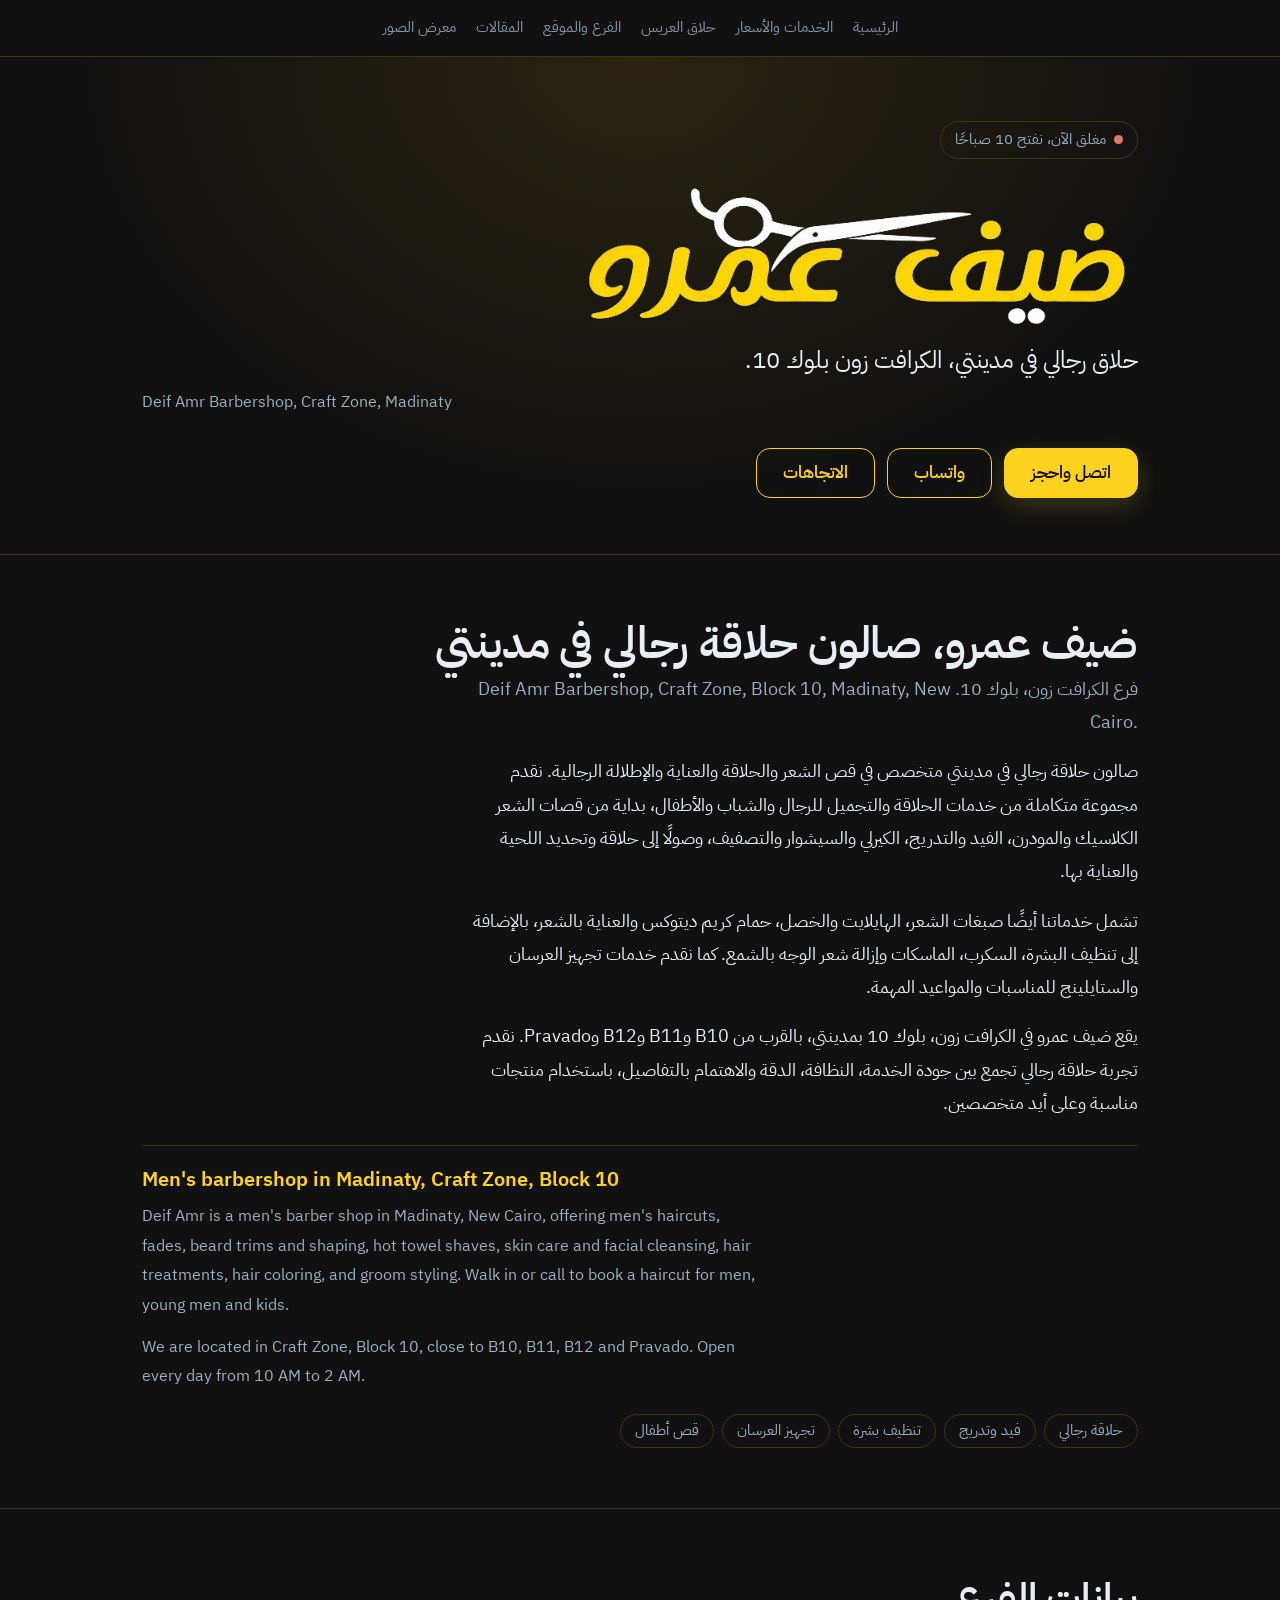
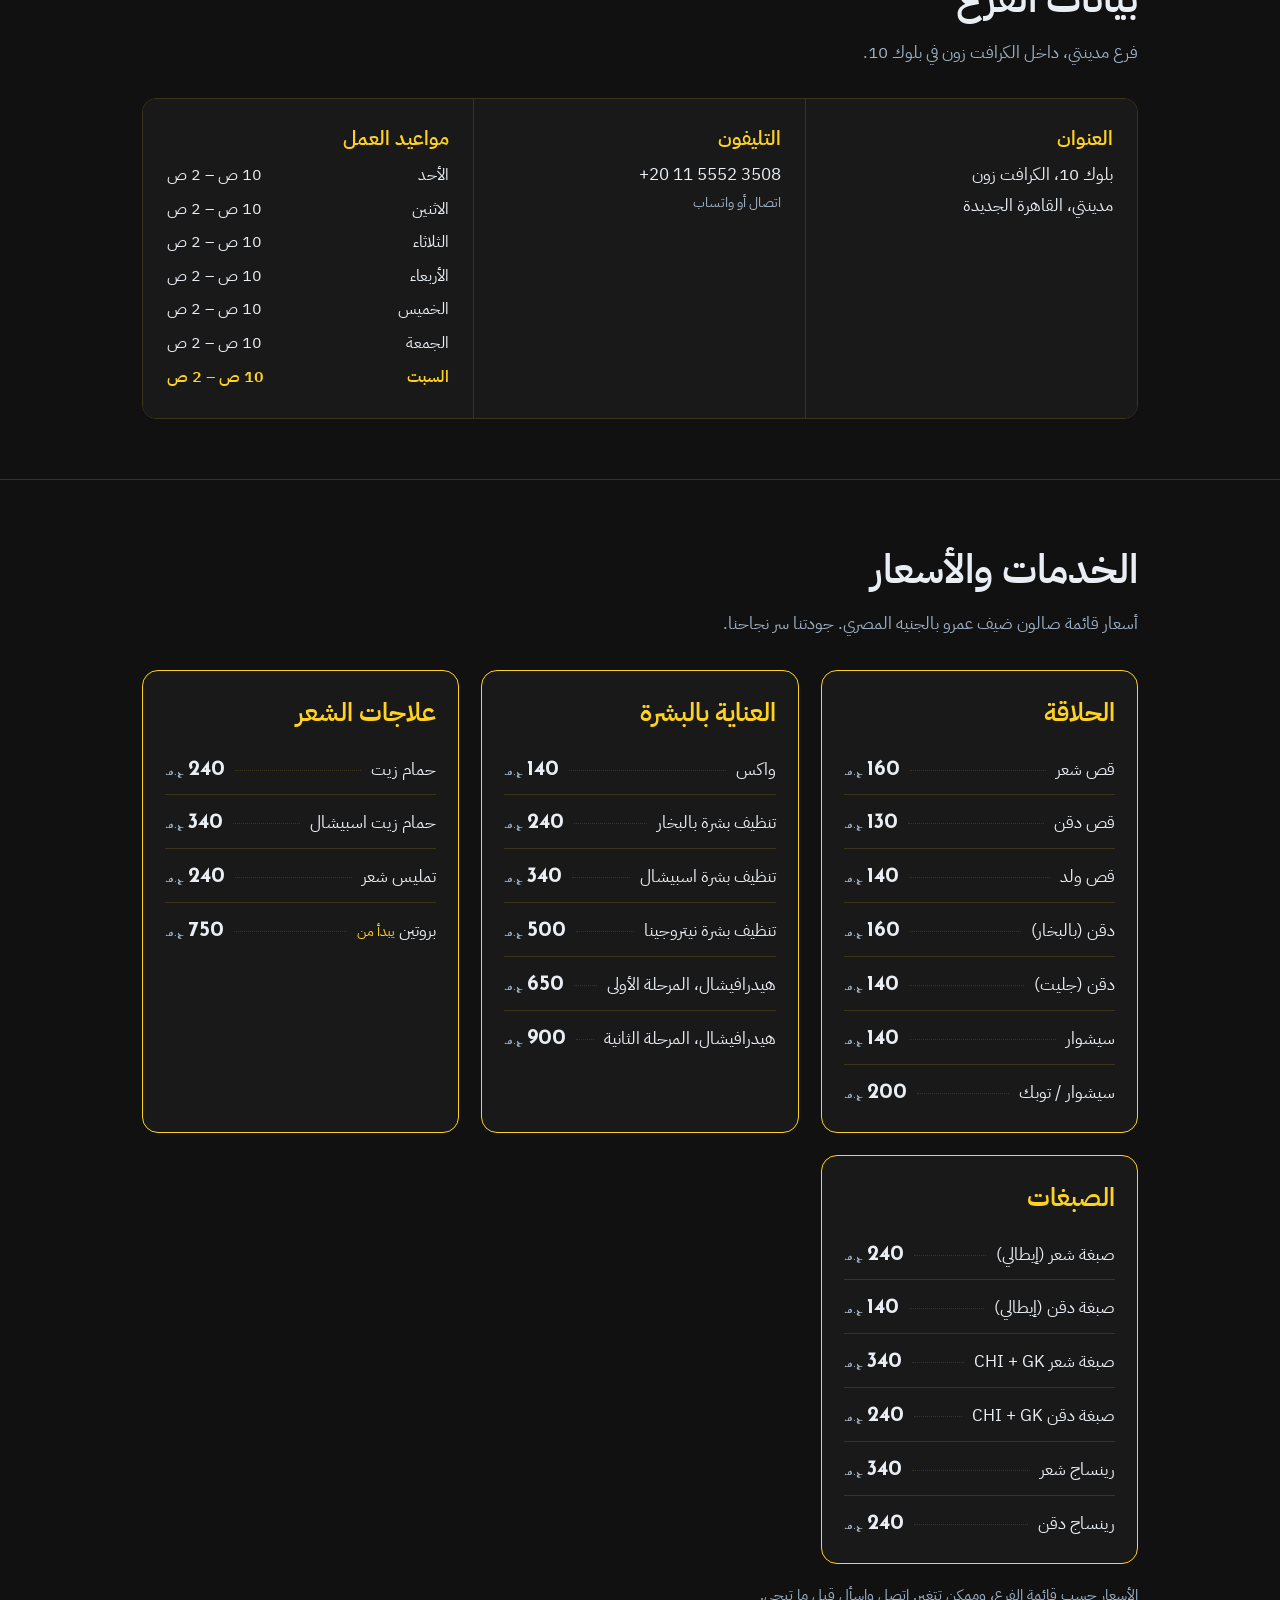
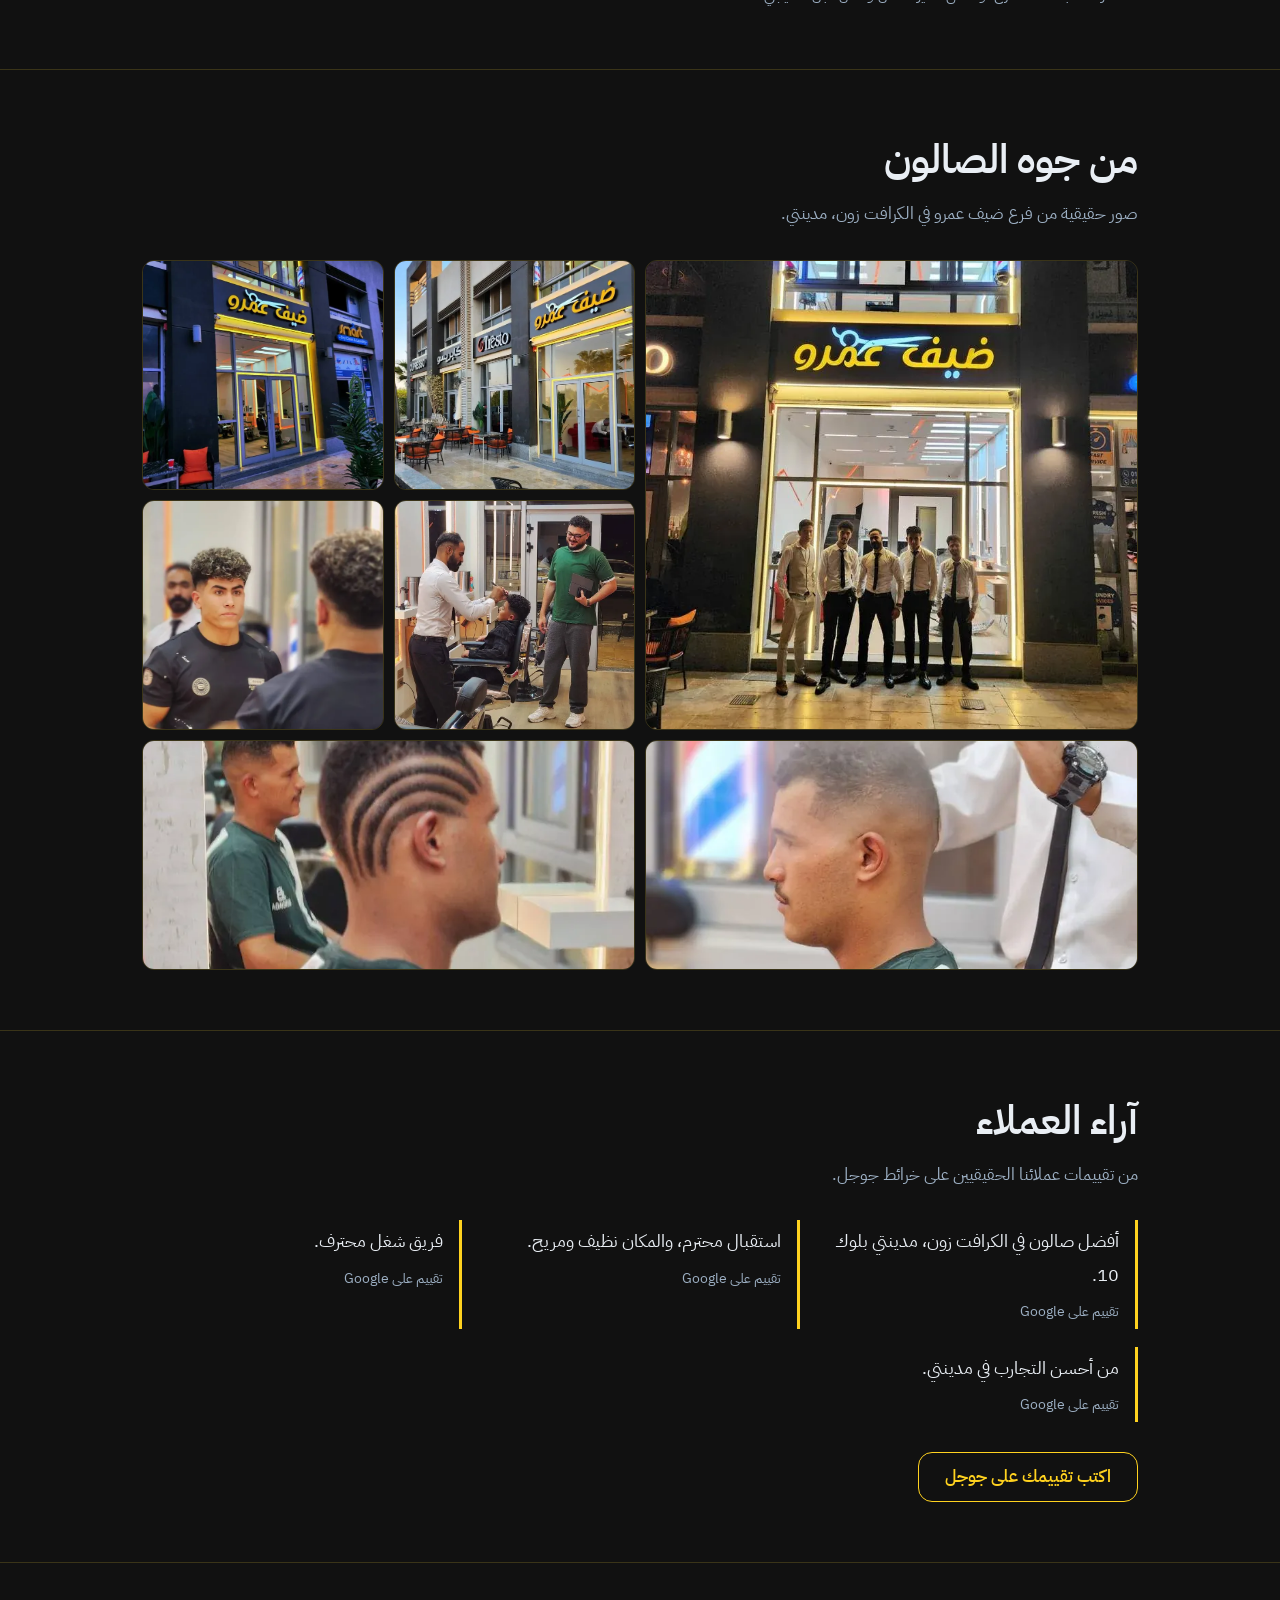
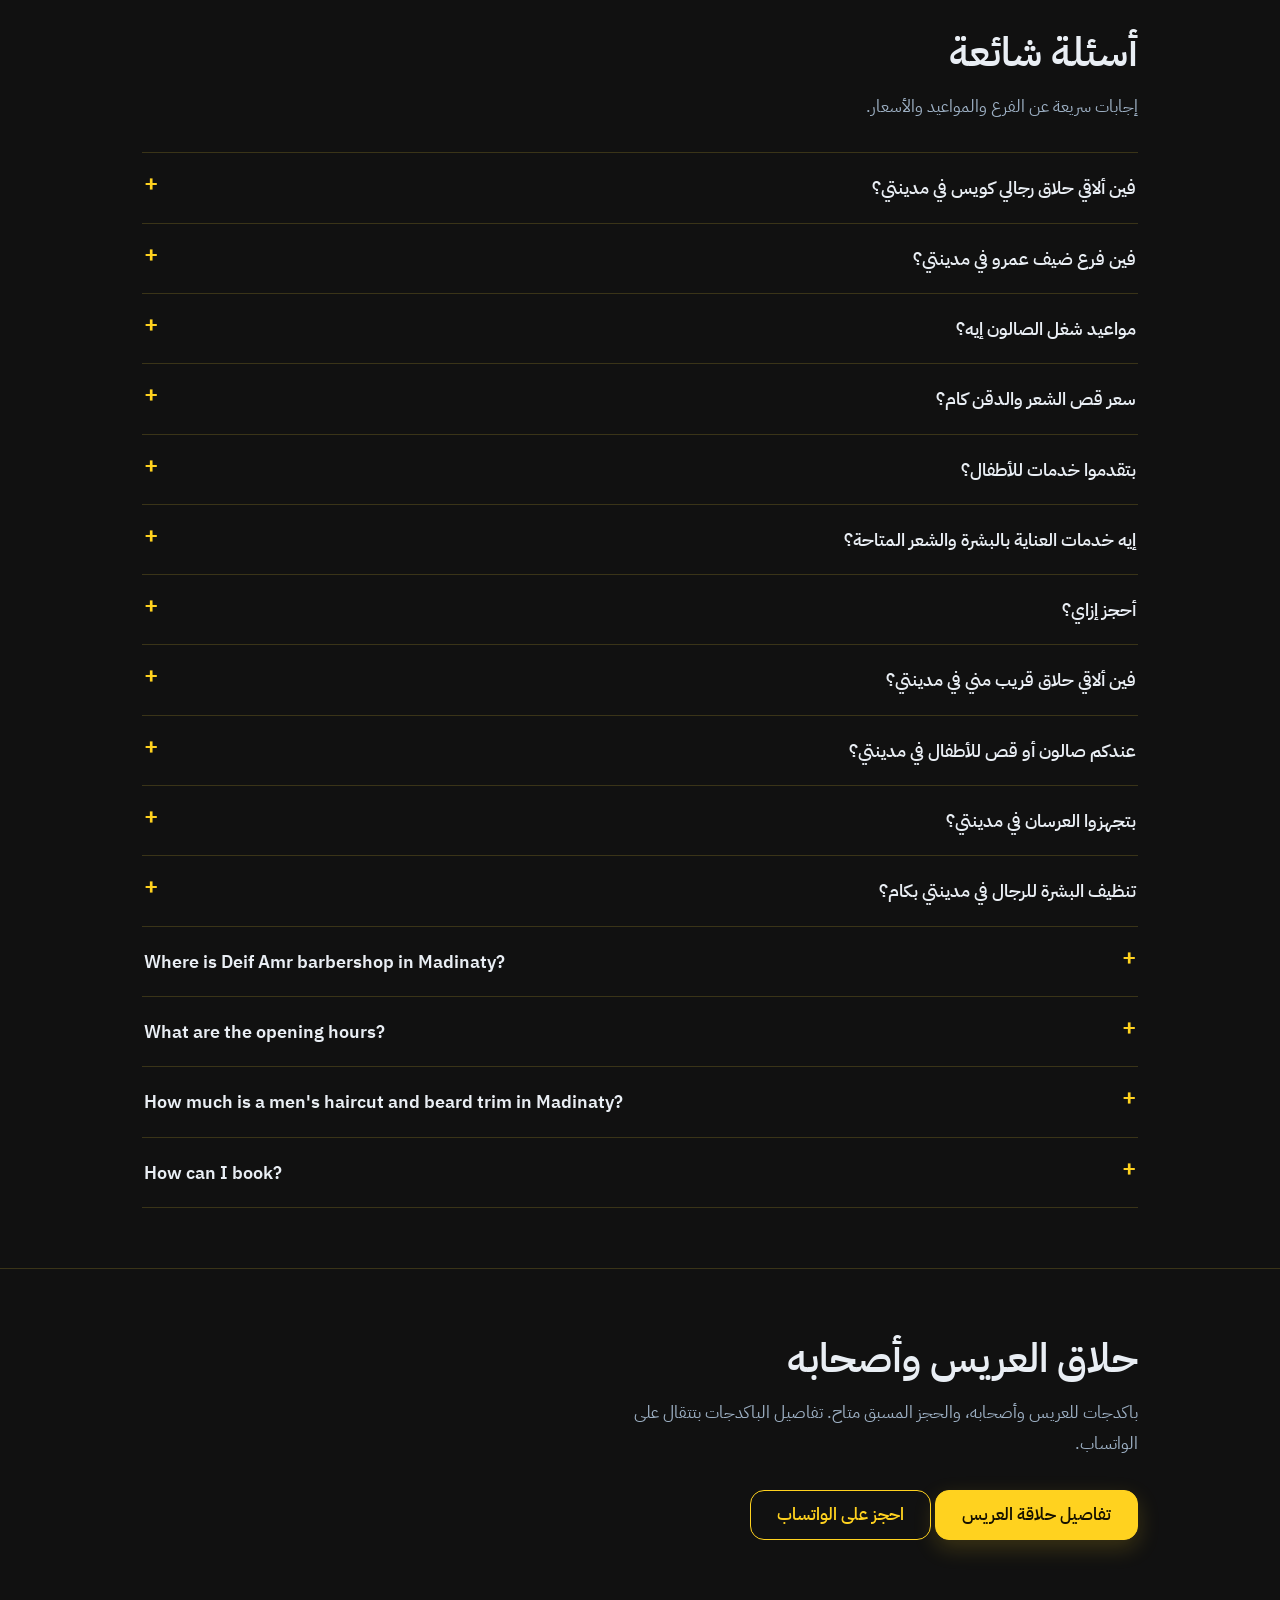
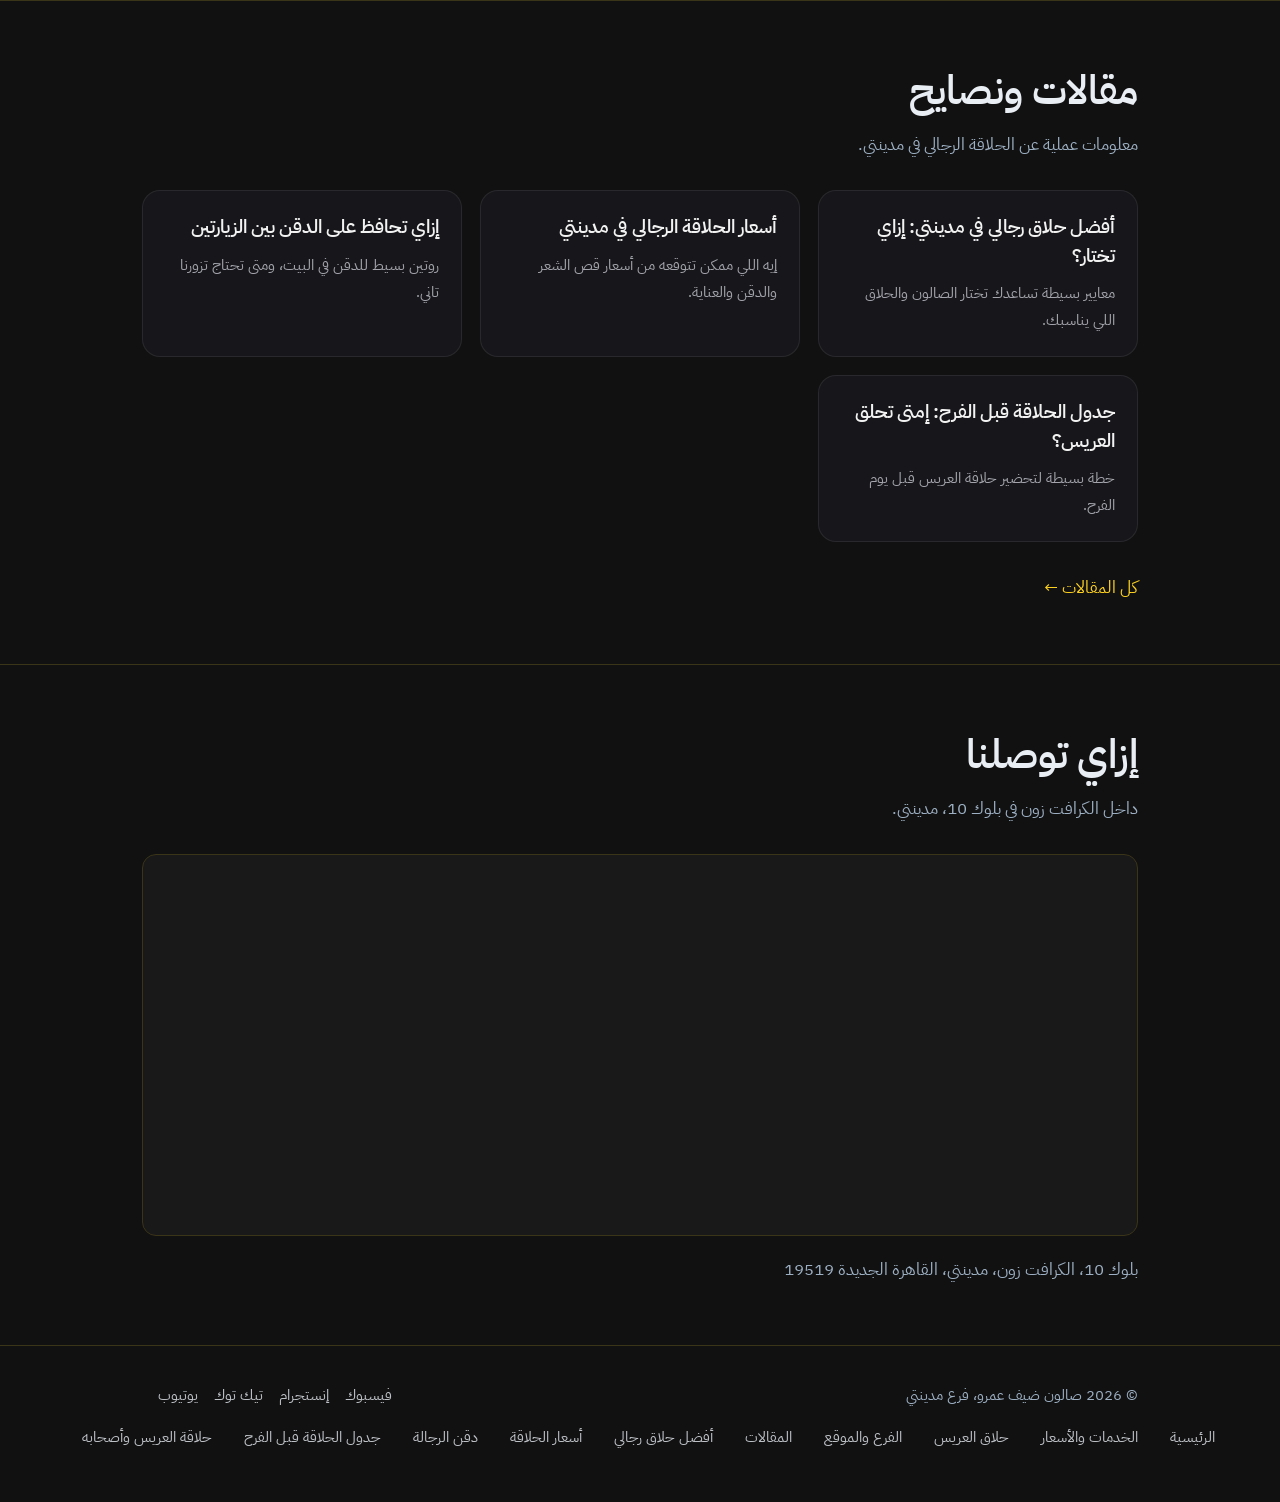
<file: index.html>
<!DOCTYPE html>
<html lang="ar" dir="rtl">
<head>
<meta charset="utf-8">
<meta name="viewport" content="width=device-width, initial-scale=1, viewport-fit=cover">
<title>صالون ضيف عمرو | أفضل حلاق رجالي في مدينتي الكرافت زون</title>
<meta name="description" content="صالون ضيف عمرو حلاق رجالي في الكرافت زون بلوك 10 مدينتي. قص شعر وفيد ودقن وتنظيف بشرة، وباكدجات للعريس. مفتوح يومياً من 10 ص لحد 2 ص.">
<meta name="google-site-verification" content="iJb2Oazhjse13c5V6jwD9vAgNi7UqIL4i8FDpC48cYg" />
<meta name="google-site-verification" content="p2BvHKPL-eeVJD3A9-b64MeWA4FvJCtRLkesO1QlZS8" />
<link rel="canonical" href="https://deifamrsalon.vercel.app/">
<link rel="icon" href="data:image/svg+xml,%3Csvg xmlns='http://www.w3.org/2000/svg' viewBox='0 0 64 64'%3E%3Crect width='64' height='64' rx='14' fill='%23111'/%3E%3Ctext x='32' y='47' font-size='40' text-anchor='middle' fill='%23ffd21f' font-family='sans-serif'%3E%D8%B6%3C/text%3E%3C/svg%3E">
<meta property="og:type" content="website">
<meta property="og:locale" content="ar_EG">
<meta property="og:site_name" content="صالون ضيف عمرو">
<meta property="og:title" content="صالون ضيف عمرو | أفضل حلاق رجالي في مدينتي الكرافت زون">
<meta property="og:description" content="صالون ضيف عمرو، حلاق رجالي في مدينتي (الكرافت زون، بلوك 10): قص شعر وفيد وتدريج ودقن وتنظيف بشرة. مفتوح يوميًا 10 ص حتى 2 ص. Deif Amr men's barbershop in Madinaty, Craft Zone, Block 10.">
<meta property="og:url" content="https://deifamrsalon.vercel.app/">
<meta property="og:image" content="https://deifamrsalon.vercel.app/og-deif-amr-madinaty.jpg">
<meta property="og:image:width" content="1200">
<meta property="og:image:height" content="630">
<meta name="twitter:card" content="summary_large_image">
<link rel="preconnect" href="https://fonts.googleapis.com">
<link rel="preconnect" href="https://fonts.gstatic.com" crossorigin>
<link href="https://fonts.googleapis.com/css2?family=Reem+Kufi:wght@500;700&family=IBM+Plex+Sans+Arabic:wght@400;500;600&display=swap" rel="stylesheet">
<script type="application/ld+json">{"@context": "https://schema.org", "@type": "BarberShop", "url": "https://deifamrsalon.vercel.app/", "image": "https://deifamrsalon.vercel.app/og-deif-amr-madinaty.jpg", "name": "صالون ضيف عمرو", "alternateName": ["Deif Amr", "Deif Amr Barbershop Madinaty"], "description": "صالون حلاقة رجالي في الكرافت زون بلوك 10، مدينتي.", "telephone": "+201155523508", "address": {"@type": "PostalAddress", "streetAddress": "بلوك 10، الكرافت زون، مدينتي", "addressLocality": "القاهرة الجديدة", "addressRegion": "القاهرة", "postalCode": "19519", "addressCountry": "EG"}, "geo": {"@type": "GeoCoordinates", "latitude": 30.077357, "longitude": 31.6751165}, "openingHoursSpecification": [{"@type": "OpeningHoursSpecification", "dayOfWeek": ["Monday", "Tuesday", "Wednesday", "Thursday", "Friday", "Saturday", "Sunday"], "opens": "10:00", "closes": "02:00"}], "hasMap": "https://www.google.com/maps/search/?api=1&query=30.077357,31.6751165&query_place_id=ChIJwVqhSTP1VxQRR6OQVAXI5ig", "priceRange": "130 - 900 EGP", "sameAs": ["https://www.facebook.com/share/1DM6DU79tr/", "https://www.instagram.com/deif_amr_salon1", "https://www.tiktok.com/@deifamrsalon", "https://youtube.com/@deif-amr"]}</script>
<script type="application/ld+json">
{"@context": "https://schema.org", "@type": "FAQPage", "mainEntity": [{"@type": "Question", "name": "فين ألاقي حلاق قريب مني في مدينتي؟", "acceptedAnswer": {"@type": "Answer", "text": "فرع ضيف عمرو في الكرافت زون، بلوك 10، قريب من B10 وB11 وB12 وPravado. افتح الاتجاهات من الزر اللي في أول الصفحة."}},{"@type": "Question", "name": "عندكم صالون أو قص للأطفال في مدينتي؟", "acceptedAnswer": {"@type": "Answer", "text": "أيوه، فيه قص ولد بـ140 جنيه في فرع مدينتي."}},{"@type": "Question", "name": "بتجهزوا العرسان في مدينتي؟", "acceptedAnswer": {"@type": "Answer", "text": "أيوه، بنقدم تجهيز العرسان والستايلينج للمناسبات. اتصل أو ابعت واتساب واسأل عن التفاصيل."}},{"@type": "Question", "name": "تنظيف البشرة للرجال في مدينتي بكام؟", "acceptedAnswer": {"@type": "Answer", "text": "تنظيف بشرة بالبخار 240 جنيه، واسبيشال 340، ونيتروجينا 500، وهيدرافيشال من 650 لـ900 جنيه."}}, {"@type": "Question", "name": "فين ألاقي حلاق رجالي كويس في مدينتي؟", "acceptedAnswer": {"@type": "Answer", "text": "صالون ضيف عمرو في الكرافت زون، بلوك 10، ومفتوح كل يوم من 10 الصبح لـ2 بعد منتصف الليل."}}, {"@type": "Question", "name": "فين فرع ضيف عمرو في مدينتي؟", "acceptedAnswer": {"@type": "Answer", "text": "الفرع في الكرافت زون، بلوك 10، مدينتي، القاهرة الجديدة، وقريب من B10 وB11 وB12 وPravado."}}, {"@type": "Question", "name": "مواعيد شغل الصالون إيه؟", "acceptedAnswer": {"@type": "Answer", "text": "مفتوحين كل يوم من 10 الصبح لحد 2 بعد منتصف الليل."}}, {"@type": "Question", "name": "سعر قص الشعر والدقن كام؟", "acceptedAnswer": {"@type": "Answer", "text": "قص الشعر 160 جنيه، وقص الدقن 130 جنيه، وقص الولد 140 جنيه. الأسعار حسب قائمة الفرع وممكن تتغير."}}, {"@type": "Question", "name": "بتقدموا خدمات للأطفال؟", "acceptedAnswer": {"@type": "Answer", "text": "أيوه، فيه قص ولد بـ140 جنيه."}}, {"@type": "Question", "name": "إيه خدمات العناية بالبشرة والشعر المتاحة؟", "acceptedAnswer": {"@type": "Answer", "text": "تنظيف بشرة بالبخار واسبيشال ونيتروجينا وهيدرافيشال، وحمام زيت وتمليس وبروتين، وصبغات شعر ودقن."}}, {"@type": "Question", "name": "أحجز إزاي؟", "acceptedAnswer": {"@type": "Answer", "text": "اتصل على 01155523508 أو ابعت واتساب على نفس الرقم."}}, {"@type": "Question", "name": "Where is Deif Amr barbershop in Madinaty?", "acceptedAnswer": {"@type": "Answer", "text": "Craft Zone, Block 10, Madinaty, New Cairo, close to B10, B11, B12 and Pravado."}},{"@type": "Question", "name": "What are the opening hours?", "acceptedAnswer": {"@type": "Answer", "text": "Open every day from 10 AM to 2 AM."}},{"@type": "Question", "name": "How much is a men's haircut and beard trim in Madinaty?", "acceptedAnswer": {"@type": "Answer", "text": "A haircut is 160 EGP, a beard trim is 130 EGP and a kids haircut is 140 EGP. Prices follow the branch menu and may change."}},{"@type": "Question", "name": "How can I book?", "acceptedAnswer": {"@type": "Answer", "text": "Call +20 11 5552 3508 or message us on WhatsApp."}}]}
</script>
<style>
:root{
  --bg:#111111; --bg2:#191919; --line:#3a3418; --text:#e9eef4; --mute:#9db0c4;
  --neon:#ffd21f; --neon-soft:rgba(255,210,31,.35); --ok:#5ad19a; --off:#e07a6a;
  --safe-t:env(safe-area-inset-top,0px); --safe-b:env(safe-area-inset-bottom,0px);
}
*{box-sizing:border-box;margin:0;padding:0}
html{scroll-behavior:smooth;scroll-padding-top:70px}
body{background:var(--bg);color:var(--text);font-family:"IBM Plex Sans Arabic",Tahoma,sans-serif;line-height:1.8;font-size:17px;padding-top:var(--safe-t);padding-bottom:calc(76px + var(--safe-b))}
a{color:inherit;text-decoration:none}
:focus-visible{outline:2px solid var(--neon);outline-offset:3px}
.wrap{max-width:1040px;margin:0 auto;padding:0 22px}
h1,h2,h3{font-family:"Reem Kufi","IBM Plex Sans Arabic",Tahoma,sans-serif;font-weight:700;line-height:1.35}

/* hero */
.hero{position:relative;padding:64px 0 56px;border-bottom:1px solid var(--line);overflow:hidden;
  background:radial-gradient(ellipse at 50% 0%,#2a2410 0%,var(--bg) 62%)}
.status{display:inline-flex;align-items:center;gap:8px;border:1px solid var(--line);border-radius:99px;padding:4px 14px;font-size:15px;color:var(--mute)}
.dot{width:9px;height:9px;border-radius:50%;background:var(--mute)}
.status.open .dot{background:var(--ok);box-shadow:0 0 8px var(--ok)}
.status.closed .dot{background:var(--off)}
.logo{margin:22px 0 8px;line-height:0}
.logo img{display:block;width:min(560px,88%);height:auto}
.sr{position:absolute;width:1px;height:1px;overflow:hidden;clip:rect(0 0 0 0);white-space:nowrap}
.sub{font-size:clamp(18px,3.4vw,24px);color:var(--text);max-width:34ch}
.rate{margin-top:18px;display:flex;align-items:center;gap:12px;color:var(--mute);font-size:16px}
.rate b{font-family:"Reem Kufi",sans-serif;font-size:30px;color:var(--neon);font-weight:700}
.stars{color:var(--neon);letter-spacing:3px}
.cta{margin-top:30px;display:flex;flex-wrap:wrap;gap:12px}
.btn{display:inline-flex;align-items:center;justify-content:center;min-height:50px;padding:0 26px;border-radius:10px;font-weight:600;border:1px solid var(--neon);transition:background .2s,color .2s}
.btn.main{background:var(--neon);color:#161100}
.btn.main:hover{background:#ffe066}
.btn.ghost{color:var(--neon)}
.btn.ghost:hover{background:rgba(255,210,31,.12)}

/* sections */
section{padding:60px 0;border-bottom:1px solid var(--line)}
h2{font-size:clamp(28px,5vw,40px);margin-bottom:8px}
.lead{color:var(--mute);margin-bottom:30px;max-width:52ch}

/* info */
.info{display:grid;grid-template-columns:repeat(auto-fit,minmax(250px,1fr));gap:0;border:1px solid var(--line);border-radius:14px;overflow:hidden}
.info>div{padding:24px;background:var(--bg2);border-inline-start:1px solid var(--line)}
.info>div:first-child{border-inline-start:0}
.info h3{font-size:20px;color:var(--neon);margin-bottom:6px}
.info p,.info a{color:var(--text)}
.info small{color:var(--mute);display:block}
.hours{list-style:none;margin-top:6px}
.hours li{display:flex;justify-content:space-between;gap:12px;font-size:16px;padding:2px 0}
.hours li.today{color:var(--neon);font-weight:600}

/* services */
.menu{display:grid;grid-template-columns:repeat(auto-fit,minmax(300px,1fr));gap:22px}
.grp{border:1px solid var(--neon);border-radius:16px;padding:22px 22px 14px;background:var(--bg2)}
.grp h3{font-size:26px;color:var(--neon);margin-bottom:10px}
.grp ul{list-style:none}
.grp li{display:flex;align-items:baseline;gap:10px;padding:7px 0;border-top:1px solid var(--line)}
.grp li:first-child{border-top:0}
.grp li span{flex:0 1 auto}
.grp li i{flex:1;border-bottom:1px dotted var(--line);transform:translateY(-4px);min-width:12px}
.grp li b{font-family:"Reem Kufi",sans-serif;font-size:21px;color:var(--text);font-weight:700;white-space:nowrap}
.grp li b small{font-size:13px;color:var(--mute);font-weight:400;margin-inline-start:4px}
.grp .sub2{color:var(--neon);font-size:14px}
.note{margin-top:18px;font-size:15px;color:var(--mute)}

/* reviews */
.rev{display:grid;grid-template-columns:repeat(auto-fit,minmax(240px,1fr));gap:18px}
.rev blockquote{padding:4px 18px 4px 0;border-inline-start:3px solid var(--neon);border-inline-start-width:3px}
.rev blockquote{padding-inline-start:16px;padding-inline-end:0}
.rev p{font-size:18px}
.rev cite{display:block;margin-top:8px;font-style:normal;font-size:14px;color:var(--mute)}
.rev-actions{margin-top:30px}
#reviews-widget{margin-top:30px}


/* about */
.about p{max-width:62ch;margin-bottom:16px;font-size:18px}
.en{margin-top:26px;padding-top:18px;border-top:1px solid var(--line);text-align:left;font-family:"IBM Plex Sans Arabic",system-ui,sans-serif}
.en h3{font-size:20px;color:var(--neon);margin-bottom:8px}
.en p{margin-bottom:12px;color:var(--mute);font-size:16px;max-width:62ch}
.chips{display:flex;flex-wrap:wrap;gap:8px;margin-top:22px}
.chips span{border:1px solid var(--line);border-radius:99px;padding:2px 14px;font-size:15px;color:var(--mute)}
/* gallery */
.gal{display:grid;grid-template-columns:repeat(4,1fr);grid-auto-rows:230px;gap:10px}
.gal figure{margin:0;overflow:hidden;border-radius:12px;border:1px solid var(--line);background:var(--bg2)}
.gal img{width:100%;height:100%;object-fit:cover;display:block}
.gal .big{grid-column:span 2;grid-row:span 2}
.gal .wide{grid-column:span 2}
@media(max-width:640px){.gal{grid-template-columns:repeat(2,1fr);grid-auto-rows:190px}}
/* faq */
.faq details{border-top:1px solid var(--line);padding:4px 2px}
.faq details:last-child{border-bottom:1px solid var(--line)}
.faq summary{cursor:pointer;list-style:none;padding:14px 0;font-weight:600;font-size:18px;display:flex;justify-content:space-between;gap:12px}
.faq summary::-webkit-details-marker{display:none}
.faq summary::after{content:"+";color:var(--neon);font-size:24px;line-height:1}
.faq details[open] summary::after{content:"\2212"}
.faq details p{color:var(--mute);padding:0 0 16px;max-width:62ch}
.social{display:flex;flex-wrap:wrap;gap:6px 0}
/* map */
.map{border:1px solid var(--line);border-radius:14px;overflow:hidden;background:var(--bg2)}
.map iframe{display:block;width:100%;height:380px;border:0;filter:saturate(.85)}
.addr{margin:18px 0 0;color:var(--mute)}

footer{padding:36px 0;color:var(--mute);font-size:15px}
footer .wrap{display:flex;flex-wrap:wrap;justify-content:space-between;gap:14px}
footer a{color:var(--text);margin-inline-end:16px}
footer a:hover{color:var(--neon)}

/* sticky bar (mobile) */
.bar{position:fixed;inset:auto 0 0 0;z-index:20;display:flex;gap:10px;padding:10px 14px calc(10px + var(--safe-b));background:rgba(17,17,17,.94);backdrop-filter:blur(8px);border-top:1px solid var(--line)}
.bar .btn{flex:1;min-height:48px;padding:0 10px}
@media(min-width:820px){.bar{display:none}body{padding-bottom:0}}
@media(max-width:640px){
  .menu{grid-template-columns:1fr}
  .info>div{border-inline-start:0;border-top:1px solid var(--line)}
  .info>div:first-child{border-top:0}
  .hero{padding-top:44px}
}

/* shared nav + pages */
.nav{display:flex;flex-wrap:wrap;gap:8px 20px;justify-content:center;padding:14px 22px;border-bottom:1px solid var(--line);background:var(--bg);position:sticky;top:0;z-index:15}
.nav a{color:var(--mute);font-size:15px}
.nav a:hover,.nav a.on{color:var(--neon)}
.pagehead{padding:56px 0 30px;border-bottom:1px solid var(--line)}
.pagehead p{color:var(--mute);max-width:60ch;margin-top:6px}
.crumbs{font-size:14px;color:var(--mute);margin-bottom:10px}
.crumbs a:hover{color:var(--neon)}
.article{max-width:70ch;margin:0 auto}
.article p{margin-bottom:16px;font-size:18px}
.article h2{font-size:28px;margin:36px 0 12px}
.article ul{margin:0 0 16px;padding-inline-start:22px}
.article li{margin-bottom:8px;font-size:18px}
.article .meta{color:var(--mute);font-size:15px;margin-bottom:24px}
.cards{display:grid;grid-template-columns:repeat(auto-fit,minmax(260px,1fr));gap:18px}
.card{border:1px solid var(--line);border-radius:14px;padding:22px;background:var(--bg2);display:block}
.card:hover{border-color:var(--neon)}
.card h3{color:var(--neon);font-size:22px;margin-bottom:8px}
.card p{color:var(--mute)}
.backlink{display:inline-block;margin-top:30px;color:var(--neon)}
</style>
<script type="application/ld+json">{"@context": "https://schema.org", "@type": "WebSite", "name": "صالون ضيف عمرو", "alternateName": ["Deif Amr Salon", "Deif Amr Barbershop Madinaty", "ضيف عمرو"], "url": "https://deifamrsalon.vercel.app/", "inLanguage": "ar-EG"}</script>
<style>.en-title{font-size:20px;color:var(--neon);margin-bottom:8px}</style>
<link rel="stylesheet" href="/polish.css">
</head>
<body>

<nav class="nav" aria-label="التنقل">
  <a href="/index.html">الرئيسية</a>
  <a href="/services.html">الخدمات والأسعار</a>
  <a href="/grooms.html">حلاق العريس</a>
  <a href="/location.html">الفرع والموقع</a>
  <a href="/blog.html">المقالات</a><a href="/gallery.html">معرض الصور</a>
</nav>
<header class="hero">
  <div class="wrap">
    <span class="status" id="status" aria-live="polite"><span class="dot"></span><span id="statusText">مفتوح الآن، من 10 ص لحد 2 ص</span></span>
    <div class="logo"><img src="[data-uri]" width="695" height="185" alt="ضيف عمرو"><span class="sr">ضيف عمرو، حلاق رجالي وصالون حلاقة في مدينتي، الكرافت زون بلوك 10 | Deif Amr men's barbershop in Madinaty</span></div>
    <p class="sub">حلاق رجالي في مدينتي، الكرافت زون بلوك 10.</p>
    <p class="rate" lang="en" dir="ltr" style="margin-top:6px">Deif Amr Barbershop, Craft Zone, Madinaty</p>
    <div class="cta">
      <a class="btn main" href="tel:+201155523508">اتصل واحجز</a>
      <a class="btn ghost" href="https://wa.me/201155523508" rel="noopener">واتساب</a>
      <a class="btn ghost" href="https://www.google.com/maps/dir/?api=1&destination=30.077357,31.6751165&destination_place_id=ChIJwVqhSTP1VxQRR6OQVAXI5ig" rel="noopener">الاتجاهات</a>
    </div>
  </div>
</header>

<main>
<section id="about" class="about">
  <div class="wrap">
    <h1>ضيف عمرو، صالون حلاقة رجالي في مدينتي</h1>
    <p class="lead">فرع الكرافت زون، بلوك 10. <span lang="en" dir="ltr">Deif Amr Barbershop, Craft Zone, Block 10, Madinaty, New Cairo.</span></p>
    <p>صالون حلاقة رجالي في مدينتي متخصص في قص الشعر والحلاقة والعناية والإطلالة الرجالية. نقدم مجموعة متكاملة من خدمات الحلاقة والتجميل للرجال والشباب والأطفال، بداية من قصات الشعر الكلاسيك والمودرن، الفيد والتدريج، الكيرلي والسيشوار والتصفيف، وصولًا إلى حلاقة وتحديد اللحية والعناية بها.</p>
    <p>تشمل خدماتنا أيضًا صبغات الشعر، الهايلايت والخصل، حمام كريم ديتوكس والعناية بالشعر، بالإضافة إلى تنظيف البشرة، السكرب، الماسكات وإزالة شعر الوجه بالشمع. كما نقدم خدمات تجهيز العرسان والستايلينج للمناسبات والمواعيد المهمة.</p>
    <p>يقع ضيف عمرو في الكرافت زون، بلوك 10 بمدينتي، بالقرب من B10 وB11 وB12 وPravado. نقدم تجربة حلاقة رجالي تجمع بين جودة الخدمة، النظافة، الدقة والاهتمام بالتفاصيل، باستخدام منتجات مناسبة وعلى أيد متخصصين.</p>
    <div class="en" lang="en" dir="ltr">
      <h2 class="en-title">Men's barbershop in Madinaty, Craft Zone, Block 10</h2>
      <p>Deif Amr is a men's barber shop in Madinaty, New Cairo, offering men's haircuts, fades, beard trims and shaping, hot towel shaves, skin care and facial cleansing, hair treatments, hair coloring, and groom styling. Walk in or call to book a haircut for men, young men and kids.</p>
      <p>We are located in Craft Zone, Block 10, close to B10, B11, B12 and Pravado. Open every day from 10 AM to 2 AM.</p>
    </div>
    <div class="chips"><span>حلاقة رجالي</span><span>فيد وتدريج</span><span>تنظيف بشرة</span><span>تجهيز العرسان</span><span>قص أطفال</span></div>
  </div>
</section>

<section id="info">
  <div class="wrap">
    <h2>بيانات الفرع</h2>
    <p class="lead">فرع مدينتي، داخل الكرافت زون في بلوك 10.</p>
    <div class="info">
      <div>
        <h3>العنوان</h3>
        <p>بلوك 10، الكرافت زون<br>مدينتي، القاهرة الجديدة</p>
      </div>
      <div>
        <h3>التليفون</h3>
        <p><a href="tel:+201155523508" dir="ltr">+20 11 5552 3508</a></p>
        <small>اتصال أو واتساب</small>
      </div>
      <div>
        <h3>مواعيد العمل</h3>
        <ul class="hours" id="hours"></ul>
      </div>
    </div>
  </div>
</section>

<section id="services">
  <div class="wrap">
    <h2>الخدمات والأسعار</h2>
    <p class="lead">أسعار قائمة صالون ضيف عمرو بالجنيه المصري. جودتنا سر نجاحنا.</p>
    <div class="menu">
      <div class="grp"><h3>الحلاقة</h3><ul>
        <li><span>قص شعر</span><i></i><b>160<small>ج.م</small></b></li>
        <li><span>قص دقن</span><i></i><b>130<small>ج.م</small></b></li>
        <li><span>قص ولد</span><i></i><b>140<small>ج.م</small></b></li>
        <li><span>دقن (بالبخار)</span><i></i><b>160<small>ج.م</small></b></li>
        <li><span>دقن (جليت)</span><i></i><b>140<small>ج.م</small></b></li>
        <li><span>سيشوار</span><i></i><b>140<small>ج.م</small></b></li>
        <li><span>سيشوار / توبك</span><i></i><b>200<small>ج.م</small></b></li>
      </ul></div>
      <div class="grp"><h3>العناية بالبشرة</h3><ul>
        <li><span>واكس</span><i></i><b>140<small>ج.م</small></b></li>
        <li><span>تنظيف بشرة بالبخار</span><i></i><b>240<small>ج.م</small></b></li>
        <li><span>تنظيف بشرة اسبيشال</span><i></i><b>340<small>ج.م</small></b></li>
        <li><span>تنظيف بشرة نيتروجينا</span><i></i><b>500<small>ج.م</small></b></li>
        <li><span>هيدرافيشال، المرحلة الأولى</span><i></i><b>650<small>ج.م</small></b></li>
        <li><span>هيدرافيشال، المرحلة الثانية</span><i></i><b>900<small>ج.م</small></b></li>
      </ul></div>
      <div class="grp"><h3>علاجات الشعر</h3><ul>
        <li><span>حمام زيت</span><i></i><b>240<small>ج.م</small></b></li>
        <li><span>حمام زيت اسبيشال</span><i></i><b>340<small>ج.م</small></b></li>
        <li><span>تمليس شعر</span><i></i><b>240<small>ج.م</small></b></li>
        <li><span>بروتين <span class="sub2">يبدأ من</span></span><i></i><b>750<small>ج.م</small></b></li>
      </ul></div>
      <div class="grp"><h3>الصبغات</h3><ul>
        <li><span>صبغة شعر (إيطالي)</span><i></i><b>240<small>ج.م</small></b></li>
        <li><span>صبغة دقن (إيطالي)</span><i></i><b>140<small>ج.م</small></b></li>
        <li><span>صبغة شعر CHI + GK</span><i></i><b>340<small>ج.م</small></b></li>
        <li><span>صبغة دقن CHI + GK</span><i></i><b>240<small>ج.م</small></b></li>
        <li><span>رينساج شعر</span><i></i><b>340<small>ج.م</small></b></li>
        <li><span>رينساج دقن</span><i></i><b>240<small>ج.م</small></b></li>
      </ul></div>
    </div>
    <p class="note">الأسعار حسب قائمة الفرع، وممكن تتغير. اتصل واسأل قبل ما تيجي.</p>
  </div>
</section>

<section id="gallery">
  <div class="wrap">
    <h2>من جوه الصالون</h2>
    <p class="lead">صور حقيقية من فرع ضيف عمرو في الكرافت زون، مدينتي.</p>
    <div class="gal">
      <figure class="big"><img src="deif-amr-madinaty-barbers-team-night.webp" alt="فريق الحلاقين أمام صالون ضيف عمرو في الكرافت زون مدينتي ليلًا" loading="lazy" decoding="async" style="object-position:50% 60%"></figure>
      <figure class=""><img src="deif-amr-madinaty-craft-zone-storefront.webp" alt="واجهة صالون ضيف عمرو للحلاقة الرجالي في الكرافت زون بلوك 10 مدينتي" loading="lazy" decoding="async" style="object-position:70% 40%"></figure>
      <figure class=""><img src="deif-amr-madinaty-entrance-evening.webp" alt="مدخل صالون ضيف عمرو في مدينتي وقت الغروب" loading="lazy" decoding="async" style="object-position:50% 50%"></figure>
      <figure class=""><img src="deif-amr-madinaty-salon-interior.webp" alt="قص شعر طفل داخل صالون ضيف عمرو بمدينتي" loading="lazy" decoding="async" style="object-position:35% 45%"></figure>
      <figure class=""><img src="deif-amr-madinaty-curly-hair-highlights.webp" alt="قصة شعر كيرلي مع هايلايت في ضيف عمرو مدينتي" loading="lazy" decoding="async" style="object-position:40% 38%"></figure>
      <figure class="wide"><img src="deif-amr-madinaty-fade-haircut.webp" alt="قصة فيد وتدريج مع تصفيف بالسبراي في صالون ضيف عمرو" loading="lazy" decoding="async" style="object-position:50% 35%"></figure>
      <figure class="wide"><img src="deif-amr-madinaty-braids-haircut.webp" alt="تصميم ضفائر مع فيد في صالون حلاقة رجالي بمدينتي" loading="lazy" decoding="async" style="object-position:50% 30%"></figure>
    </div>
  </div>
</section>

<section id="reviews">
  <div class="wrap">
    <h2>آراء العملاء</h2>
    <p class="lead">من تقييمات عملائنا الحقيقيين على خرائط جوجل.</p>
    <div class="rev">
      <blockquote><p>أفضل صالون في الكرافت زون، مدينتي بلوك 10.</p><cite>تقييم على Google</cite></blockquote>
      <blockquote><p>استقبال محترم، والمكان نظيف ومريح.</p><cite>تقييم على Google</cite></blockquote>
      <blockquote><p>فريق شغل محترف.</p><cite>تقييم على Google</cite></blockquote>
      <blockquote><p>من أحسن التجارب في مدينتي.</p><cite>تقييم على Google</cite></blockquote>
    </div>
    <div id="reviews-widget"><!-- ودجت التقييمات (Elfsight / Trustindex) يتحط هنا لو حبيت --></div>
    <div class="rev-actions">
      <a class="btn ghost" href="https://search.google.com/local/writereview?placeid=ChIJwVqhSTP1VxQRR6OQVAXI5ig" rel="noopener">اكتب تقييمك على جوجل</a>
    </div>
  </div>
</section>

<section id="faq" class="faq">
  <div class="wrap">
    <h2>أسئلة شائعة</h2>
    <p class="lead">إجابات سريعة عن الفرع والمواعيد والأسعار.</p>
    <details><summary>فين ألاقي حلاق رجالي كويس في مدينتي؟</summary><p>صالون ضيف عمرو في الكرافت زون، بلوك 10، ومفتوح كل يوم من 10 الصبح لـ2 بعد منتصف الليل.</p></details>
    <details><summary>فين فرع ضيف عمرو في مدينتي؟</summary><p>الفرع في الكرافت زون، بلوك 10، مدينتي، القاهرة الجديدة، وقريب من B10 وB11 وB12 وPravado.</p></details>
    <details><summary>مواعيد شغل الصالون إيه؟</summary><p>مفتوحين كل يوم من 10 الصبح لحد 2 بعد منتصف الليل.</p></details>
    <details><summary>سعر قص الشعر والدقن كام؟</summary><p>قص الشعر 160 جنيه، وقص الدقن 130 جنيه، وقص الولد 140 جنيه. الأسعار حسب قائمة الفرع وممكن تتغير.</p></details>
    <details><summary>بتقدموا خدمات للأطفال؟</summary><p>أيوه، فيه قص ولد بـ140 جنيه.</p></details>
    <details><summary>إيه خدمات العناية بالبشرة والشعر المتاحة؟</summary><p>تنظيف بشرة بالبخار واسبيشال ونيتروجينا وهيدرافيشال، وحمام زيت وتمليس وبروتين، وصبغات شعر ودقن.</p></details>
    <details><summary>أحجز إزاي؟</summary><p>اتصل على 01155523508 أو ابعت واتساب على نفس الرقم.</p></details>
    <details><summary>فين ألاقي حلاق قريب مني في مدينتي؟</summary><p>فرع ضيف عمرو في الكرافت زون، بلوك 10، قريب من B10 وB11 وB12 وPravado. افتح الاتجاهات من الزر اللي في أول الصفحة.</p></details>
    <details><summary>عندكم صالون أو قص للأطفال في مدينتي؟</summary><p>أيوه، فيه قص ولد بـ140 جنيه في فرع مدينتي.</p></details>
    <details><summary>بتجهزوا العرسان في مدينتي؟</summary><p>أيوه، بنقدم تجهيز العرسان والستايلينج للمناسبات. اتصل أو ابعت واتساب واسأل عن التفاصيل.</p></details>
    <details><summary>تنظيف البشرة للرجال في مدينتي بكام؟</summary><p>تنظيف بشرة بالبخار 240 جنيه، واسبيشال 340، ونيتروجينا 500، وهيدرافيشال من 650 لـ900 جنيه.</p></details>
    <details lang="en" dir="ltr"><summary>Where is Deif Amr barbershop in Madinaty?</summary><p>Craft Zone, Block 10, Madinaty, New Cairo, close to B10, B11, B12 and Pravado.</p></details>
    <details lang="en" dir="ltr"><summary>What are the opening hours?</summary><p>Open every day from 10 AM to 2 AM.</p></details>
    <details lang="en" dir="ltr"><summary>How much is a men's haircut and beard trim in Madinaty?</summary><p>A haircut is 160 EGP, a beard trim is 130 EGP and a kids haircut is 140 EGP. Prices follow the branch menu and may change.</p></details>
    <details lang="en" dir="ltr"><summary>How can I book?</summary><p>Call +20 11 5552 3508 or message us on WhatsApp.</p></details>
  </div>
</section>

<section id="grooms">
  <div class="wrap">
    <h2>حلاق العريس وأصحابه</h2>
    <p class="lead">باكدجات للعريس وأصحابه، والحجز المسبق متاح. تفاصيل الباكدجات بتتقال على الواتساب.</p>
    <p><a class="btn main" href="/grooms.html">تفاصيل حلاقة العريس</a> <a class="btn ghost" href="https://wa.me/201155523508" rel="noopener">احجز على الواتساب</a></p>
  </div>
</section>
<section id="blog">
  <div class="wrap">
    <h2>مقالات ونصايح</h2>
    <p class="lead">معلومات عملية عن الحلاقة الرجالي في مدينتي.</p>
    <div class="cards">
      <a class="card" href="/afdal-hallaq-madinaty.html"><h3>أفضل حلاق رجالي في مدينتي: إزاي تختار؟</h3><p>معايير بسيطة تساعدك تختار الصالون والحلاق اللي يناسبك.</p></a>
      <a class="card" href="/prices-madinaty.html"><h3>أسعار الحلاقة الرجالي في مدينتي</h3><p>إيه اللي ممكن تتوقعه من أسعار قص الشعر والدقن والعناية.</p></a>
      <a class="card" href="/beard-care.html"><h3>إزاي تحافظ على الدقن بين الزيارتين</h3><p>روتين بسيط للدقن في البيت، ومتى تحتاج تزورنا تاني.</p></a>
      <a class="card" href="/hallaq-groom-before-wedding.html"><h3>جدول الحلاقة قبل الفرح: إمتى تحلق العريس؟</h3><p>خطة بسيطة لتحضير حلاقة العريس قبل يوم الفرح.</p></a>
    </div>
    <a class="backlink" href="/blog.html">كل المقالات ←</a>
  </div>
</section>
<section id="location">
  <div class="wrap">
    <h2>إزاي توصلنا</h2>
    <p class="lead">داخل الكرافت زون في بلوك 10، مدينتي.</p>
    <div class="map">
      <iframe title="موقع صالون ضيف عمرو على الخريطة" loading="lazy" referrerpolicy="no-referrer-when-downgrade"
        src="https://maps.google.com/maps?q=30.077357,31.6751165&z=17&hl=ar&output=embed"></iframe>
    </div>
    <p class="addr">بلوك 10، الكرافت زون، مدينتي، القاهرة الجديدة 19519</p>
  </div>
</section>
</main>

<footer>
  <div class="wrap">
    <div>© <span id="yr"></span> صالون ضيف عمرو، فرع مدينتي</div>
    <div>
      <div class="social"><a href="https://www.facebook.com/share/1DM6DU79tr/" rel="noopener">فيسبوك</a><a href="https://www.instagram.com/deif_amr_salon1" rel="noopener">إنستجرام</a><a href="https://www.tiktok.com/@deifamrsalon" rel="noopener">تيك توك</a><a href="https://youtube.com/@deif-amr" rel="noopener">يوتيوب</a></div>
    </div>
  </div>
<nav class="fnav" aria-label="روابط سريعة" style="display:flex;flex-wrap:wrap;gap:8px 16px;justify-content:center;margin:14px 0"><a href="/">الرئيسية</a><a href="/services.html">الخدمات والأسعار</a><a href="/grooms.html">حلاق العريس</a><a href="/location.html">الفرع والموقع</a><a href="/blog.html">المقالات</a><a href="/afdal-hallaq-madinaty.html">أفضل حلاق رجالي</a><a href="/prices-madinaty.html">أسعار الحلاقة</a><a href="/beard-care.html">دقن الرجالة</a><a href="/hallaq-groom-before-wedding.html">جدول الحلاقة قبل الفرح</a><a href="/groom-friends-haircut.html">حلاقة العريس وأصحابه</a></nav>
</footer>

<div class="bar">
  <a class="btn main" href="tel:+201155523508">اتصل</a>
  <a class="btn ghost" href="https://wa.me/201155523508" rel="noopener">واتساب</a>
  <a class="btn ghost" href="https://www.google.com/maps/dir/?api=1&destination=30.077357,31.6751165&destination_place_id=ChIJwVqhSTP1VxQRR6OQVAXI5ig" rel="noopener">الاتجاهات</a>
</div>

<script>
(function(){
  var days=["الأحد","الاثنين","الثلاثاء","الأربعاء","الخميس","الجمعة","السبت"];
  function cairoNow(){
    try{
      var p=new Intl.DateTimeFormat("en-US",{timeZone:"Africa/Cairo",weekday:"short",hour:"numeric",minute:"numeric",hour12:false}).formatToParts(new Date());
      var o={};p.forEach(function(x){o[x.type]=x.value});
      var idx=["Sun","Mon","Tue","Wed","Thu","Fri","Sat"].indexOf(o.weekday);
      return {d:idx,m:(parseInt(o.hour,10)%24)*60+parseInt(o.minute,10)};
    }catch(e){var n=new Date();return {d:n.getDay(),m:n.getHours()*60+n.getMinutes()}}
  }
  var n=cairoNow();
  // مفتوح من 10:00 لحد 02:00 تاني يوم
  var open=(n.m>=600)||(n.m<120);
  var s=document.getElementById("status");
  s.className="status "+(open?"open":"closed");
  document.getElementById("statusText").textContent=open?"مفتوح الآن حتى 2 بعد منتصف الليل":"مغلق الآن، نفتح 10 صباحًا";
  var ul=document.getElementById("hours"),h="";
  var today=(n.m<120)?(n.d+6)%7:n.d;
  days.forEach(function(d,i){h+='<li'+(i===today?' class="today"':'')+'><span>'+d+'</span><span>10 ص – 2 ص</span></li>'});
  ul.innerHTML=h;
  document.getElementById("yr").textContent=new Date().getFullYear();
})();
</script>
</body>
</html>
</file>
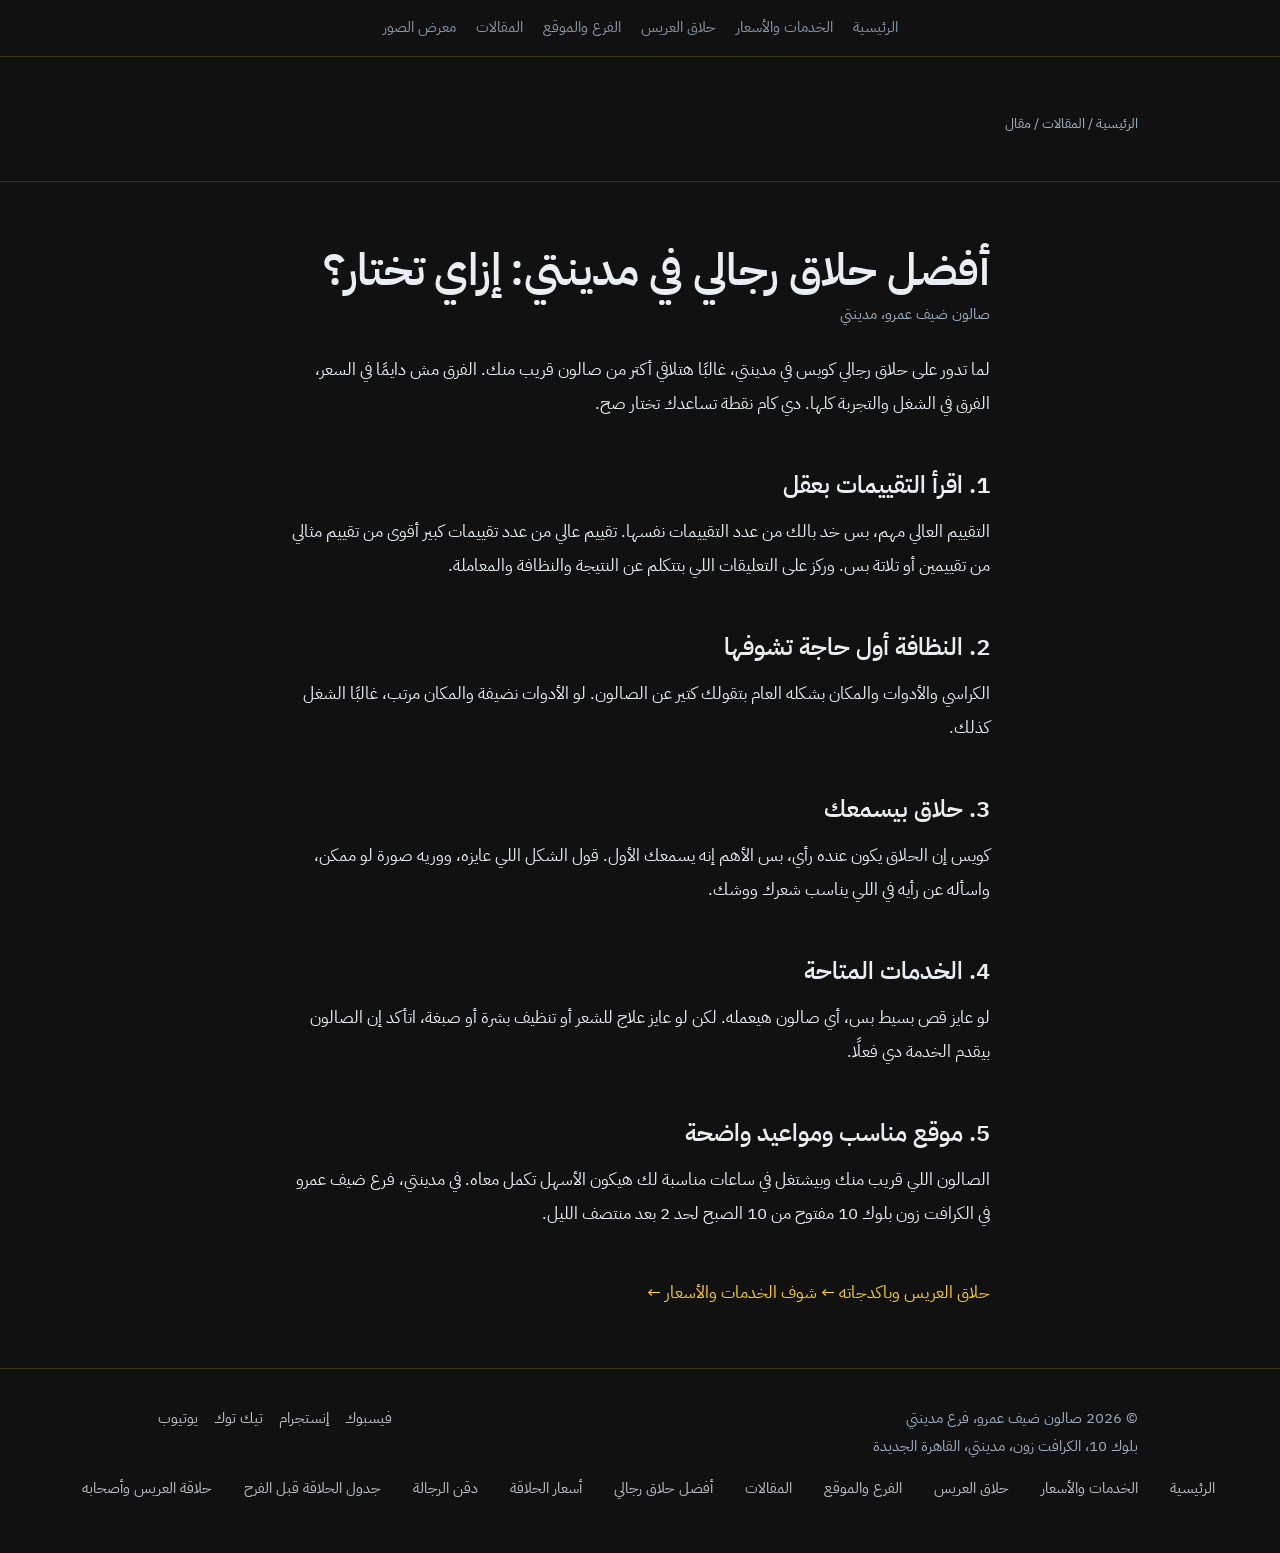
<file: afdal-hallaq-madinaty.html>
<!DOCTYPE html>
<html lang="ar" dir="rtl">
<head>
<meta charset="utf-8">
<meta name="viewport" content="width=device-width, initial-scale=1, viewport-fit=cover">
<title>أفضل حلاق رجالي في مدينتي: إزاي تختار؟ | صالون ضيف عمرو</title>
<meta name="description" content="معايير عملية تساعدك تختار حلاق رجالي في مدينتي: التقييمات، النظافة، الاستماع للزبون، وطريقة الشغل.">
<meta name="google-site-verification" content="p2BvHKPL-eeVJD3A9-b64MeWA4FvJCtRLkesO1QlZS8" />
<link rel="canonical" href="https://deifamrsalon.vercel.app/afdal-hallaq-madinaty.html">
<link rel="icon" href="data:image/svg+xml,%3Csvg xmlns='http://www.w3.org/2000/svg' viewBox='0 0 64 64'%3E%3Crect width='64' height='64' rx='14' fill='%23111'/%3E%3Ctext x='32' y='47' font-size='40' text-anchor='middle' fill='%23ffd21f' font-family='sans-serif'%3E%D8%B6%3C/text%3E%3C/svg%3E">
<meta property="og:type" content="website">
<meta property="og:locale" content="ar_EG">
<meta property="og:site_name" content="صالون ضيف عمرو">
<meta property="og:title" content="أفضل حلاق رجالي في مدينتي: إزاي تختار؟ | صالون ضيف عمرو">
<meta property="og:description" content="معايير عملية تساعدك تختار حلاق رجالي في مدينتي: التقييمات، النظافة، الاستماع للزبون، وطريقة الشغل.">
<meta property="og:url" content="https://deifamrsalon.vercel.app/afdal-hallaq-madinaty.html">
<meta property="og:image" content="https://deifamrsalon.vercel.app/og-deif-amr-madinaty.jpg">
<meta name="twitter:card" content="summary_large_image">
<link rel="preconnect" href="https://fonts.googleapis.com">
<link rel="preconnect" href="https://fonts.gstatic.com" crossorigin>
<link href="https://fonts.googleapis.com/css2?family=Reem+Kufi:wght@500;700&family=IBM+Plex+Sans+Arabic:wght@400;500;600&display=swap" rel="stylesheet">
<script type="application/ld+json">{"@context":"https://schema.org","@type":"Article","headline":"أفضل حلاق رجالي في مدينتي: إزاي تختار؟","inLanguage":"ar-EG","author":{"@type":"Organization","name":"صالون ضيف عمرو"},"publisher":{"@type":"Organization","name":"صالون ضيف عمرو"},"mainEntityOfPage":"https://deifamrsalon.vercel.app/afdal-hallaq-madinaty.html"}</script>
<style>
:root{
  --bg:#111111; --bg2:#191919; --line:#3a3418; --text:#e9eef4; --mute:#9db0c4;
  --neon:#ffd21f; --neon-soft:rgba(255,210,31,.35); --ok:#5ad19a; --off:#e07a6a;
  --safe-t:env(safe-area-inset-top,0px); --safe-b:env(safe-area-inset-bottom,0px);
}
*{box-sizing:border-box;margin:0;padding:0}
html{scroll-behavior:smooth;scroll-padding-top:70px}
body{background:var(--bg);color:var(--text);font-family:"IBM Plex Sans Arabic",Tahoma,sans-serif;line-height:1.8;font-size:17px;padding-top:var(--safe-t);padding-bottom:calc(76px + var(--safe-b))}
a{color:inherit;text-decoration:none}
:focus-visible{outline:2px solid var(--neon);outline-offset:3px}
.wrap{max-width:1040px;margin:0 auto;padding:0 22px}
h1,h2,h3{font-family:"Reem Kufi","IBM Plex Sans Arabic",Tahoma,sans-serif;font-weight:700;line-height:1.35}

/* hero */
.hero{position:relative;padding:64px 0 56px;border-bottom:1px solid var(--line);overflow:hidden;
  background:radial-gradient(ellipse at 50% 0%,#2a2410 0%,var(--bg) 62%)}
.status{display:inline-flex;align-items:center;gap:8px;border:1px solid var(--line);border-radius:99px;padding:4px 14px;font-size:15px;color:var(--mute)}
.dot{width:9px;height:9px;border-radius:50%;background:var(--mute)}
.status.open .dot{background:var(--ok);box-shadow:0 0 8px var(--ok)}
.status.closed .dot{background:var(--off)}
.logo{margin:22px 0 8px;line-height:0}
.logo img{display:block;width:min(560px,88%);height:auto}
.sr{position:absolute;width:1px;height:1px;overflow:hidden;clip:rect(0 0 0 0);white-space:nowrap}
.sub{font-size:clamp(18px,3.4vw,24px);color:var(--text);max-width:34ch}
.rate{margin-top:18px;display:flex;align-items:center;gap:12px;color:var(--mute);font-size:16px}
.rate b{font-family:"Reem Kufi",sans-serif;font-size:30px;color:var(--neon);font-weight:700}
.stars{color:var(--neon);letter-spacing:3px}
.cta{margin-top:30px;display:flex;flex-wrap:wrap;gap:12px}
.btn{display:inline-flex;align-items:center;justify-content:center;min-height:50px;padding:0 26px;border-radius:10px;font-weight:600;border:1px solid var(--neon);transition:background .2s,color .2s}
.btn.main{background:var(--neon);color:#161100}
.btn.main:hover{background:#ffe066}
.btn.ghost{color:var(--neon)}
.btn.ghost:hover{background:rgba(255,210,31,.12)}

/* sections */
section{padding:60px 0;border-bottom:1px solid var(--line)}
h2{font-size:clamp(28px,5vw,40px);margin-bottom:8px}
.lead{color:var(--mute);margin-bottom:30px;max-width:52ch}

/* info */
.info{display:grid;grid-template-columns:repeat(auto-fit,minmax(250px,1fr));gap:0;border:1px solid var(--line);border-radius:14px;overflow:hidden}
.info>div{padding:24px;background:var(--bg2);border-inline-start:1px solid var(--line)}
.info>div:first-child{border-inline-start:0}
.info h3{font-size:20px;color:var(--neon);margin-bottom:6px}
.info p,.info a{color:var(--text)}
.info small{color:var(--mute);display:block}
.hours{list-style:none;margin-top:6px}
.hours li{display:flex;justify-content:space-between;gap:12px;font-size:16px;padding:2px 0}
.hours li.today{color:var(--neon);font-weight:600}

/* services */
.menu{display:grid;grid-template-columns:repeat(auto-fit,minmax(300px,1fr));gap:22px}
.grp{border:1px solid var(--neon);border-radius:16px;padding:22px 22px 14px;background:var(--bg2)}
.grp h3{font-size:26px;color:var(--neon);margin-bottom:10px}
.grp ul{list-style:none}
.grp li{display:flex;align-items:baseline;gap:10px;padding:7px 0;border-top:1px solid var(--line)}
.grp li:first-child{border-top:0}
.grp li span{flex:0 1 auto}
.grp li i{flex:1;border-bottom:1px dotted var(--line);transform:translateY(-4px);min-width:12px}
.grp li b{font-family:"Reem Kufi",sans-serif;font-size:21px;color:var(--text);font-weight:700;white-space:nowrap}
.grp li b small{font-size:13px;color:var(--mute);font-weight:400;margin-inline-start:4px}
.grp .sub2{color:var(--neon);font-size:14px}
.note{margin-top:18px;font-size:15px;color:var(--mute)}

/* reviews */
.rev{display:grid;grid-template-columns:repeat(auto-fit,minmax(240px,1fr));gap:18px}
.rev blockquote{padding:4px 18px 4px 0;border-inline-start:3px solid var(--neon);border-inline-start-width:3px}
.rev blockquote{padding-inline-start:16px;padding-inline-end:0}
.rev p{font-size:18px}
.rev cite{display:block;margin-top:8px;font-style:normal;font-size:14px;color:var(--mute)}
.rev-actions{margin-top:30px}
#reviews-widget{margin-top:30px}


/* about */
.about p{max-width:62ch;margin-bottom:16px;font-size:18px}
.en{margin-top:26px;padding-top:18px;border-top:1px solid var(--line);text-align:left;font-family:"IBM Plex Sans Arabic",system-ui,sans-serif}
.en h3{font-size:20px;color:var(--neon);margin-bottom:8px}
.en p{margin-bottom:12px;color:var(--mute);font-size:16px;max-width:62ch}
.chips{display:flex;flex-wrap:wrap;gap:8px;margin-top:22px}
.chips span{border:1px solid var(--line);border-radius:99px;padding:2px 14px;font-size:15px;color:var(--mute)}
/* gallery */
.gal{display:grid;grid-template-columns:repeat(4,1fr);grid-auto-rows:230px;gap:10px}
.gal figure{margin:0;overflow:hidden;border-radius:12px;border:1px solid var(--line);background:var(--bg2)}
.gal img{width:100%;height:100%;object-fit:cover;display:block}
.gal .big{grid-column:span 2;grid-row:span 2}
.gal .wide{grid-column:span 2}
@media(max-width:640px){.gal{grid-template-columns:repeat(2,1fr);grid-auto-rows:190px}}
/* faq */
.faq details{border-top:1px solid var(--line);padding:4px 2px}
.faq details:last-child{border-bottom:1px solid var(--line)}
.faq summary{cursor:pointer;list-style:none;padding:14px 0;font-weight:600;font-size:18px;display:flex;justify-content:space-between;gap:12px}
.faq summary::-webkit-details-marker{display:none}
.faq summary::after{content:"+";color:var(--neon);font-size:24px;line-height:1}
.faq details[open] summary::after{content:"\2212"}
.faq details p{color:var(--mute);padding:0 0 16px;max-width:62ch}
.social{display:flex;flex-wrap:wrap;gap:6px 0}
/* map */
.map{border:1px solid var(--line);border-radius:14px;overflow:hidden;background:var(--bg2)}
.map iframe{display:block;width:100%;height:380px;border:0;filter:saturate(.85)}
.addr{margin:18px 0 0;color:var(--mute)}

footer{padding:36px 0;color:var(--mute);font-size:15px}
footer .wrap{display:flex;flex-wrap:wrap;justify-content:space-between;gap:14px}
footer a{color:var(--text);margin-inline-end:16px}
footer a:hover{color:var(--neon)}

/* sticky bar (mobile) */
.bar{position:fixed;inset:auto 0 0 0;z-index:20;display:flex;gap:10px;padding:10px 14px calc(10px + var(--safe-b));background:rgba(17,17,17,.94);backdrop-filter:blur(8px);border-top:1px solid var(--line)}
.bar .btn{flex:1;min-height:48px;padding:0 10px}
@media(min-width:820px){.bar{display:none}body{padding-bottom:0}}
@media(max-width:640px){
  .menu{grid-template-columns:1fr}
  .info>div{border-inline-start:0;border-top:1px solid var(--line)}
  .info>div:first-child{border-top:0}
  .hero{padding-top:44px}
}

/* shared nav + pages */
.nav{display:flex;flex-wrap:wrap;gap:8px 20px;justify-content:center;padding:14px 22px;border-bottom:1px solid var(--line);background:var(--bg);position:sticky;top:0;z-index:15}
.nav a{color:var(--mute);font-size:15px}
.nav a:hover,.nav a.on{color:var(--neon)}
.pagehead{padding:56px 0 30px;border-bottom:1px solid var(--line)}
.pagehead p{color:var(--mute);max-width:60ch;margin-top:6px}
.crumbs{font-size:14px;color:var(--mute);margin-bottom:10px}
.crumbs a:hover{color:var(--neon)}
.article{max-width:70ch;margin:0 auto}
.article p{margin-bottom:16px;font-size:18px}
.article h2{font-size:28px;margin:36px 0 12px}
.article ul{margin:0 0 16px;padding-inline-start:22px}
.article li{margin-bottom:8px;font-size:18px}
.article .meta{color:var(--mute);font-size:15px;margin-bottom:24px}
.cards{display:grid;grid-template-columns:repeat(auto-fit,minmax(260px,1fr));gap:18px}
.card{border:1px solid var(--line);border-radius:14px;padding:22px;background:var(--bg2);display:block}
.card:hover{border-color:var(--neon)}
.card h3{color:var(--neon);font-size:22px;margin-bottom:8px}
.card p{color:var(--mute)}
.backlink{display:inline-block;margin-top:30px;color:var(--neon)}
</style>
<link rel="stylesheet" href="/polish.css">
</head>
<body>
<nav class="nav" aria-label="التنقل">
  <a href="/index.html">الرئيسية</a>
  <a href="/services.html">الخدمات والأسعار</a>
  <a href="/grooms.html">حلاق العريس</a>
  <a href="/location.html">الفرع والموقع</a>
  <a href="/blog.html">المقالات</a><a href="/gallery.html">معرض الصور</a>
</nav>
<main>
<div class="pagehead"><div class="wrap">
  <div class="crumbs"><a href="/index.html">الرئيسية</a> / <a href="/blog.html">المقالات</a> / مقال</div>
</div></div>
<section><div class="wrap"><article class="article">
<h1>أفضل حلاق رجالي في مدينتي: إزاي تختار؟</h1>
<p class="meta">صالون ضيف عمرو، مدينتي</p>

<p>لما تدور على حلاق رجالي كويس في مدينتي، غالبًا هتلاقي أكتر من صالون قريب منك. الفرق مش دايمًا في السعر، الفرق في الشغل والتجربة كلها. دي كام نقطة تساعدك تختار صح.</p>
<h2>1. اقرأ التقييمات بعقل</h2>
<p>التقييم العالي مهم، بس خد بالك من عدد التقييمات نفسها. تقييم عالي من عدد تقييمات كبير أقوى من تقييم مثالي من تقييمين أو تلاتة بس. وركز على التعليقات اللي بتتكلم عن النتيجة والنظافة والمعاملة.</p>
<h2>2. النظافة أول حاجة تشوفها</h2>
<p>الكراسي والأدوات والمكان بشكله العام بتقولك كتير عن الصالون. لو الأدوات نضيفة والمكان مرتب، غالبًا الشغل كذلك.</p>
<h2>3. حلاق بيسمعك</h2>
<p>كويس إن الحلاق يكون عنده رأي، بس الأهم إنه يسمعك الأول. قول الشكل اللي عايزه، ووريه صورة لو ممكن، واسأله عن رأيه في اللي يناسب شعرك ووشك.</p>
<h2>4. الخدمات المتاحة</h2>
<p>لو عايز قص بسيط بس، أي صالون هيعمله. لكن لو عايز علاج للشعر أو تنظيف بشرة أو صبغة، اتأكد إن الصالون بيقدم الخدمة دي فعلًا.</p>
<h2>5. موقع مناسب ومواعيد واضحة</h2>
<p>الصالون اللي قريب منك وبيشتغل في ساعات مناسبة لك هيكون الأسهل تكمل معاه. في مدينتي، فرع ضيف عمرو في الكرافت زون بلوك 10 مفتوح من 10 الصبح لحد 2 بعد منتصف الليل.</p>

<a class="backlink" href="/grooms.html">حلاق العريس وباكدجاته ←</a>
<a class="backlink" href="/services.html">شوف الخدمات والأسعار ←</a>
</article></div></section>
</main>
<footer>
  <div class="wrap">
    <div>© <span id="yr"></span> صالون ضيف عمرو، فرع مدينتي<br>بلوك 10، الكرافت زون، مدينتي، القاهرة الجديدة</div>
    <div>
      <div class="social"><a href="https://www.facebook.com/share/1DM6DU79tr/" rel="noopener">فيسبوك</a><a href="https://www.instagram.com/deif_amr_salon1" rel="noopener">إنستجرام</a><a href="https://www.tiktok.com/@deifamrsalon" rel="noopener">تيك توك</a><a href="https://youtube.com/@deif-amr" rel="noopener">يوتيوب</a></div>
    </div>
  </div>
<nav class="fnav" aria-label="روابط سريعة" style="display:flex;flex-wrap:wrap;gap:8px 16px;justify-content:center;margin:14px 0"><a href="/">الرئيسية</a><a href="/services.html">الخدمات والأسعار</a><a href="/grooms.html">حلاق العريس</a><a href="/location.html">الفرع والموقع</a><a href="/blog.html">المقالات</a><a href="/afdal-hallaq-madinaty.html">أفضل حلاق رجالي</a><a href="/prices-madinaty.html">أسعار الحلاقة</a><a href="/beard-care.html">دقن الرجالة</a><a href="/hallaq-groom-before-wedding.html">جدول الحلاقة قبل الفرح</a><a href="/groom-friends-haircut.html">حلاقة العريس وأصحابه</a></nav>
</footer>

<div class="bar">
  <a class="btn main" href="tel:+201155523508">اتصل</a>
  <a class="btn ghost" href="https://wa.me/201155523508" rel="noopener">واتساب</a>
  <a class="btn ghost" href="https://www.google.com/maps/dir/?api=1&destination=30.077357,31.6751165&destination_place_id=ChIJwVqhSTP1VxQRR6OQVAXI5ig" rel="noopener">الاتجاهات</a>
</div>
<script>document.getElementById("yr").textContent=new Date().getFullYear();</script>
</body>
</html>
</file>
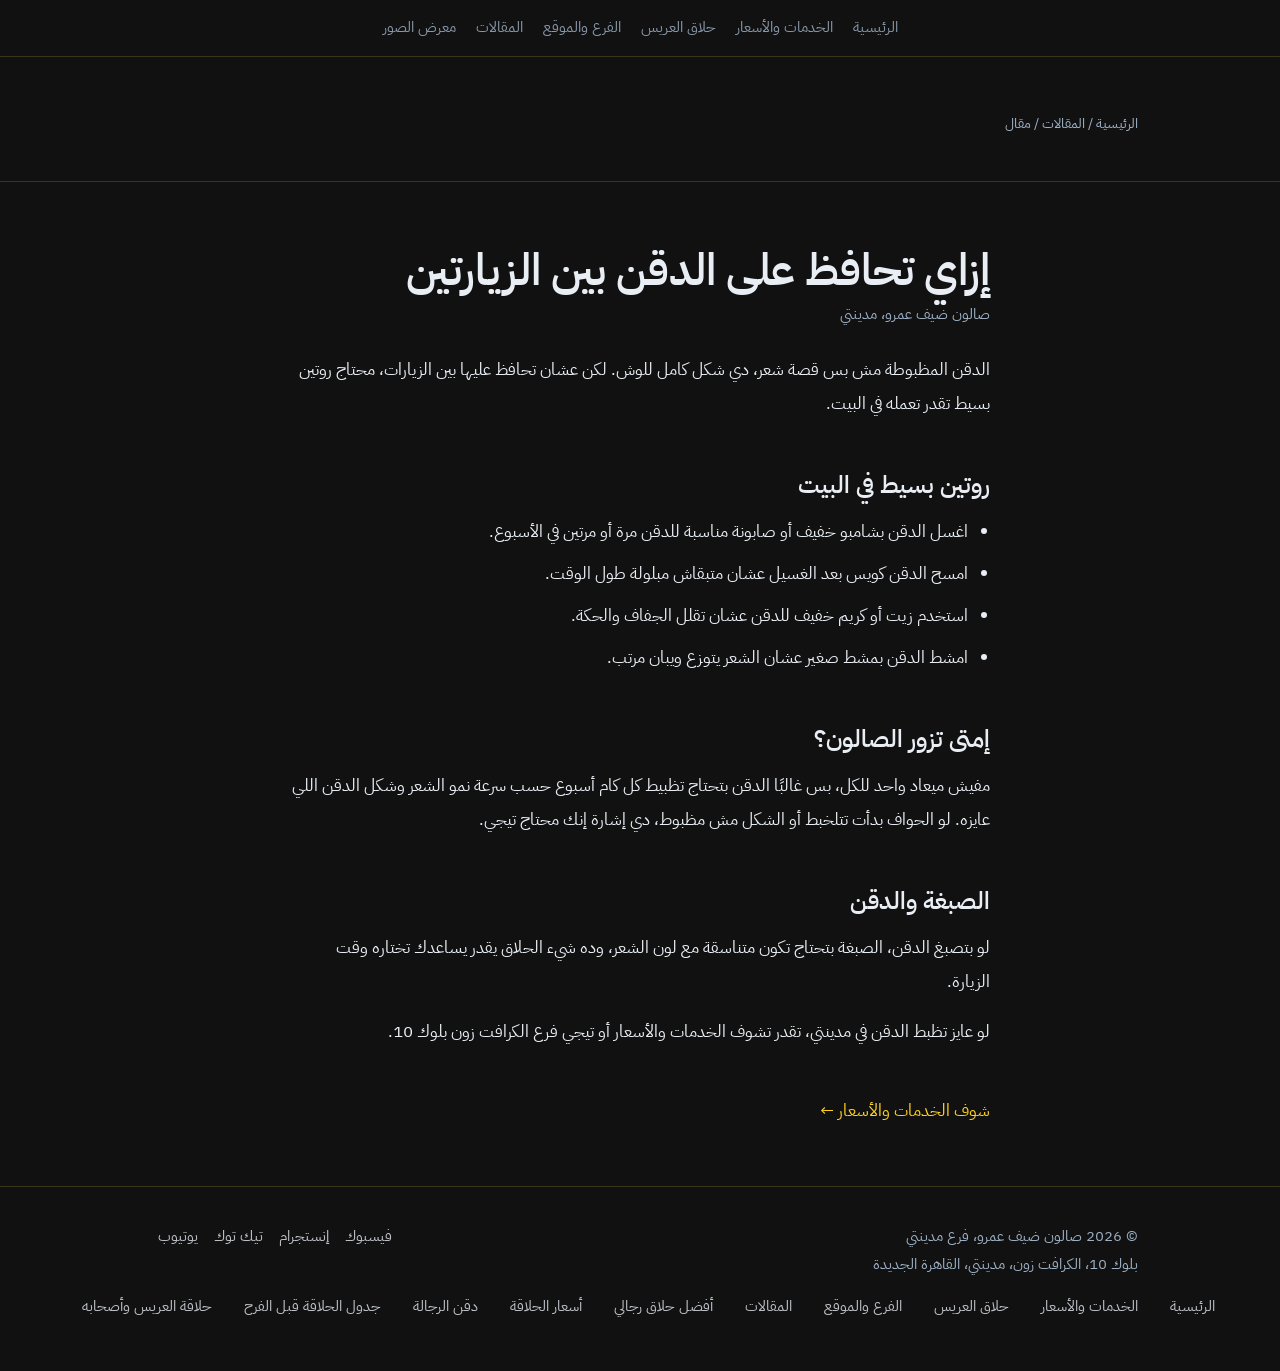
<file: beard-care.html>
<!DOCTYPE html>
<html lang="ar" dir="rtl">
<head>
<meta charset="utf-8">
<meta name="viewport" content="width=device-width, initial-scale=1, viewport-fit=cover">
<title>إزاي تحافظ على الدقن بين الزيارتين | صالون ضيف عمرو</title>
<meta name="description" content="روتين بسيط للعناية بالدقن في البيت بين زيارات الصالون، ونصايح عن إمتى تحتاج تقص الدقن تاني.">
<meta name="google-site-verification" content="p2BvHKPL-eeVJD3A9-b64MeWA4FvJCtRLkesO1QlZS8" />
<link rel="canonical" href="https://deifamrsalon.vercel.app/beard-care.html">
<link rel="icon" href="data:image/svg+xml,%3Csvg xmlns='http://www.w3.org/2000/svg' viewBox='0 0 64 64'%3E%3Crect width='64' height='64' rx='14' fill='%23111'/%3E%3Ctext x='32' y='47' font-size='40' text-anchor='middle' fill='%23ffd21f' font-family='sans-serif'%3E%D8%B6%3C/text%3E%3C/svg%3E">
<meta property="og:type" content="website">
<meta property="og:locale" content="ar_EG">
<meta property="og:site_name" content="صالون ضيف عمرو">
<meta property="og:title" content="إزاي تحافظ على الدقن بين الزيارتين | صالون ضيف عمرو">
<meta property="og:description" content="روتين بسيط للعناية بالدقن في البيت بين زيارات الصالون، ونصايح عن إمتى تحتاج تقص الدقن تاني.">
<meta property="og:url" content="https://deifamrsalon.vercel.app/beard-care.html">
<meta property="og:image" content="https://deifamrsalon.vercel.app/og-deif-amr-madinaty.jpg">
<meta name="twitter:card" content="summary_large_image">
<link rel="preconnect" href="https://fonts.googleapis.com">
<link rel="preconnect" href="https://fonts.gstatic.com" crossorigin>
<link href="https://fonts.googleapis.com/css2?family=Reem+Kufi:wght@500;700&family=IBM+Plex+Sans+Arabic:wght@400;500;600&display=swap" rel="stylesheet">
<script type="application/ld+json">{"@context":"https://schema.org","@type":"Article","headline":"إزاي تحافظ على الدقن بين الزيارتين","inLanguage":"ar-EG","author":{"@type":"Organization","name":"صالون ضيف عمرو"},"publisher":{"@type":"Organization","name":"صالون ضيف عمرو"},"mainEntityOfPage":"https://deifamrsalon.vercel.app/beard-care.html"}</script>
<style>
:root{
  --bg:#111111; --bg2:#191919; --line:#3a3418; --text:#e9eef4; --mute:#9db0c4;
  --neon:#ffd21f; --neon-soft:rgba(255,210,31,.35); --ok:#5ad19a; --off:#e07a6a;
  --safe-t:env(safe-area-inset-top,0px); --safe-b:env(safe-area-inset-bottom,0px);
}
*{box-sizing:border-box;margin:0;padding:0}
html{scroll-behavior:smooth;scroll-padding-top:70px}
body{background:var(--bg);color:var(--text);font-family:"IBM Plex Sans Arabic",Tahoma,sans-serif;line-height:1.8;font-size:17px;padding-top:var(--safe-t);padding-bottom:calc(76px + var(--safe-b))}
a{color:inherit;text-decoration:none}
:focus-visible{outline:2px solid var(--neon);outline-offset:3px}
.wrap{max-width:1040px;margin:0 auto;padding:0 22px}
h1,h2,h3{font-family:"Reem Kufi","IBM Plex Sans Arabic",Tahoma,sans-serif;font-weight:700;line-height:1.35}

/* hero */
.hero{position:relative;padding:64px 0 56px;border-bottom:1px solid var(--line);overflow:hidden;
  background:radial-gradient(ellipse at 50% 0%,#2a2410 0%,var(--bg) 62%)}
.status{display:inline-flex;align-items:center;gap:8px;border:1px solid var(--line);border-radius:99px;padding:4px 14px;font-size:15px;color:var(--mute)}
.dot{width:9px;height:9px;border-radius:50%;background:var(--mute)}
.status.open .dot{background:var(--ok);box-shadow:0 0 8px var(--ok)}
.status.closed .dot{background:var(--off)}
.logo{margin:22px 0 8px;line-height:0}
.logo img{display:block;width:min(560px,88%);height:auto}
.sr{position:absolute;width:1px;height:1px;overflow:hidden;clip:rect(0 0 0 0);white-space:nowrap}
.sub{font-size:clamp(18px,3.4vw,24px);color:var(--text);max-width:34ch}
.rate{margin-top:18px;display:flex;align-items:center;gap:12px;color:var(--mute);font-size:16px}
.rate b{font-family:"Reem Kufi",sans-serif;font-size:30px;color:var(--neon);font-weight:700}
.stars{color:var(--neon);letter-spacing:3px}
.cta{margin-top:30px;display:flex;flex-wrap:wrap;gap:12px}
.btn{display:inline-flex;align-items:center;justify-content:center;min-height:50px;padding:0 26px;border-radius:10px;font-weight:600;border:1px solid var(--neon);transition:background .2s,color .2s}
.btn.main{background:var(--neon);color:#161100}
.btn.main:hover{background:#ffe066}
.btn.ghost{color:var(--neon)}
.btn.ghost:hover{background:rgba(255,210,31,.12)}

/* sections */
section{padding:60px 0;border-bottom:1px solid var(--line)}
h2{font-size:clamp(28px,5vw,40px);margin-bottom:8px}
.lead{color:var(--mute);margin-bottom:30px;max-width:52ch}

/* info */
.info{display:grid;grid-template-columns:repeat(auto-fit,minmax(250px,1fr));gap:0;border:1px solid var(--line);border-radius:14px;overflow:hidden}
.info>div{padding:24px;background:var(--bg2);border-inline-start:1px solid var(--line)}
.info>div:first-child{border-inline-start:0}
.info h3{font-size:20px;color:var(--neon);margin-bottom:6px}
.info p,.info a{color:var(--text)}
.info small{color:var(--mute);display:block}
.hours{list-style:none;margin-top:6px}
.hours li{display:flex;justify-content:space-between;gap:12px;font-size:16px;padding:2px 0}
.hours li.today{color:var(--neon);font-weight:600}

/* services */
.menu{display:grid;grid-template-columns:repeat(auto-fit,minmax(300px,1fr));gap:22px}
.grp{border:1px solid var(--neon);border-radius:16px;padding:22px 22px 14px;background:var(--bg2)}
.grp h3{font-size:26px;color:var(--neon);margin-bottom:10px}
.grp ul{list-style:none}
.grp li{display:flex;align-items:baseline;gap:10px;padding:7px 0;border-top:1px solid var(--line)}
.grp li:first-child{border-top:0}
.grp li span{flex:0 1 auto}
.grp li i{flex:1;border-bottom:1px dotted var(--line);transform:translateY(-4px);min-width:12px}
.grp li b{font-family:"Reem Kufi",sans-serif;font-size:21px;color:var(--text);font-weight:700;white-space:nowrap}
.grp li b small{font-size:13px;color:var(--mute);font-weight:400;margin-inline-start:4px}
.grp .sub2{color:var(--neon);font-size:14px}
.note{margin-top:18px;font-size:15px;color:var(--mute)}

/* reviews */
.rev{display:grid;grid-template-columns:repeat(auto-fit,minmax(240px,1fr));gap:18px}
.rev blockquote{padding:4px 18px 4px 0;border-inline-start:3px solid var(--neon);border-inline-start-width:3px}
.rev blockquote{padding-inline-start:16px;padding-inline-end:0}
.rev p{font-size:18px}
.rev cite{display:block;margin-top:8px;font-style:normal;font-size:14px;color:var(--mute)}
.rev-actions{margin-top:30px}
#reviews-widget{margin-top:30px}


/* about */
.about p{max-width:62ch;margin-bottom:16px;font-size:18px}
.en{margin-top:26px;padding-top:18px;border-top:1px solid var(--line);text-align:left;font-family:"IBM Plex Sans Arabic",system-ui,sans-serif}
.en h3{font-size:20px;color:var(--neon);margin-bottom:8px}
.en p{margin-bottom:12px;color:var(--mute);font-size:16px;max-width:62ch}
.chips{display:flex;flex-wrap:wrap;gap:8px;margin-top:22px}
.chips span{border:1px solid var(--line);border-radius:99px;padding:2px 14px;font-size:15px;color:var(--mute)}
/* gallery */
.gal{display:grid;grid-template-columns:repeat(4,1fr);grid-auto-rows:230px;gap:10px}
.gal figure{margin:0;overflow:hidden;border-radius:12px;border:1px solid var(--line);background:var(--bg2)}
.gal img{width:100%;height:100%;object-fit:cover;display:block}
.gal .big{grid-column:span 2;grid-row:span 2}
.gal .wide{grid-column:span 2}
@media(max-width:640px){.gal{grid-template-columns:repeat(2,1fr);grid-auto-rows:190px}}
/* faq */
.faq details{border-top:1px solid var(--line);padding:4px 2px}
.faq details:last-child{border-bottom:1px solid var(--line)}
.faq summary{cursor:pointer;list-style:none;padding:14px 0;font-weight:600;font-size:18px;display:flex;justify-content:space-between;gap:12px}
.faq summary::-webkit-details-marker{display:none}
.faq summary::after{content:"+";color:var(--neon);font-size:24px;line-height:1}
.faq details[open] summary::after{content:"\2212"}
.faq details p{color:var(--mute);padding:0 0 16px;max-width:62ch}
.social{display:flex;flex-wrap:wrap;gap:6px 0}
/* map */
.map{border:1px solid var(--line);border-radius:14px;overflow:hidden;background:var(--bg2)}
.map iframe{display:block;width:100%;height:380px;border:0;filter:saturate(.85)}
.addr{margin:18px 0 0;color:var(--mute)}

footer{padding:36px 0;color:var(--mute);font-size:15px}
footer .wrap{display:flex;flex-wrap:wrap;justify-content:space-between;gap:14px}
footer a{color:var(--text);margin-inline-end:16px}
footer a:hover{color:var(--neon)}

/* sticky bar (mobile) */
.bar{position:fixed;inset:auto 0 0 0;z-index:20;display:flex;gap:10px;padding:10px 14px calc(10px + var(--safe-b));background:rgba(17,17,17,.94);backdrop-filter:blur(8px);border-top:1px solid var(--line)}
.bar .btn{flex:1;min-height:48px;padding:0 10px}
@media(min-width:820px){.bar{display:none}body{padding-bottom:0}}
@media(max-width:640px){
  .menu{grid-template-columns:1fr}
  .info>div{border-inline-start:0;border-top:1px solid var(--line)}
  .info>div:first-child{border-top:0}
  .hero{padding-top:44px}
}

/* shared nav + pages */
.nav{display:flex;flex-wrap:wrap;gap:8px 20px;justify-content:center;padding:14px 22px;border-bottom:1px solid var(--line);background:var(--bg);position:sticky;top:0;z-index:15}
.nav a{color:var(--mute);font-size:15px}
.nav a:hover,.nav a.on{color:var(--neon)}
.pagehead{padding:56px 0 30px;border-bottom:1px solid var(--line)}
.pagehead p{color:var(--mute);max-width:60ch;margin-top:6px}
.crumbs{font-size:14px;color:var(--mute);margin-bottom:10px}
.crumbs a:hover{color:var(--neon)}
.article{max-width:70ch;margin:0 auto}
.article p{margin-bottom:16px;font-size:18px}
.article h2{font-size:28px;margin:36px 0 12px}
.article ul{margin:0 0 16px;padding-inline-start:22px}
.article li{margin-bottom:8px;font-size:18px}
.article .meta{color:var(--mute);font-size:15px;margin-bottom:24px}
.cards{display:grid;grid-template-columns:repeat(auto-fit,minmax(260px,1fr));gap:18px}
.card{border:1px solid var(--line);border-radius:14px;padding:22px;background:var(--bg2);display:block}
.card:hover{border-color:var(--neon)}
.card h3{color:var(--neon);font-size:22px;margin-bottom:8px}
.card p{color:var(--mute)}
.backlink{display:inline-block;margin-top:30px;color:var(--neon)}
</style>
<link rel="stylesheet" href="/polish.css">
</head>
<body>
<nav class="nav" aria-label="التنقل">
  <a href="/index.html">الرئيسية</a>
  <a href="/services.html">الخدمات والأسعار</a>
  <a href="/grooms.html">حلاق العريس</a>
  <a href="/location.html">الفرع والموقع</a>
  <a href="/blog.html">المقالات</a><a href="/gallery.html">معرض الصور</a>
</nav>
<main>
<div class="pagehead"><div class="wrap">
  <div class="crumbs"><a href="/index.html">الرئيسية</a> / <a href="/blog.html">المقالات</a> / مقال</div>
</div></div>
<section><div class="wrap"><article class="article">
<h1>إزاي تحافظ على الدقن بين الزيارتين</h1>
<p class="meta">صالون ضيف عمرو، مدينتي</p>

<p>الدقن المظبوطة مش بس قصة شعر، دي شكل كامل للوش. لكن عشان تحافظ عليها بين الزيارات، محتاج روتين بسيط تقدر تعمله في البيت.</p>
<h2>روتين بسيط في البيت</h2>
<ul>
<li>اغسل الدقن بشامبو خفيف أو صابونة مناسبة للدقن مرة أو مرتين في الأسبوع.</li>
<li>امسح الدقن كويس بعد الغسيل عشان متبقاش مبلولة طول الوقت.</li>
<li>استخدم زيت أو كريم خفيف للدقن عشان تقلل الجفاف والحكة.</li>
<li>امشط الدقن بمشط صغير عشان الشعر يتوزع ويبان مرتب.</li>
</ul>
<h2>إمتى تزور الصالون؟</h2>
<p>مفيش ميعاد واحد للكل، بس غالبًا الدقن بتحتاج تظبيط كل كام أسبوع حسب سرعة نمو الشعر وشكل الدقن اللي عايزه. لو الحواف بدأت تتلخبط أو الشكل مش مظبوط، دي إشارة إنك محتاج تيجي.</p>
<h2>الصبغة والدقن</h2>
<p>لو بتصبغ الدقن، الصبغة بتحتاج تكون متناسقة مع لون الشعر، وده شيء الحلاق يقدر يساعدك تختاره وقت الزيارة.</p>
<p>لو عايز تظبط الدقن في مدينتي، تقدر تشوف <a href="/services.html">الخدمات والأسعار</a> أو تيجي فرع الكرافت زون بلوك 10.</p>

<a class="backlink" href="/services.html">شوف الخدمات والأسعار ←</a>
</article></div></section>
</main>
<footer>
  <div class="wrap">
    <div>© <span id="yr"></span> صالون ضيف عمرو، فرع مدينتي<br>بلوك 10، الكرافت زون، مدينتي، القاهرة الجديدة</div>
    <div>
      <div class="social"><a href="https://www.facebook.com/share/1DM6DU79tr/" rel="noopener">فيسبوك</a><a href="https://www.instagram.com/deif_amr_salon1" rel="noopener">إنستجرام</a><a href="https://www.tiktok.com/@deifamrsalon" rel="noopener">تيك توك</a><a href="https://youtube.com/@deif-amr" rel="noopener">يوتيوب</a></div>
    </div>
  </div>
<nav class="fnav" aria-label="روابط سريعة" style="display:flex;flex-wrap:wrap;gap:8px 16px;justify-content:center;margin:14px 0"><a href="/">الرئيسية</a><a href="/services.html">الخدمات والأسعار</a><a href="/grooms.html">حلاق العريس</a><a href="/location.html">الفرع والموقع</a><a href="/blog.html">المقالات</a><a href="/afdal-hallaq-madinaty.html">أفضل حلاق رجالي</a><a href="/prices-madinaty.html">أسعار الحلاقة</a><a href="/beard-care.html">دقن الرجالة</a><a href="/hallaq-groom-before-wedding.html">جدول الحلاقة قبل الفرح</a><a href="/groom-friends-haircut.html">حلاقة العريس وأصحابه</a></nav>
</footer>

<div class="bar">
  <a class="btn main" href="tel:+201155523508">اتصل</a>
  <a class="btn ghost" href="https://wa.me/201155523508" rel="noopener">واتساب</a>
  <a class="btn ghost" href="https://www.google.com/maps/dir/?api=1&destination=30.077357,31.6751165&destination_place_id=ChIJwVqhSTP1VxQRR6OQVAXI5ig" rel="noopener">الاتجاهات</a>
</div>
<script>document.getElementById("yr").textContent=new Date().getFullYear();</script>
</body>
</html>
</file>
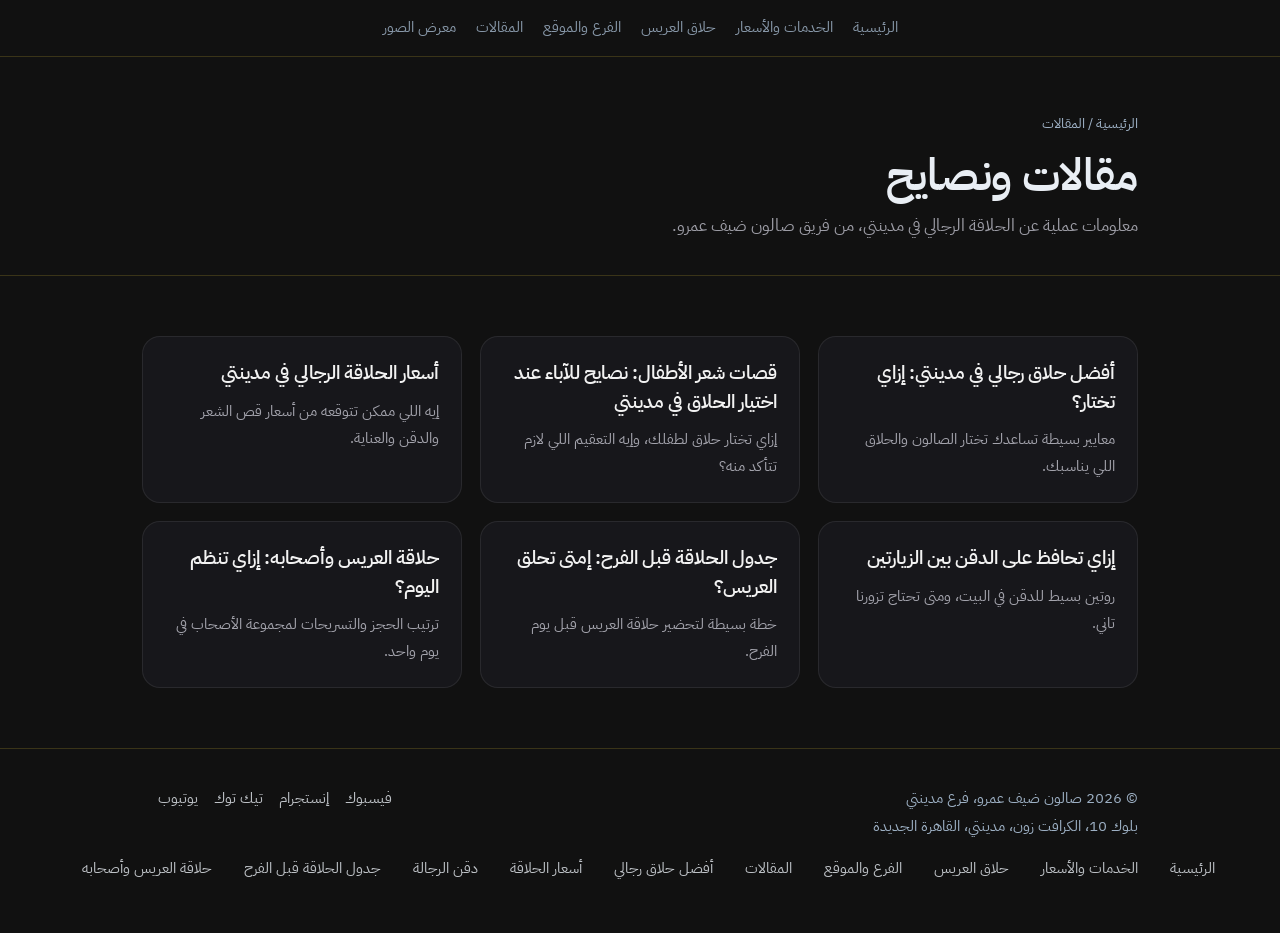
<file: blog.html>
<!DOCTYPE html>
<html lang="ar" dir="rtl">
<head>
<meta charset="utf-8">
<meta name="viewport" content="width=device-width, initial-scale=1, viewport-fit=cover">
<title>مقالات عن الحلاقة الرجالي في مدينتي | صالون ضيف عمرو</title>
<meta name="description" content="نصايح عملية عن اختيار حلاق رجالي في مدينتي، وأسعار الحلاقة، وإزاي تحافظ على الدقن بين الزيارتين.">
<meta name="google-site-verification" content="p2BvHKPL-eeVJD3A9-b64MeWA4FvJCtRLkesO1QlZS8" />
<link rel="canonical" href="https://deifamrsalon.vercel.app/blog.html">
<link rel="icon" href="data:image/svg+xml,%3Csvg xmlns='http://www.w3.org/2000/svg' viewBox='0 0 64 64'%3E%3Crect width='64' height='64' rx='14' fill='%23111'/%3E%3Ctext x='32' y='47' font-size='40' text-anchor='middle' fill='%23ffd21f' font-family='sans-serif'%3E%D8%B6%3C/text%3E%3C/svg%3E">
<meta property="og:type" content="website">
<meta property="og:locale" content="ar_EG">
<meta property="og:site_name" content="صالون ضيف عمرو">
<meta property="og:title" content="مقالات عن الحلاقة الرجالي في مدينتي | صالون ضيف عمرو">
<meta property="og:description" content="نصايح عملية عن اختيار حلاق رجالي في مدينتي، وأسعار الحلاقة، وإزاي تحافظ على الدقن بين الزيارتين.">
<meta property="og:url" content="https://deifamrsalon.vercel.app/blog.html">
<meta property="og:image" content="https://deifamrsalon.vercel.app/og-deif-amr-madinaty.jpg">
<meta name="twitter:card" content="summary_large_image">
<link rel="preconnect" href="https://fonts.googleapis.com">
<link rel="preconnect" href="https://fonts.gstatic.com" crossorigin>
<link href="https://fonts.googleapis.com/css2?family=Reem+Kufi:wght@500;700&family=IBM+Plex+Sans+Arabic:wght@400;500;600&display=swap" rel="stylesheet">

<style>
:root{
  --bg:#111111; --bg2:#191919; --line:#3a3418; --text:#e9eef4; --mute:#9db0c4;
  --neon:#ffd21f; --neon-soft:rgba(255,210,31,.35); --ok:#5ad19a; --off:#e07a6a;
  --safe-t:env(safe-area-inset-top,0px); --safe-b:env(safe-area-inset-bottom,0px);
}
*{box-sizing:border-box;margin:0;padding:0}
html{scroll-behavior:smooth;scroll-padding-top:70px}
body{background:var(--bg);color:var(--text);font-family:"IBM Plex Sans Arabic",Tahoma,sans-serif;line-height:1.8;font-size:17px;padding-top:var(--safe-t);padding-bottom:calc(76px + var(--safe-b))}
a{color:inherit;text-decoration:none}
:focus-visible{outline:2px solid var(--neon);outline-offset:3px}
.wrap{max-width:1040px;margin:0 auto;padding:0 22px}
h1,h2,h3{font-family:"Reem Kufi","IBM Plex Sans Arabic",Tahoma,sans-serif;font-weight:700;line-height:1.35}

/* hero */
.hero{position:relative;padding:64px 0 56px;border-bottom:1px solid var(--line);overflow:hidden;
  background:radial-gradient(ellipse at 50% 0%,#2a2410 0%,var(--bg) 62%)}
.status{display:inline-flex;align-items:center;gap:8px;border:1px solid var(--line);border-radius:99px;padding:4px 14px;font-size:15px;color:var(--mute)}
.dot{width:9px;height:9px;border-radius:50%;background:var(--mute)}
.status.open .dot{background:var(--ok);box-shadow:0 0 8px var(--ok)}
.status.closed .dot{background:var(--off)}
.logo{margin:22px 0 8px;line-height:0}
.logo img{display:block;width:min(560px,88%);height:auto}
.sr{position:absolute;width:1px;height:1px;overflow:hidden;clip:rect(0 0 0 0);white-space:nowrap}
.sub{font-size:clamp(18px,3.4vw,24px);color:var(--text);max-width:34ch}
.rate{margin-top:18px;display:flex;align-items:center;gap:12px;color:var(--mute);font-size:16px}
.rate b{font-family:"Reem Kufi",sans-serif;font-size:30px;color:var(--neon);font-weight:700}
.stars{color:var(--neon);letter-spacing:3px}
.cta{margin-top:30px;display:flex;flex-wrap:wrap;gap:12px}
.btn{display:inline-flex;align-items:center;justify-content:center;min-height:50px;padding:0 26px;border-radius:10px;font-weight:600;border:1px solid var(--neon);transition:background .2s,color .2s}
.btn.main{background:var(--neon);color:#161100}
.btn.main:hover{background:#ffe066}
.btn.ghost{color:var(--neon)}
.btn.ghost:hover{background:rgba(255,210,31,.12)}

/* sections */
section{padding:60px 0;border-bottom:1px solid var(--line)}
h2{font-size:clamp(28px,5vw,40px);margin-bottom:8px}
.lead{color:var(--mute);margin-bottom:30px;max-width:52ch}

/* info */
.info{display:grid;grid-template-columns:repeat(auto-fit,minmax(250px,1fr));gap:0;border:1px solid var(--line);border-radius:14px;overflow:hidden}
.info>div{padding:24px;background:var(--bg2);border-inline-start:1px solid var(--line)}
.info>div:first-child{border-inline-start:0}
.info h3{font-size:20px;color:var(--neon);margin-bottom:6px}
.info p,.info a{color:var(--text)}
.info small{color:var(--mute);display:block}
.hours{list-style:none;margin-top:6px}
.hours li{display:flex;justify-content:space-between;gap:12px;font-size:16px;padding:2px 0}
.hours li.today{color:var(--neon);font-weight:600}

/* services */
.menu{display:grid;grid-template-columns:repeat(auto-fit,minmax(300px,1fr));gap:22px}
.grp{border:1px solid var(--neon);border-radius:16px;padding:22px 22px 14px;background:var(--bg2)}
.grp h3{font-size:26px;color:var(--neon);margin-bottom:10px}
.grp ul{list-style:none}
.grp li{display:flex;align-items:baseline;gap:10px;padding:7px 0;border-top:1px solid var(--line)}
.grp li:first-child{border-top:0}
.grp li span{flex:0 1 auto}
.grp li i{flex:1;border-bottom:1px dotted var(--line);transform:translateY(-4px);min-width:12px}
.grp li b{font-family:"Reem Kufi",sans-serif;font-size:21px;color:var(--text);font-weight:700;white-space:nowrap}
.grp li b small{font-size:13px;color:var(--mute);font-weight:400;margin-inline-start:4px}
.grp .sub2{color:var(--neon);font-size:14px}
.note{margin-top:18px;font-size:15px;color:var(--mute)}

/* reviews */
.rev{display:grid;grid-template-columns:repeat(auto-fit,minmax(240px,1fr));gap:18px}
.rev blockquote{padding:4px 18px 4px 0;border-inline-start:3px solid var(--neon);border-inline-start-width:3px}
.rev blockquote{padding-inline-start:16px;padding-inline-end:0}
.rev p{font-size:18px}
.rev cite{display:block;margin-top:8px;font-style:normal;font-size:14px;color:var(--mute)}
.rev-actions{margin-top:30px}
#reviews-widget{margin-top:30px}


/* about */
.about p{max-width:62ch;margin-bottom:16px;font-size:18px}
.en{margin-top:26px;padding-top:18px;border-top:1px solid var(--line);text-align:left;font-family:"IBM Plex Sans Arabic",system-ui,sans-serif}
.en h3{font-size:20px;color:var(--neon);margin-bottom:8px}
.en p{margin-bottom:12px;color:var(--mute);font-size:16px;max-width:62ch}
.chips{display:flex;flex-wrap:wrap;gap:8px;margin-top:22px}
.chips span{border:1px solid var(--line);border-radius:99px;padding:2px 14px;font-size:15px;color:var(--mute)}
/* gallery */
.gal{display:grid;grid-template-columns:repeat(4,1fr);grid-auto-rows:230px;gap:10px}
.gal figure{margin:0;overflow:hidden;border-radius:12px;border:1px solid var(--line);background:var(--bg2)}
.gal img{width:100%;height:100%;object-fit:cover;display:block}
.gal .big{grid-column:span 2;grid-row:span 2}
.gal .wide{grid-column:span 2}
@media(max-width:640px){.gal{grid-template-columns:repeat(2,1fr);grid-auto-rows:190px}}
/* faq */
.faq details{border-top:1px solid var(--line);padding:4px 2px}
.faq details:last-child{border-bottom:1px solid var(--line)}
.faq summary{cursor:pointer;list-style:none;padding:14px 0;font-weight:600;font-size:18px;display:flex;justify-content:space-between;gap:12px}
.faq summary::-webkit-details-marker{display:none}
.faq summary::after{content:"+";color:var(--neon);font-size:24px;line-height:1}
.faq details[open] summary::after{content:"\2212"}
.faq details p{color:var(--mute);padding:0 0 16px;max-width:62ch}
.social{display:flex;flex-wrap:wrap;gap:6px 0}
/* map */
.map{border:1px solid var(--line);border-radius:14px;overflow:hidden;background:var(--bg2)}
.map iframe{display:block;width:100%;height:380px;border:0;filter:saturate(.85)}
.addr{margin:18px 0 0;color:var(--mute)}

footer{padding:36px 0;color:var(--mute);font-size:15px}
footer .wrap{display:flex;flex-wrap:wrap;justify-content:space-between;gap:14px}
footer a{color:var(--text);margin-inline-end:16px}
footer a:hover{color:var(--neon)}

/* sticky bar (mobile) */
.bar{position:fixed;inset:auto 0 0 0;z-index:20;display:flex;gap:10px;padding:10px 14px calc(10px + var(--safe-b));background:rgba(17,17,17,.94);backdrop-filter:blur(8px);border-top:1px solid var(--line)}
.bar .btn{flex:1;min-height:48px;padding:0 10px}
@media(min-width:820px){.bar{display:none}body{padding-bottom:0}}
@media(max-width:640px){
  .menu{grid-template-columns:1fr}
  .info>div{border-inline-start:0;border-top:1px solid var(--line)}
  .info>div:first-child{border-top:0}
  .hero{padding-top:44px}
}

/* shared nav + pages */
.nav{display:flex;flex-wrap:wrap;gap:8px 20px;justify-content:center;padding:14px 22px;border-bottom:1px solid var(--line);background:var(--bg);position:sticky;top:0;z-index:15}
.nav a{color:var(--mute);font-size:15px}
.nav a:hover,.nav a.on{color:var(--neon)}
.pagehead{padding:56px 0 30px;border-bottom:1px solid var(--line)}
.pagehead p{color:var(--mute);max-width:60ch;margin-top:6px}
.crumbs{font-size:14px;color:var(--mute);margin-bottom:10px}
.crumbs a:hover{color:var(--neon)}
.article{max-width:70ch;margin:0 auto}
.article p{margin-bottom:16px;font-size:18px}
.article h2{font-size:28px;margin:36px 0 12px}
.article ul{margin:0 0 16px;padding-inline-start:22px}
.article li{margin-bottom:8px;font-size:18px}
.article .meta{color:var(--mute);font-size:15px;margin-bottom:24px}
.cards{display:grid;grid-template-columns:repeat(auto-fit,minmax(260px,1fr));gap:18px}
.card{border:1px solid var(--line);border-radius:14px;padding:22px;background:var(--bg2);display:block}
.card:hover{border-color:var(--neon)}
.card h3{color:var(--neon);font-size:22px;margin-bottom:8px}
.card p{color:var(--mute)}
.backlink{display:inline-block;margin-top:30px;color:var(--neon)}
</style>
<style>.card h2{color:var(--neon);font-size:22px;margin-bottom:8px}</style>
<link rel="stylesheet" href="/polish.css">
</head>
<body>
<nav class="nav" aria-label="التنقل">
  <a href="/index.html">الرئيسية</a>
  <a href="/services.html">الخدمات والأسعار</a>
  <a href="/grooms.html">حلاق العريس</a>
  <a href="/location.html">الفرع والموقع</a>
  <a href="/blog.html">المقالات</a><a href="/gallery.html">معرض الصور</a>
</nav>
<main>
<div class="pagehead"><div class="wrap">
  <div class="crumbs"><a href="/index.html">الرئيسية</a> / المقالات</div>
  <h1>مقالات ونصايح</h1>
  <p>معلومات عملية عن الحلاقة الرجالي في مدينتي، من فريق صالون ضيف عمرو.</p>
</div></div>
<section><div class="wrap"><div class="cards">
  <a class="card" href="/afdal-hallaq-madinaty.html"><h2>أفضل حلاق رجالي في مدينتي: إزاي تختار؟</h2><p>معايير بسيطة تساعدك تختار الصالون والحلاق اللي يناسبك.</p></a>
  <a class="card" href="/hallaq-atfal-madinaty.html"><h2>قصات شعر الأطفال: نصايح للآباء عند اختيار الحلاق في مدينتي</h2><p>إزاي تختار حلاق لطفلك، وإيه التعقيم اللي لازم تتأكد منه؟</p></a>
  <a class="card" href="/prices-madinaty.html"><h2>أسعار الحلاقة الرجالي في مدينتي</h2><p>إيه اللي ممكن تتوقعه من أسعار قص الشعر والدقن والعناية.</p></a>
  <a class="card" href="/beard-care.html"><h2>إزاي تحافظ على الدقن بين الزيارتين</h2><p>روتين بسيط للدقن في البيت، ومتى تحتاج تزورنا تاني.</p></a>
  <a class="card" href="/hallaq-groom-before-wedding.html"><h2>جدول الحلاقة قبل الفرح: إمتى تحلق العريس؟</h2><p>خطة بسيطة لتحضير حلاقة العريس قبل يوم الفرح.</p></a>
  <a class="card" href="/groom-friends-haircut.html"><h2>حلاقة العريس وأصحابه: إزاي تنظم اليوم؟</h2><p>ترتيب الحجز والتسريحات لمجموعة الأصحاب في يوم واحد.</p></a>
</div></div></section>
</main>
<footer>
  <div class="wrap">
    <div>© <span id="yr"></span> صالون ضيف عمرو، فرع مدينتي<br>بلوك 10، الكرافت زون، مدينتي، القاهرة الجديدة</div>
    <div>
      <div class="social"><a href="https://www.facebook.com/share/1DM6DU79tr/" rel="noopener">فيسبوك</a><a href="https://www.instagram.com/deif_amr_salon1" rel="noopener">إنستجرام</a><a href="https://www.tiktok.com/@deifamrsalon" rel="noopener">تيك توك</a><a href="https://youtube.com/@deif-amr" rel="noopener">يوتيوب</a></div>
    </div>
  </div>
<nav class="fnav" aria-label="روابط سريعة" style="display:flex;flex-wrap:wrap;gap:8px 16px;justify-content:center;margin:14px 0"><a href="/">الرئيسية</a><a href="/services.html">الخدمات والأسعار</a><a href="/grooms.html">حلاق العريس</a><a href="/location.html">الفرع والموقع</a><a href="/blog.html">المقالات</a><a href="/afdal-hallaq-madinaty.html">أفضل حلاق رجالي</a><a href="/prices-madinaty.html">أسعار الحلاقة</a><a href="/beard-care.html">دقن الرجالة</a><a href="/hallaq-groom-before-wedding.html">جدول الحلاقة قبل الفرح</a><a href="/groom-friends-haircut.html">حلاقة العريس وأصحابه</a></nav>
</footer>

<div class="bar">
  <a class="btn main" href="tel:+201155523508">اتصل</a>
  <a class="btn ghost" href="https://wa.me/201155523508" rel="noopener">واتساب</a>
  <a class="btn ghost" href="https://www.google.com/maps/dir/?api=1&destination=30.077357,31.6751165&destination_place_id=ChIJwVqhSTP1VxQRR6OQVAXI5ig" rel="noopener">الاتجاهات</a>
</div>
<script>document.getElementById("yr").textContent=new Date().getFullYear();</script>
</body>
</html>
</file>
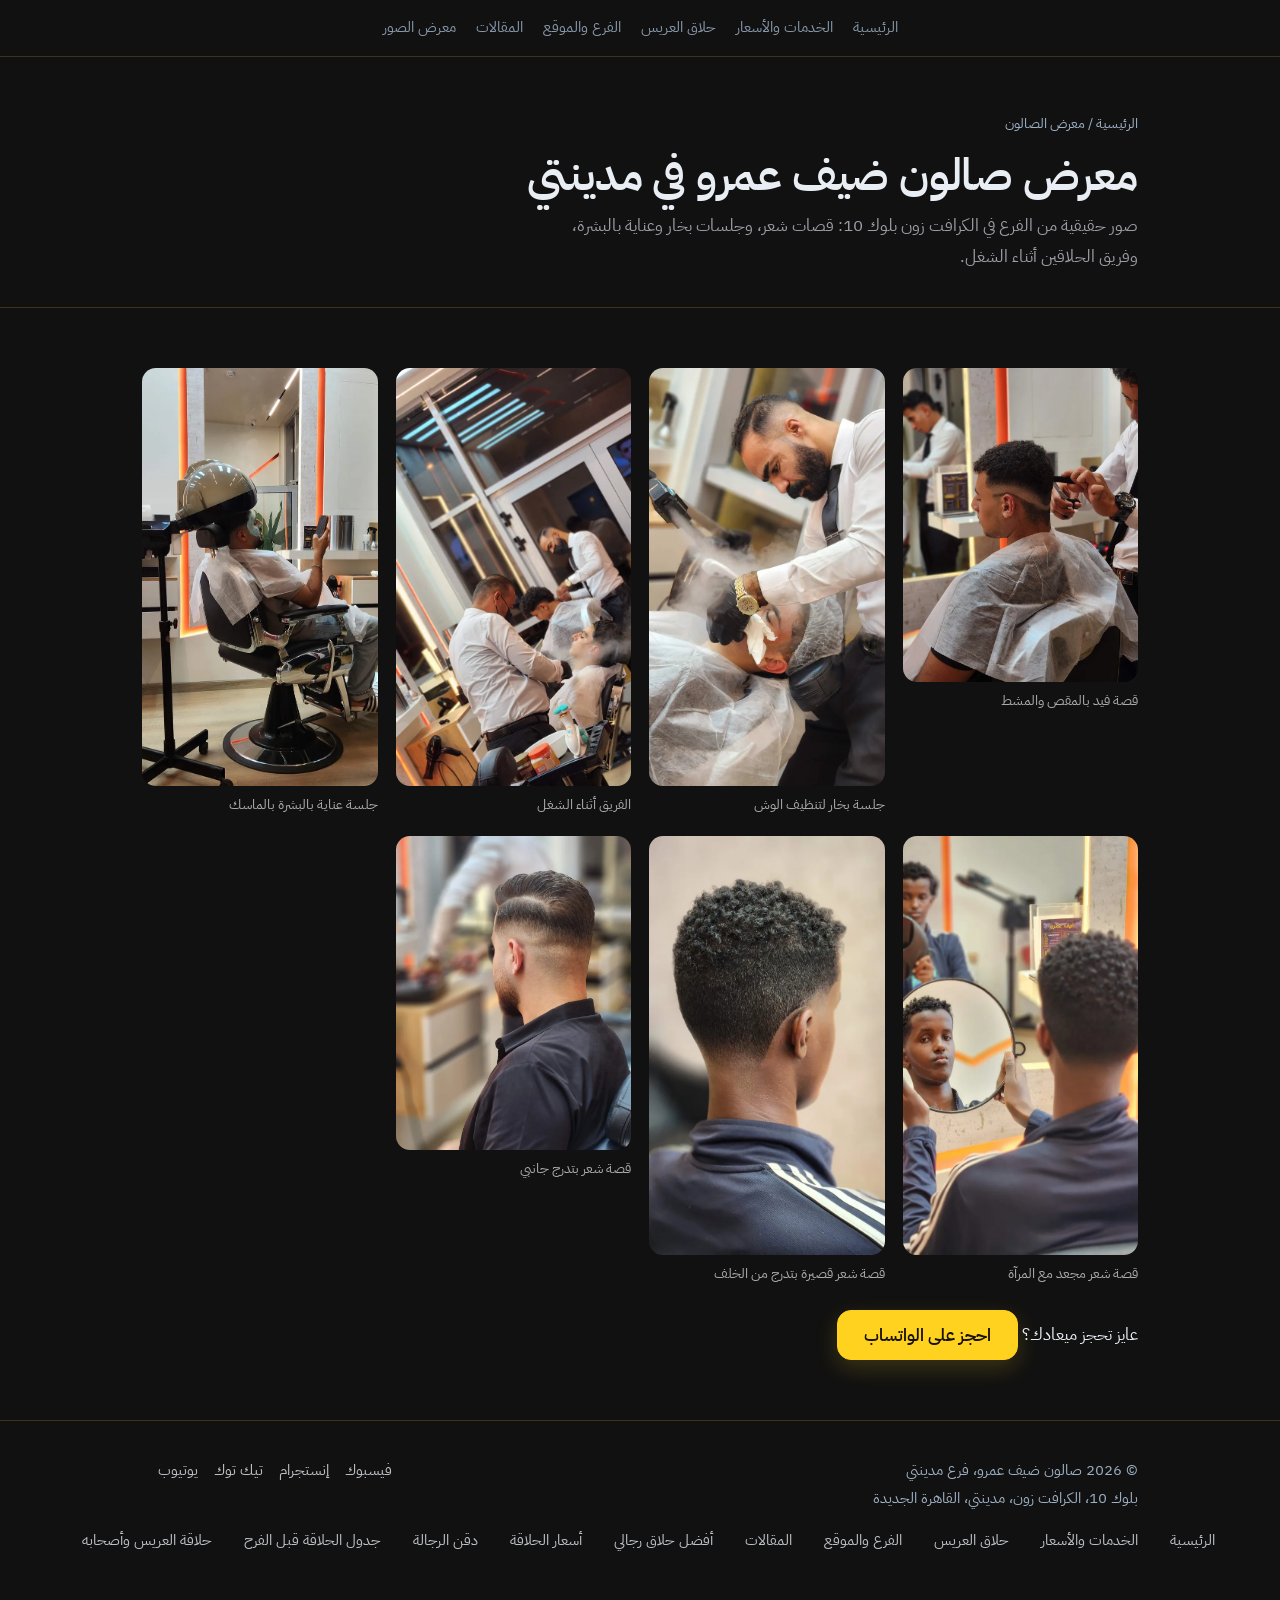
<file: gallery.html>
<!DOCTYPE html>
<html lang="ar" dir="rtl">
<head>
<meta charset="utf-8">
<meta name="viewport" content="width=device-width, initial-scale=1, viewport-fit=cover">
<meta name="google-site-verification" content="p2BvHKPL-eeVJD3A9-b64MeWA4FvJCtRLkesO1QlZS8" />
<link rel="icon" href="data:image/svg+xml,%3Csvg xmlns='http://www.w3.org/2000/svg' viewBox='0 0 64 64'%3E%3Crect width='64' height='64' rx='14' fill='%23111'/%3E%3Ctext x='32' y='47' font-size='40' text-anchor='middle' fill='%23ffd21f' font-family='sans-serif'%3E%D8%B6%3C/text%3E%3C/svg%3E">
<link rel="preconnect" href="https://fonts.googleapis.com">
<link rel="preconnect" href="https://fonts.gstatic.com" crossorigin>
<link href="https://fonts.googleapis.com/css2?family=Reem+Kufi:wght@500;700&family=IBM+Plex+Sans+Arabic:wght@400;500;600&display=swap" rel="stylesheet">
<style>
:root{
  --bg:#111111; --bg2:#191919; --line:#3a3418; --text:#e9eef4; --mute:#9db0c4;
  --neon:#ffd21f; --neon-soft:rgba(255,210,31,.35); --ok:#5ad19a; --off:#e07a6a;
  --safe-t:env(safe-area-inset-top,0px); --safe-b:env(safe-area-inset-bottom,0px);
}
*{box-sizing:border-box;margin:0;padding:0}
html{scroll-behavior:smooth;scroll-padding-top:70px}
body{background:var(--bg);color:var(--text);font-family:"IBM Plex Sans Arabic",Tahoma,sans-serif;line-height:1.8;font-size:17px;padding-top:var(--safe-t);padding-bottom:calc(76px + var(--safe-b))}
a{color:inherit;text-decoration:none}
:focus-visible{outline:2px solid var(--neon);outline-offset:3px}
.wrap{max-width:1040px;margin:0 auto;padding:0 22px}
h1,h2,h3{font-family:"Reem Kufi","IBM Plex Sans Arabic",Tahoma,sans-serif;font-weight:700;line-height:1.35}

/* hero */
.hero{position:relative;padding:64px 0 56px;border-bottom:1px solid var(--line);overflow:hidden;
  background:radial-gradient(ellipse at 50% 0%,#2a2410 0%,var(--bg) 62%)}
.status{display:inline-flex;align-items:center;gap:8px;border:1px solid var(--line);border-radius:99px;padding:4px 14px;font-size:15px;color:var(--mute)}
.dot{width:9px;height:9px;border-radius:50%;background:var(--mute)}
.status.open .dot{background:var(--ok);box-shadow:0 0 8px var(--ok)}
.status.closed .dot{background:var(--off)}
.logo{margin:22px 0 8px;line-height:0}
.logo img{display:block;width:min(560px,88%);height:auto}
.sr{position:absolute;width:1px;height:1px;overflow:hidden;clip:rect(0 0 0 0);white-space:nowrap}
.sub{font-size:clamp(18px,3.4vw,24px);color:var(--text);max-width:34ch}
.rate{margin-top:18px;display:flex;align-items:center;gap:12px;color:var(--mute);font-size:16px}
.rate b{font-family:"Reem Kufi",sans-serif;font-size:30px;color:var(--neon);font-weight:700}
.stars{color:var(--neon);letter-spacing:3px}
.cta{margin-top:30px;display:flex;flex-wrap:wrap;gap:12px}
.btn{display:inline-flex;align-items:center;justify-content:center;min-height:50px;padding:0 26px;border-radius:10px;font-weight:600;border:1px solid var(--neon);transition:background .2s,color .2s}
.btn.main{background:var(--neon);color:#161100}
.btn.main:hover{background:#ffe066}
.btn.ghost{color:var(--neon)}
.btn.ghost:hover{background:rgba(255,210,31,.12)}

/* sections */
section{padding:60px 0;border-bottom:1px solid var(--line)}
h2{font-size:clamp(28px,5vw,40px);margin-bottom:8px}
.lead{color:var(--mute);margin-bottom:30px;max-width:52ch}

/* info */
.info{display:grid;grid-template-columns:repeat(auto-fit,minmax(250px,1fr));gap:0;border:1px solid var(--line);border-radius:14px;overflow:hidden}
.info>div{padding:24px;background:var(--bg2);border-inline-start:1px solid var(--line)}
.info>div:first-child{border-inline-start:0}
.info h3{font-size:20px;color:var(--neon);margin-bottom:6px}
.info p,.info a{color:var(--text)}
.info small{color:var(--mute);display:block}
.hours{list-style:none;margin-top:6px}
.hours li{display:flex;justify-content:space-between;gap:12px;font-size:16px;padding:2px 0}
.hours li.today{color:var(--neon);font-weight:600}

/* services */
.menu{display:grid;grid-template-columns:repeat(auto-fit,minmax(300px,1fr));gap:22px}
.grp{border:1px solid var(--neon);border-radius:16px;padding:22px 22px 14px;background:var(--bg2)}
.grp h3{font-size:26px;color:var(--neon);margin-bottom:10px}
.grp ul{list-style:none}
.grp li{display:flex;align-items:baseline;gap:10px;padding:7px 0;border-top:1px solid var(--line)}
.grp li:first-child{border-top:0}
.grp li span{flex:0 1 auto}
.grp li i{flex:1;border-bottom:1px dotted var(--line);transform:translateY(-4px);min-width:12px}
.grp li b{font-family:"Reem Kufi",sans-serif;font-size:21px;color:var(--text);font-weight:700;white-space:nowrap}
.grp li b small{font-size:13px;color:var(--mute);font-weight:400;margin-inline-start:4px}
.grp .sub2{color:var(--neon);font-size:14px}
.note{margin-top:18px;font-size:15px;color:var(--mute)}

/* reviews */
.rev{display:grid;grid-template-columns:repeat(auto-fit,minmax(240px,1fr));gap:18px}
.rev blockquote{padding:4px 18px 4px 0;border-inline-start:3px solid var(--neon);border-inline-start-width:3px}
.rev blockquote{padding-inline-start:16px;padding-inline-end:0}
.rev p{font-size:18px}
.rev cite{display:block;margin-top:8px;font-style:normal;font-size:14px;color:var(--mute)}
.rev-actions{margin-top:30px}
#reviews-widget{margin-top:30px}


/* about */
.about p{max-width:62ch;margin-bottom:16px;font-size:18px}
.en{margin-top:26px;padding-top:18px;border-top:1px solid var(--line);text-align:left;font-family:"IBM Plex Sans Arabic",system-ui,sans-serif}
.en h3{font-size:20px;color:var(--neon);margin-bottom:8px}
.en p{margin-bottom:12px;color:var(--mute);font-size:16px;max-width:62ch}
.chips{display:flex;flex-wrap:wrap;gap:8px;margin-top:22px}
.chips span{border:1px solid var(--line);border-radius:99px;padding:2px 14px;font-size:15px;color:var(--mute)}
/* gallery */
.gal{display:grid;grid-template-columns:repeat(4,1fr);grid-auto-rows:230px;gap:10px}
.gal figure{margin:0;overflow:hidden;border-radius:12px;border:1px solid var(--line);background:var(--bg2)}
.gal img{width:100%;height:100%;object-fit:cover;display:block}
.gal .big{grid-column:span 2;grid-row:span 2}
.gal .wide{grid-column:span 2}
@media(max-width:640px){.gal{grid-template-columns:repeat(2,1fr);grid-auto-rows:190px}}
/* faq */
.faq details{border-top:1px solid var(--line);padding:4px 2px}
.faq details:last-child{border-bottom:1px solid var(--line)}
.faq summary{cursor:pointer;list-style:none;padding:14px 0;font-weight:600;font-size:18px;display:flex;justify-content:space-between;gap:12px}
.faq summary::-webkit-details-marker{display:none}
.faq summary::after{content:"+";color:var(--neon);font-size:24px;line-height:1}
.faq details[open] summary::after{content:"\2212"}
.faq details p{color:var(--mute);padding:0 0 16px;max-width:62ch}
.social{display:flex;flex-wrap:wrap;gap:6px 0}
/* map */
.map{border:1px solid var(--line);border-radius:14px;overflow:hidden;background:var(--bg2)}
.map iframe{display:block;width:100%;height:380px;border:0;filter:saturate(.85)}
.addr{margin:18px 0 0;color:var(--mute)}

footer{padding:36px 0;color:var(--mute);font-size:15px}
footer .wrap{display:flex;flex-wrap:wrap;justify-content:space-between;gap:14px}
footer a{color:var(--text);margin-inline-end:16px}
footer a:hover{color:var(--neon)}

/* sticky bar (mobile) */
.bar{position:fixed;inset:auto 0 0 0;z-index:20;display:flex;gap:10px;padding:10px 14px calc(10px + var(--safe-b));background:rgba(17,17,17,.94);backdrop-filter:blur(8px);border-top:1px solid var(--line)}
.bar .btn{flex:1;min-height:48px;padding:0 10px}
@media(min-width:820px){.bar{display:none}body{padding-bottom:0}}
@media(max-width:640px){
  .menu{grid-template-columns:1fr}
  .info>div{border-inline-start:0;border-top:1px solid var(--line)}
  .info>div:first-child{border-top:0}
  .hero{padding-top:44px}
}

/* shared nav + pages */
.nav{display:flex;flex-wrap:wrap;gap:8px 20px;justify-content:center;padding:14px 22px;border-bottom:1px solid var(--line);background:var(--bg);position:sticky;top:0;z-index:15}
.nav a{color:var(--mute);font-size:15px}
.nav a:hover,.nav a.on{color:var(--neon)}
.pagehead{padding:56px 0 30px;border-bottom:1px solid var(--line)}
.pagehead p{color:var(--mute);max-width:60ch;margin-top:6px}
.crumbs{font-size:14px;color:var(--mute);margin-bottom:10px}
.crumbs a:hover{color:var(--neon)}
.article{max-width:70ch;margin:0 auto}
.article p{margin-bottom:16px;font-size:18px}
.article h2{font-size:28px;margin:36px 0 12px}
.article ul{margin:0 0 16px;padding-inline-start:22px}
.article li{margin-bottom:8px;font-size:18px}
.article .meta{color:var(--mute);font-size:15px;margin-bottom:24px}
.cards{display:grid;grid-template-columns:repeat(auto-fit,minmax(260px,1fr));gap:18px}
.card{border:1px solid var(--line);border-radius:14px;padding:22px;background:var(--bg2);display:block}
.card:hover{border-color:var(--neon)}
.card h3{color:var(--neon);font-size:22px;margin-bottom:8px}
.card p{color:var(--mute)}
.backlink{display:inline-block;margin-top:30px;color:var(--neon)}
</style>

<title>معرض صالون ضيف عمرو في مدينتي | قصات الشعر والعناية بالبشرة</title>
<meta name="description" content="صور حقيقية من صالون ضيف عمرو فرع الكرافت زون بلوك 10 مدينتي: قصات فيد، وجلسات بخار وعناية بالبشرة، وفريق الحلاقين أثناء الشغل.">
<link rel="canonical" href="https://deifamrsalon.vercel.app/gallery.html">
<meta property="og:type" content="website">
<meta property="og:locale" content="ar_EG">
<meta property="og:title" content="معرض صالون ضيف عمرو في مدينتي | قصات الشعر والعناية بالبشرة">
<meta property="og:description" content="صور حقيقية من صالون ضيف عمرو فرع الكرافت زون بلوك 10 مدينتي: قصات فيد، وجلسات بخار وعناية بالبشرة، وفريق الحلاقين أثناء الشغل.">
<meta property="og:url" content="https://deifamrsalon.vercel.app/gallery.html">
<meta property="og:image" content="https://deifamrsalon.vercel.app/madinaty-curly-back-view.webp">
<script type="application/ld+json">{"@context": "https://schema.org", "@type": "CollectionPage", "name": "معرض صالون ضيف عمرو في مدينتي | قصات الشعر والعناية بالبشرة", "description": "صور حقيقية من صالون ضيف عمرو فرع الكرافت زون بلوك 10 مدينتي: قصات فيد، وجلسات بخار وعناية بالبشرة، وفريق الحلاقين أثناء الشغل.", "url": "https://deifamrsalon.vercel.app/gallery.html", "inLanguage": "ar-EG", "about": {"@type": "BarberShop", "name": "صالون ضيف عمرو", "url": "https://deifamrsalon.vercel.app/"}}</script>
<link rel="stylesheet" href="/polish.css">
</head>
<body>
<nav class="nav" aria-label="التنقل">
  <a href="/index.html">الرئيسية</a>
  <a href="/services.html">الخدمات والأسعار</a>
  <a href="/grooms.html">حلاق العريس</a>
  <a href="/location.html">الفرع والموقع</a>
  <a href="/blog.html">المقالات</a><a href="/gallery.html">معرض الصور</a>
</nav>
<main>
<div class="pagehead"><div class="wrap">
  <div class="crumbs"><a href="/">الرئيسية</a> / معرض الصالون</div>
  <h1>معرض صالون ضيف عمرو في مدينتي</h1>
  <p>صور حقيقية من الفرع في الكرافت زون بلوك 10: قصات شعر، وجلسات بخار وعناية بالبشرة، وفريق الحلاقين أثناء الشغل.</p>
</div></div>
<section><div class="wrap">
<div style="display:grid;grid-template-columns:repeat(auto-fill,minmax(230px,1fr));gap:18px">
<figure style="margin:0"><img src="/madinaty-fade-scissors-cut.webp" alt="حلاق يشتغل على قصة فيد بالمقص والمشط داخل صالون ضيف عمرو مدينتي" loading="lazy" width="620" height="1100" style="width:100%;height:auto;border-radius:14px;display:block"><figcaption style="color:#aaa;font-size:14px;margin-top:6px">قصة فيد بالمقص والمشط</figcaption></figure>
<figure style="margin:0"><img src="/madinaty-steam-face-treatment.webp" alt="جلسة بخار لتنظيف الوش داخل صالون ضيف عمرو مدينتي" loading="lazy" width="620" height="1100" style="width:100%;height:auto;border-radius:14px;display:block"><figcaption style="color:#aaa;font-size:14px;margin-top:6px">جلسة بخار لتنظيف الوش</figcaption></figure>
<figure style="margin:0"><img src="/madinaty-barbers-team-at-work.webp" alt="فريق الحلاقين أثناء الشغل في صالون ضيف عمرو بمدينتي" loading="lazy" width="620" height="1100" style="width:100%;height:auto;border-radius:14px;display:block"><figcaption style="color:#aaa;font-size:14px;margin-top:6px">الفريق أثناء الشغل</figcaption></figure>
<figure style="margin:0"><img src="/madinaty-mask-steam-chair.webp" alt="جلسة عناية بالبشرة بماسك وبخار على الكرسي في صالون ضيف عمرو مدينتي" loading="lazy" width="620" height="1100" style="width:100%;height:auto;border-radius:14px;display:block"><figcaption style="color:#aaa;font-size:14px;margin-top:6px">جلسة عناية بالبشرة بالماسك</figcaption></figure>
<figure style="margin:0"><img src="/madinaty-curly-hair-mirror.webp" alt="عميل يراجع قصة الشعر المجعد في المرآة داخل صالون ضيف عمرو مدينتي" loading="lazy" width="620" height="1100" style="width:100%;height:auto;border-radius:14px;display:block"><figcaption style="color:#aaa;font-size:14px;margin-top:6px">قصة شعر مجعد مع المرآة</figcaption></figure>
<figure style="margin:0"><img src="/madinaty-curly-back-view.webp" alt="قصة شعر قصيرة بتدرج من الخلف في صالون ضيف عمرو مدينتي" loading="lazy" width="620" height="1100" style="width:100%;height:auto;border-radius:14px;display:block"><figcaption style="color:#aaa;font-size:14px;margin-top:6px">قصة شعر قصيرة بتدرج من الخلف</figcaption></figure>
<figure style="margin:0"><img src="/madinaty-side-taper-haircut.webp" alt="قصة شعر رجالي بتدرج جانبي وتسريحة مرتبة في صالون ضيف عمرو مدينتي" loading="lazy" width="620" height="1100" style="width:100%;height:auto;border-radius:14px;display:block"><figcaption style="color:#aaa;font-size:14px;margin-top:6px">قصة شعر بتدرج جانبي</figcaption></figure>
</div>
<p style="margin-top:24px">عايز تحجز ميعادك؟ <a class="btn main" href="https://wa.me/201155523508" rel="noopener">احجز على الواتساب</a></p>
</div></section>
</main>
<footer>
  <div class="wrap">
    <div>© <span id="yr"></span> صالون ضيف عمرو، فرع مدينتي<br>بلوك 10، الكرافت زون، مدينتي، القاهرة الجديدة</div>
    <div>
      <div class="social"><a href="https://www.facebook.com/share/1DM6DU79tr/" rel="noopener">فيسبوك</a><a href="https://www.instagram.com/deif_amr_salon1" rel="noopener">إنستجرام</a><a href="https://www.tiktok.com/@deifamrsalon" rel="noopener">تيك توك</a><a href="https://youtube.com/@deif-amr" rel="noopener">يوتيوب</a></div>
    </div>
  </div>
<nav class="fnav" aria-label="روابط سريعة" style="display:flex;flex-wrap:wrap;gap:8px 16px;justify-content:center;margin:14px 0"><a href="/">الرئيسية</a><a href="/services.html">الخدمات والأسعار</a><a href="/grooms.html">حلاق العريس</a><a href="/location.html">الفرع والموقع</a><a href="/blog.html">المقالات</a><a href="/afdal-hallaq-madinaty.html">أفضل حلاق رجالي</a><a href="/prices-madinaty.html">أسعار الحلاقة</a><a href="/beard-care.html">دقن الرجالة</a><a href="/hallaq-groom-before-wedding.html">جدول الحلاقة قبل الفرح</a><a href="/groom-friends-haircut.html">حلاقة العريس وأصحابه</a></nav>
</footer>

<div class="bar">
  <a class="btn main" href="tel:+201155523508">اتصل</a>
  <a class="btn ghost" href="https://wa.me/201155523508" rel="noopener">واتساب</a>
  <a class="btn ghost" href="https://www.google.com/maps/dir/?api=1&destination=30.077357,31.6751165&destination_place_id=ChIJwVqhSTP1VxQRR6OQVAXI5ig" rel="noopener">الاتجاهات</a>
</div>
<script>document.getElementById("yr").textContent=new Date().getFullYear();</script>
</body>
</html>
</file>
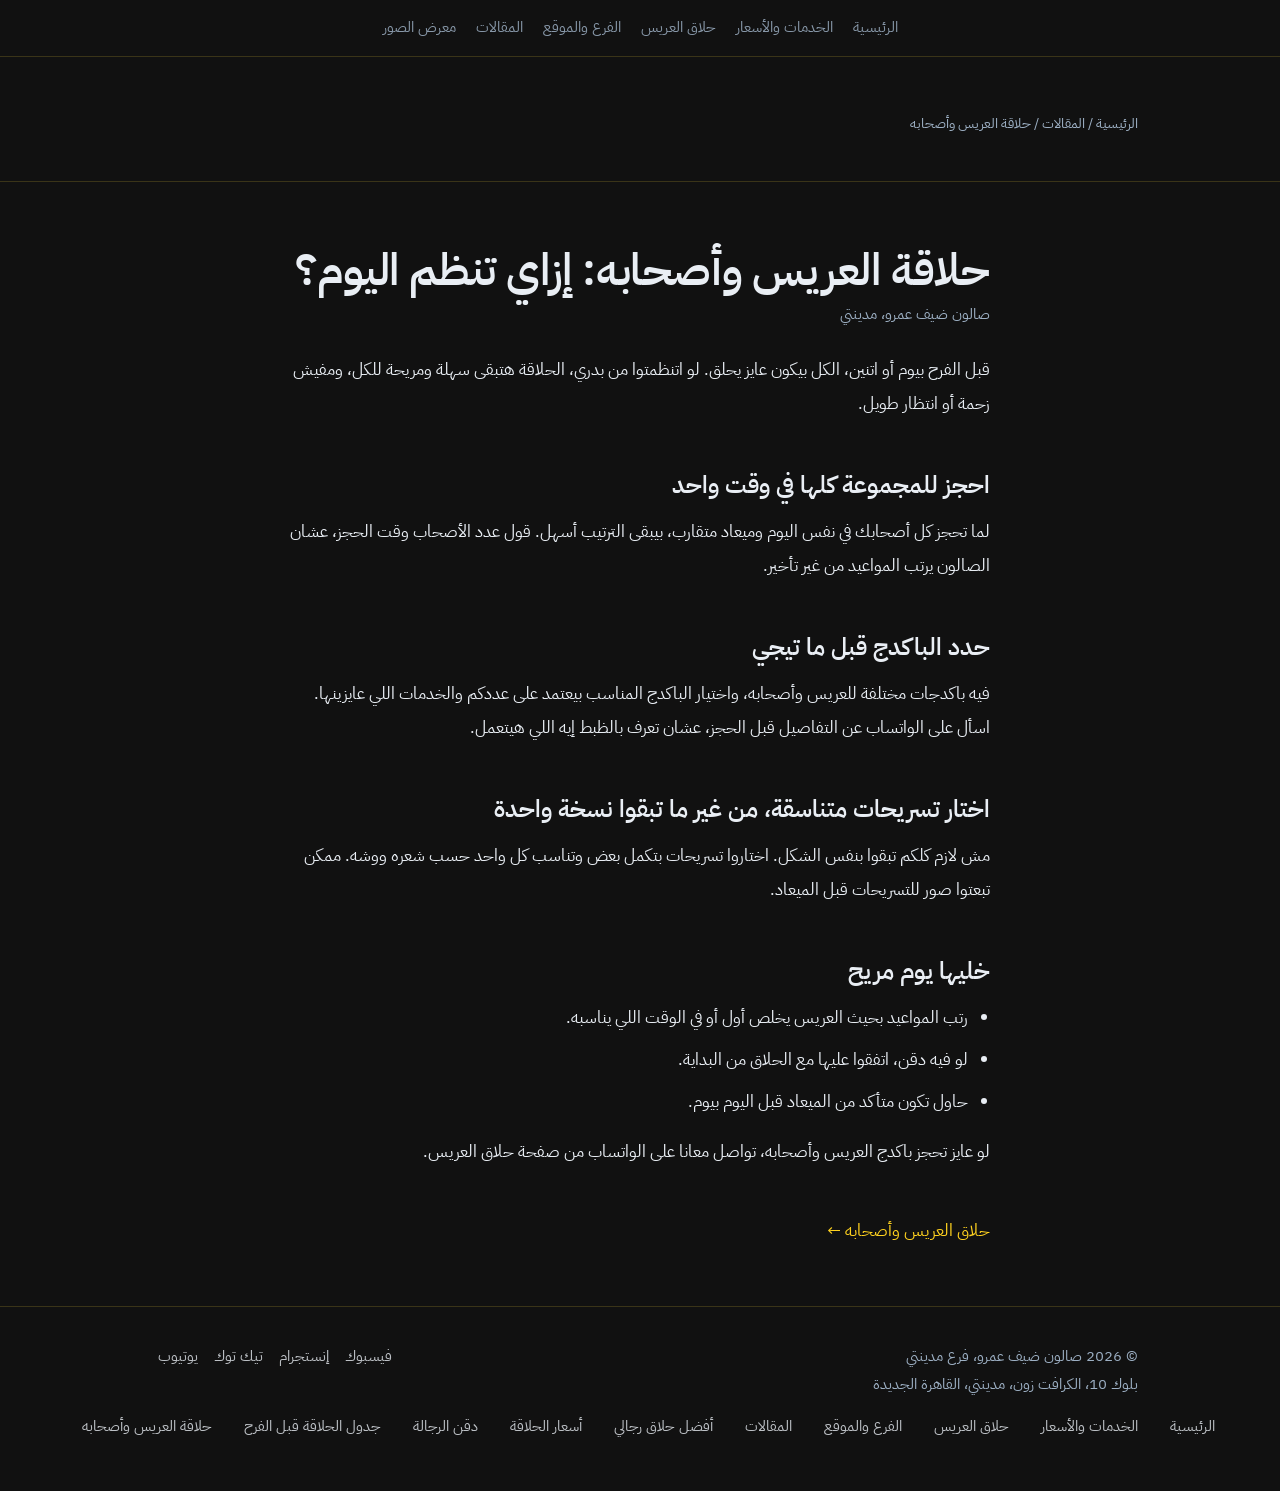
<file: groom-friends-haircut.html>
<!DOCTYPE html>
<html lang="ar" dir="rtl">
<head>
<meta charset="utf-8">
<meta name="viewport" content="width=device-width, initial-scale=1, viewport-fit=cover">
<meta name="google-site-verification" content="p2BvHKPL-eeVJD3A9-b64MeWA4FvJCtRLkesO1QlZS8" />
<link rel="icon" href="data:image/svg+xml,%3Csvg xmlns='http://www.w3.org/2000/svg' viewBox='0 0 64 64'%3E%3Crect width='64' height='64' rx='14' fill='%23111'/%3E%3Ctext x='32' y='47' font-size='40' text-anchor='middle' fill='%23ffd21f' font-family='sans-serif'%3E%D8%B6%3C/text%3E%3C/svg%3E">
<link rel="preconnect" href="https://fonts.googleapis.com">
<link rel="preconnect" href="https://fonts.gstatic.com" crossorigin>
<link href="https://fonts.googleapis.com/css2?family=Reem+Kufi:wght@500;700&family=IBM+Plex+Sans+Arabic:wght@400;500;600&display=swap" rel="stylesheet">
<style>
:root{
  --bg:#111111; --bg2:#191919; --line:#3a3418; --text:#e9eef4; --mute:#9db0c4;
  --neon:#ffd21f; --neon-soft:rgba(255,210,31,.35); --ok:#5ad19a; --off:#e07a6a;
  --safe-t:env(safe-area-inset-top,0px); --safe-b:env(safe-area-inset-bottom,0px);
}
*{box-sizing:border-box;margin:0;padding:0}
html{scroll-behavior:smooth;scroll-padding-top:70px}
body{background:var(--bg);color:var(--text);font-family:"IBM Plex Sans Arabic",Tahoma,sans-serif;line-height:1.8;font-size:17px;padding-top:var(--safe-t);padding-bottom:calc(76px + var(--safe-b))}
a{color:inherit;text-decoration:none}
:focus-visible{outline:2px solid var(--neon);outline-offset:3px}
.wrap{max-width:1040px;margin:0 auto;padding:0 22px}
h1,h2,h3{font-family:"Reem Kufi","IBM Plex Sans Arabic",Tahoma,sans-serif;font-weight:700;line-height:1.35}

/* hero */
.hero{position:relative;padding:64px 0 56px;border-bottom:1px solid var(--line);overflow:hidden;
  background:radial-gradient(ellipse at 50% 0%,#2a2410 0%,var(--bg) 62%)}
.status{display:inline-flex;align-items:center;gap:8px;border:1px solid var(--line);border-radius:99px;padding:4px 14px;font-size:15px;color:var(--mute)}
.dot{width:9px;height:9px;border-radius:50%;background:var(--mute)}
.status.open .dot{background:var(--ok);box-shadow:0 0 8px var(--ok)}
.status.closed .dot{background:var(--off)}
.logo{margin:22px 0 8px;line-height:0}
.logo img{display:block;width:min(560px,88%);height:auto}
.sr{position:absolute;width:1px;height:1px;overflow:hidden;clip:rect(0 0 0 0);white-space:nowrap}
.sub{font-size:clamp(18px,3.4vw,24px);color:var(--text);max-width:34ch}
.rate{margin-top:18px;display:flex;align-items:center;gap:12px;color:var(--mute);font-size:16px}
.rate b{font-family:"Reem Kufi",sans-serif;font-size:30px;color:var(--neon);font-weight:700}
.stars{color:var(--neon);letter-spacing:3px}
.cta{margin-top:30px;display:flex;flex-wrap:wrap;gap:12px}
.btn{display:inline-flex;align-items:center;justify-content:center;min-height:50px;padding:0 26px;border-radius:10px;font-weight:600;border:1px solid var(--neon);transition:background .2s,color .2s}
.btn.main{background:var(--neon);color:#161100}
.btn.main:hover{background:#ffe066}
.btn.ghost{color:var(--neon)}
.btn.ghost:hover{background:rgba(255,210,31,.12)}

/* sections */
section{padding:60px 0;border-bottom:1px solid var(--line)}
h2{font-size:clamp(28px,5vw,40px);margin-bottom:8px}
.lead{color:var(--mute);margin-bottom:30px;max-width:52ch}

/* info */
.info{display:grid;grid-template-columns:repeat(auto-fit,minmax(250px,1fr));gap:0;border:1px solid var(--line);border-radius:14px;overflow:hidden}
.info>div{padding:24px;background:var(--bg2);border-inline-start:1px solid var(--line)}
.info>div:first-child{border-inline-start:0}
.info h3{font-size:20px;color:var(--neon);margin-bottom:6px}
.info p,.info a{color:var(--text)}
.info small{color:var(--mute);display:block}
.hours{list-style:none;margin-top:6px}
.hours li{display:flex;justify-content:space-between;gap:12px;font-size:16px;padding:2px 0}
.hours li.today{color:var(--neon);font-weight:600}

/* services */
.menu{display:grid;grid-template-columns:repeat(auto-fit,minmax(300px,1fr));gap:22px}
.grp{border:1px solid var(--neon);border-radius:16px;padding:22px 22px 14px;background:var(--bg2)}
.grp h3{font-size:26px;color:var(--neon);margin-bottom:10px}
.grp ul{list-style:none}
.grp li{display:flex;align-items:baseline;gap:10px;padding:7px 0;border-top:1px solid var(--line)}
.grp li:first-child{border-top:0}
.grp li span{flex:0 1 auto}
.grp li i{flex:1;border-bottom:1px dotted var(--line);transform:translateY(-4px);min-width:12px}
.grp li b{font-family:"Reem Kufi",sans-serif;font-size:21px;color:var(--text);font-weight:700;white-space:nowrap}
.grp li b small{font-size:13px;color:var(--mute);font-weight:400;margin-inline-start:4px}
.grp .sub2{color:var(--neon);font-size:14px}
.note{margin-top:18px;font-size:15px;color:var(--mute)}

/* reviews */
.rev{display:grid;grid-template-columns:repeat(auto-fit,minmax(240px,1fr));gap:18px}
.rev blockquote{padding:4px 18px 4px 0;border-inline-start:3px solid var(--neon);border-inline-start-width:3px}
.rev blockquote{padding-inline-start:16px;padding-inline-end:0}
.rev p{font-size:18px}
.rev cite{display:block;margin-top:8px;font-style:normal;font-size:14px;color:var(--mute)}
.rev-actions{margin-top:30px}
#reviews-widget{margin-top:30px}


/* about */
.about p{max-width:62ch;margin-bottom:16px;font-size:18px}
.en{margin-top:26px;padding-top:18px;border-top:1px solid var(--line);text-align:left;font-family:"IBM Plex Sans Arabic",system-ui,sans-serif}
.en h3{font-size:20px;color:var(--neon);margin-bottom:8px}
.en p{margin-bottom:12px;color:var(--mute);font-size:16px;max-width:62ch}
.chips{display:flex;flex-wrap:wrap;gap:8px;margin-top:22px}
.chips span{border:1px solid var(--line);border-radius:99px;padding:2px 14px;font-size:15px;color:var(--mute)}
/* gallery */
.gal{display:grid;grid-template-columns:repeat(4,1fr);grid-auto-rows:230px;gap:10px}
.gal figure{margin:0;overflow:hidden;border-radius:12px;border:1px solid var(--line);background:var(--bg2)}
.gal img{width:100%;height:100%;object-fit:cover;display:block}
.gal .big{grid-column:span 2;grid-row:span 2}
.gal .wide{grid-column:span 2}
@media(max-width:640px){.gal{grid-template-columns:repeat(2,1fr);grid-auto-rows:190px}}
/* faq */
.faq details{border-top:1px solid var(--line);padding:4px 2px}
.faq details:last-child{border-bottom:1px solid var(--line)}
.faq summary{cursor:pointer;list-style:none;padding:14px 0;font-weight:600;font-size:18px;display:flex;justify-content:space-between;gap:12px}
.faq summary::-webkit-details-marker{display:none}
.faq summary::after{content:"+";color:var(--neon);font-size:24px;line-height:1}
.faq details[open] summary::after{content:"\2212"}
.faq details p{color:var(--mute);padding:0 0 16px;max-width:62ch}
.social{display:flex;flex-wrap:wrap;gap:6px 0}
/* map */
.map{border:1px solid var(--line);border-radius:14px;overflow:hidden;background:var(--bg2)}
.map iframe{display:block;width:100%;height:380px;border:0;filter:saturate(.85)}
.addr{margin:18px 0 0;color:var(--mute)}

footer{padding:36px 0;color:var(--mute);font-size:15px}
footer .wrap{display:flex;flex-wrap:wrap;justify-content:space-between;gap:14px}
footer a{color:var(--text);margin-inline-end:16px}
footer a:hover{color:var(--neon)}

/* sticky bar (mobile) */
.bar{position:fixed;inset:auto 0 0 0;z-index:20;display:flex;gap:10px;padding:10px 14px calc(10px + var(--safe-b));background:rgba(17,17,17,.94);backdrop-filter:blur(8px);border-top:1px solid var(--line)}
.bar .btn{flex:1;min-height:48px;padding:0 10px}
@media(min-width:820px){.bar{display:none}body{padding-bottom:0}}
@media(max-width:640px){
  .menu{grid-template-columns:1fr}
  .info>div{border-inline-start:0;border-top:1px solid var(--line)}
  .info>div:first-child{border-top:0}
  .hero{padding-top:44px}
}

/* shared nav + pages */
.nav{display:flex;flex-wrap:wrap;gap:8px 20px;justify-content:center;padding:14px 22px;border-bottom:1px solid var(--line);background:var(--bg);position:sticky;top:0;z-index:15}
.nav a{color:var(--mute);font-size:15px}
.nav a:hover,.nav a.on{color:var(--neon)}
.pagehead{padding:56px 0 30px;border-bottom:1px solid var(--line)}
.pagehead p{color:var(--mute);max-width:60ch;margin-top:6px}
.crumbs{font-size:14px;color:var(--mute);margin-bottom:10px}
.crumbs a:hover{color:var(--neon)}
.article{max-width:70ch;margin:0 auto}
.article p{margin-bottom:16px;font-size:18px}
.article h2{font-size:28px;margin:36px 0 12px}
.article ul{margin:0 0 16px;padding-inline-start:22px}
.article li{margin-bottom:8px;font-size:18px}
.article .meta{color:var(--mute);font-size:15px;margin-bottom:24px}
.cards{display:grid;grid-template-columns:repeat(auto-fit,minmax(260px,1fr));gap:18px}
.card{border:1px solid var(--line);border-radius:14px;padding:22px;background:var(--bg2);display:block}
.card:hover{border-color:var(--neon)}
.card h3{color:var(--neon);font-size:22px;margin-bottom:8px}
.card p{color:var(--mute)}
.backlink{display:inline-block;margin-top:30px;color:var(--neon)}
</style>

<title>حلاقة العريس وأصحابه: إزاي تنظم اليوم؟</title>
<meta name="description" content="إزاي تنظم حلاقة العريس وأصحابه في يوم واحد: الحجز المسبق، ترتيب المواعيد، واختيار تسريحات متناسقة.">
<link rel="canonical" href="https://deifamrsalon.vercel.app/groom-friends-haircut.html">
<meta property="og:type" content="website">
<meta property="og:locale" content="ar_EG">
<meta property="og:site_name" content="صالون ضيف عمرو">
<meta property="og:title" content="حلاقة العريس وأصحابه: إزاي تنظم اليوم؟">
<meta property="og:description" content="إزاي تنظم حلاقة العريس وأصحابه في يوم واحد: الحجز المسبق، ترتيب المواعيد، واختيار تسريحات متناسقة.">
<meta property="og:url" content="https://deifamrsalon.vercel.app/groom-friends-haircut.html">
<meta property="og:image" content="https://deifamrsalon.vercel.app/og-deif-amr-madinaty.jpg">
<meta name="twitter:card" content="summary_large_image">
<script type="application/ld+json">{"@context": "https://schema.org", "@type": "Article", "headline": "حلاقة العريس وأصحابه: إزاي تنظم اليوم؟", "description": "إزاي تنظم حلاقة العريس وأصحابه في يوم واحد: الحجز المسبق، ترتيب المواعيد، واختيار تسريحات متناسقة.", "inLanguage": "ar-EG", "author": {"@type": "Organization", "name": "صالون ضيف عمرو"}, "publisher": {"@type": "Organization", "name": "صالون ضيف عمرو"}, "mainEntityOfPage": "https://deifamrsalon.vercel.app/groom-friends-haircut.html"}</script>
<link rel="stylesheet" href="/polish.css">
</head>
<body>
<nav class="nav" aria-label="التنقل">
  <a href="/index.html">الرئيسية</a>
  <a href="/services.html">الخدمات والأسعار</a>
  <a href="/grooms.html">حلاق العريس</a>
  <a href="/location.html">الفرع والموقع</a>
  <a href="/blog.html">المقالات</a><a href="/gallery.html">معرض الصور</a>
</nav>
<main>
<div class="pagehead"><div class="wrap">
  <div class="crumbs"><a href="/index.html">الرئيسية</a> / <a href="/blog.html">المقالات</a> / حلاقة العريس وأصحابه</div>
</div></div>
<section><div class="wrap"><article class="article">
<h1>حلاقة العريس وأصحابه: إزاي تنظم اليوم؟</h1>
<p class="meta">صالون ضيف عمرو، مدينتي</p>
<p>قبل الفرح بيوم أو اتنين، الكل بيكون عايز يحلق. لو اتنظمتوا من بدري، الحلاقة هتبقى سهلة ومريحة للكل، ومفيش زحمة أو انتظار طويل.</p>
<h2>احجز للمجموعة كلها في وقت واحد</h2>
<p>لما تحجز كل أصحابك في نفس اليوم وميعاد متقارب، بيبقى الترتيب أسهل. قول عدد الأصحاب وقت الحجز، عشان الصالون يرتب المواعيد من غير تأخير.</p>
<h2>حدد الباكدج قبل ما تيجي</h2>
<p>فيه باكدجات مختلفة للعريس وأصحابه، واختيار الباكدج المناسب بيعتمد على عددكم والخدمات اللي عايزينها. اسأل على الواتساب عن التفاصيل قبل الحجز، عشان تعرف بالظبط إيه اللي هيتعمل.</p>
<h2>اختار تسريحات متناسقة، من غير ما تبقوا نسخة واحدة</h2>
<p>مش لازم كلكم تبقوا بنفس الشكل. اختاروا تسريحات بتكمل بعض وتناسب كل واحد حسب شعره ووشه. ممكن تبعتوا صور للتسريحات قبل الميعاد.</p>
<h2>خليها يوم مريح</h2>
<ul>
<li>رتب المواعيد بحيث العريس يخلص أول أو في الوقت اللي يناسبه.</li>
<li>لو فيه دقن، اتفقوا عليها مع الحلاق من البداية.</li>
<li>حاول تكون متأكد من الميعاد قبل اليوم بيوم.</li>
</ul>
<p>لو عايز تحجز باكدج العريس وأصحابه، تواصل معانا على الواتساب من <a href="/grooms.html">صفحة حلاق العريس</a>.</p>
<a class="backlink" href="/grooms.html">حلاق العريس وأصحابه ←</a>
</article></div></section>
</main>
<footer>
  <div class="wrap">
    <div>© <span id="yr"></span> صالون ضيف عمرو، فرع مدينتي<br>بلوك 10، الكرافت زون، مدينتي، القاهرة الجديدة</div>
    <div>
      <div class="social"><a href="https://www.facebook.com/share/1DM6DU79tr/" rel="noopener">فيسبوك</a><a href="https://www.instagram.com/deif_amr_salon1" rel="noopener">إنستجرام</a><a href="https://www.tiktok.com/@deifamrsalon" rel="noopener">تيك توك</a><a href="https://youtube.com/@deif-amr" rel="noopener">يوتيوب</a></div>
    </div>
  </div>
<nav class="fnav" aria-label="روابط سريعة" style="display:flex;flex-wrap:wrap;gap:8px 16px;justify-content:center;margin:14px 0"><a href="/">الرئيسية</a><a href="/services.html">الخدمات والأسعار</a><a href="/grooms.html">حلاق العريس</a><a href="/location.html">الفرع والموقع</a><a href="/blog.html">المقالات</a><a href="/afdal-hallaq-madinaty.html">أفضل حلاق رجالي</a><a href="/prices-madinaty.html">أسعار الحلاقة</a><a href="/beard-care.html">دقن الرجالة</a><a href="/hallaq-groom-before-wedding.html">جدول الحلاقة قبل الفرح</a><a href="/groom-friends-haircut.html">حلاقة العريس وأصحابه</a></nav>
</footer>

<div class="bar">
  <a class="btn main" href="tel:+201155523508">اتصل</a>
  <a class="btn ghost" href="https://wa.me/201155523508" rel="noopener">واتساب</a>
  <a class="btn ghost" href="https://www.google.com/maps/dir/?api=1&destination=30.077357,31.6751165&destination_place_id=ChIJwVqhSTP1VxQRR6OQVAXI5ig" rel="noopener">الاتجاهات</a>
</div>
<script>document.getElementById("yr").textContent=new Date().getFullYear();</script>
</body>
</html>
</file>
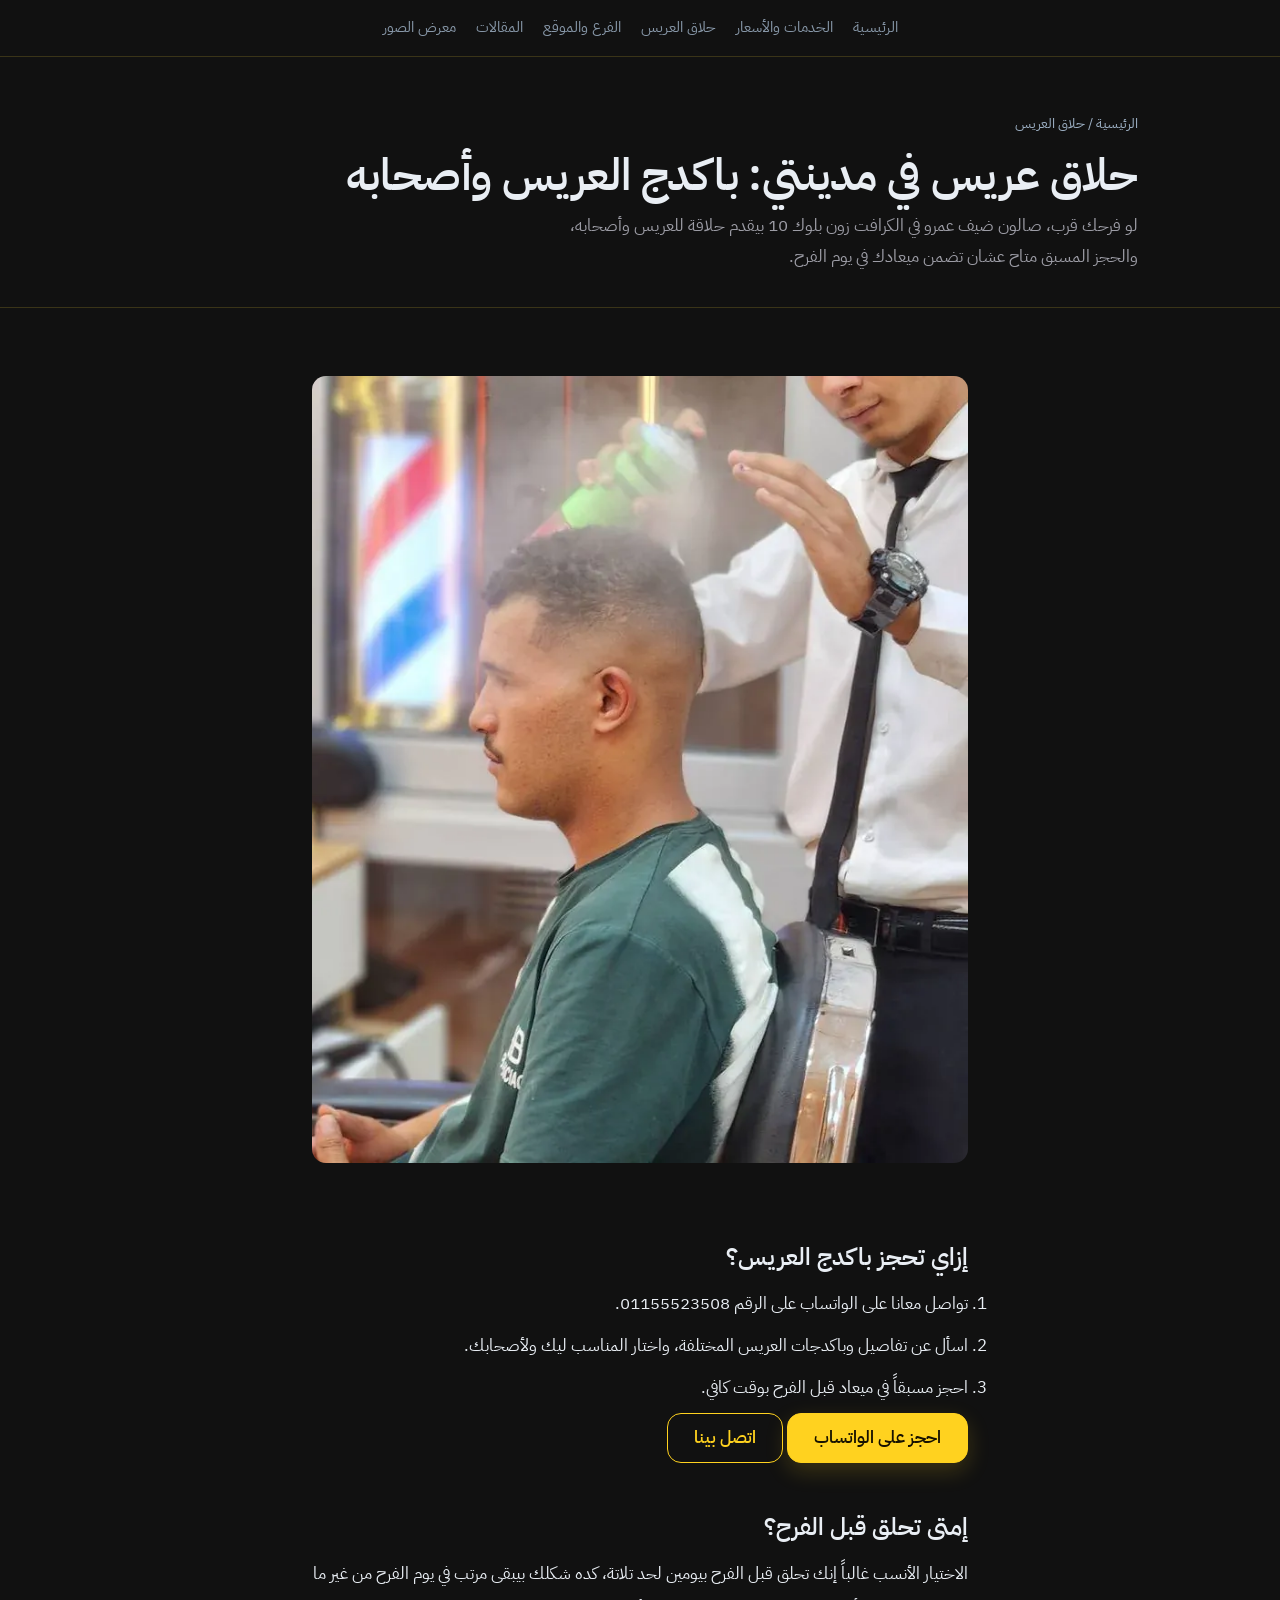
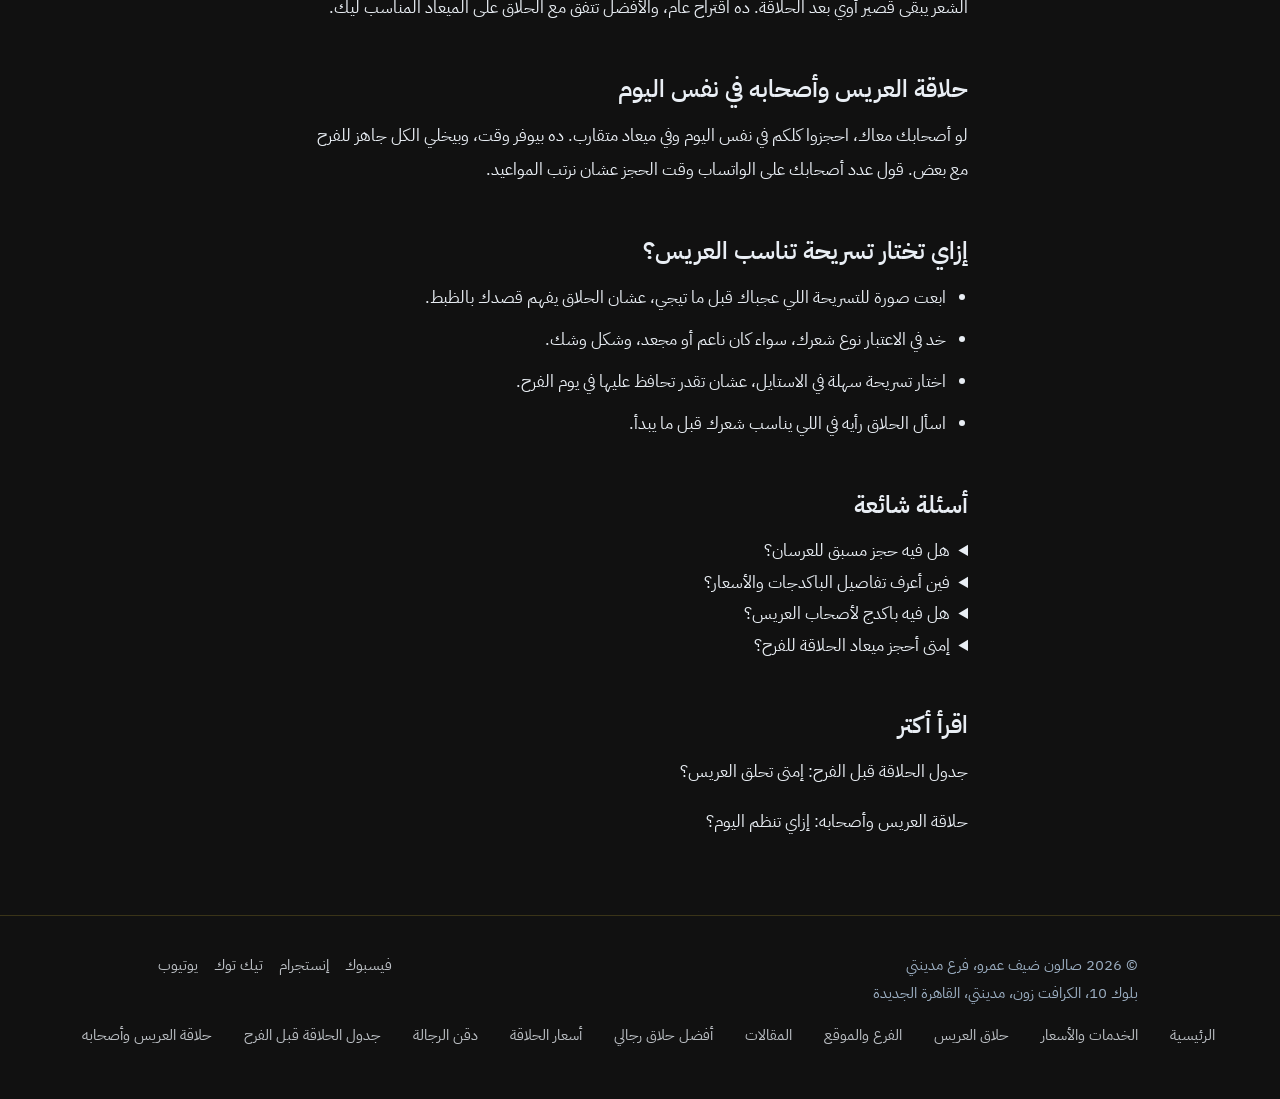
<file: grooms.html>
<!DOCTYPE html>
<html lang="ar" dir="rtl">
<head>
<meta charset="utf-8">
<meta name="viewport" content="width=device-width, initial-scale=1, viewport-fit=cover">
<meta name="google-site-verification" content="p2BvHKPL-eeVJD3A9-b64MeWA4FvJCtRLkesO1QlZS8" />
<link rel="icon" href="data:image/svg+xml,%3Csvg xmlns='http://www.w3.org/2000/svg' viewBox='0 0 64 64'%3E%3Crect width='64' height='64' rx='14' fill='%23111'/%3E%3Ctext x='32' y='47' font-size='40' text-anchor='middle' fill='%23ffd21f' font-family='sans-serif'%3E%D8%B6%3C/text%3E%3C/svg%3E">
<link rel="preconnect" href="https://fonts.googleapis.com">
<link rel="preconnect" href="https://fonts.gstatic.com" crossorigin>
<link href="https://fonts.googleapis.com/css2?family=Reem+Kufi:wght@500;700&family=IBM+Plex+Sans+Arabic:wght@400;500;600&display=swap" rel="stylesheet">
<style>
:root{
  --bg:#111111; --bg2:#191919; --line:#3a3418; --text:#e9eef4; --mute:#9db0c4;
  --neon:#ffd21f; --neon-soft:rgba(255,210,31,.35); --ok:#5ad19a; --off:#e07a6a;
  --safe-t:env(safe-area-inset-top,0px); --safe-b:env(safe-area-inset-bottom,0px);
}
*{box-sizing:border-box;margin:0;padding:0}
html{scroll-behavior:smooth;scroll-padding-top:70px}
body{background:var(--bg);color:var(--text);font-family:"IBM Plex Sans Arabic",Tahoma,sans-serif;line-height:1.8;font-size:17px;padding-top:var(--safe-t);padding-bottom:calc(76px + var(--safe-b))}
a{color:inherit;text-decoration:none}
:focus-visible{outline:2px solid var(--neon);outline-offset:3px}
.wrap{max-width:1040px;margin:0 auto;padding:0 22px}
h1,h2,h3{font-family:"Reem Kufi","IBM Plex Sans Arabic",Tahoma,sans-serif;font-weight:700;line-height:1.35}

/* hero */
.hero{position:relative;padding:64px 0 56px;border-bottom:1px solid var(--line);overflow:hidden;
  background:radial-gradient(ellipse at 50% 0%,#2a2410 0%,var(--bg) 62%)}
.status{display:inline-flex;align-items:center;gap:8px;border:1px solid var(--line);border-radius:99px;padding:4px 14px;font-size:15px;color:var(--mute)}
.dot{width:9px;height:9px;border-radius:50%;background:var(--mute)}
.status.open .dot{background:var(--ok);box-shadow:0 0 8px var(--ok)}
.status.closed .dot{background:var(--off)}
.logo{margin:22px 0 8px;line-height:0}
.logo img{display:block;width:min(560px,88%);height:auto}
.sr{position:absolute;width:1px;height:1px;overflow:hidden;clip:rect(0 0 0 0);white-space:nowrap}
.sub{font-size:clamp(18px,3.4vw,24px);color:var(--text);max-width:34ch}
.rate{margin-top:18px;display:flex;align-items:center;gap:12px;color:var(--mute);font-size:16px}
.rate b{font-family:"Reem Kufi",sans-serif;font-size:30px;color:var(--neon);font-weight:700}
.stars{color:var(--neon);letter-spacing:3px}
.cta{margin-top:30px;display:flex;flex-wrap:wrap;gap:12px}
.btn{display:inline-flex;align-items:center;justify-content:center;min-height:50px;padding:0 26px;border-radius:10px;font-weight:600;border:1px solid var(--neon);transition:background .2s,color .2s}
.btn.main{background:var(--neon);color:#161100}
.btn.main:hover{background:#ffe066}
.btn.ghost{color:var(--neon)}
.btn.ghost:hover{background:rgba(255,210,31,.12)}

/* sections */
section{padding:60px 0;border-bottom:1px solid var(--line)}
h2{font-size:clamp(28px,5vw,40px);margin-bottom:8px}
.lead{color:var(--mute);margin-bottom:30px;max-width:52ch}

/* info */
.info{display:grid;grid-template-columns:repeat(auto-fit,minmax(250px,1fr));gap:0;border:1px solid var(--line);border-radius:14px;overflow:hidden}
.info>div{padding:24px;background:var(--bg2);border-inline-start:1px solid var(--line)}
.info>div:first-child{border-inline-start:0}
.info h3{font-size:20px;color:var(--neon);margin-bottom:6px}
.info p,.info a{color:var(--text)}
.info small{color:var(--mute);display:block}
.hours{list-style:none;margin-top:6px}
.hours li{display:flex;justify-content:space-between;gap:12px;font-size:16px;padding:2px 0}
.hours li.today{color:var(--neon);font-weight:600}

/* services */
.menu{display:grid;grid-template-columns:repeat(auto-fit,minmax(300px,1fr));gap:22px}
.grp{border:1px solid var(--neon);border-radius:16px;padding:22px 22px 14px;background:var(--bg2)}
.grp h3{font-size:26px;color:var(--neon);margin-bottom:10px}
.grp ul{list-style:none}
.grp li{display:flex;align-items:baseline;gap:10px;padding:7px 0;border-top:1px solid var(--line)}
.grp li:first-child{border-top:0}
.grp li span{flex:0 1 auto}
.grp li i{flex:1;border-bottom:1px dotted var(--line);transform:translateY(-4px);min-width:12px}
.grp li b{font-family:"Reem Kufi",sans-serif;font-size:21px;color:var(--text);font-weight:700;white-space:nowrap}
.grp li b small{font-size:13px;color:var(--mute);font-weight:400;margin-inline-start:4px}
.grp .sub2{color:var(--neon);font-size:14px}
.note{margin-top:18px;font-size:15px;color:var(--mute)}

/* reviews */
.rev{display:grid;grid-template-columns:repeat(auto-fit,minmax(240px,1fr));gap:18px}
.rev blockquote{padding:4px 18px 4px 0;border-inline-start:3px solid var(--neon);border-inline-start-width:3px}
.rev blockquote{padding-inline-start:16px;padding-inline-end:0}
.rev p{font-size:18px}
.rev cite{display:block;margin-top:8px;font-style:normal;font-size:14px;color:var(--mute)}
.rev-actions{margin-top:30px}
#reviews-widget{margin-top:30px}


/* about */
.about p{max-width:62ch;margin-bottom:16px;font-size:18px}
.en{margin-top:26px;padding-top:18px;border-top:1px solid var(--line);text-align:left;font-family:"IBM Plex Sans Arabic",system-ui,sans-serif}
.en h3{font-size:20px;color:var(--neon);margin-bottom:8px}
.en p{margin-bottom:12px;color:var(--mute);font-size:16px;max-width:62ch}
.chips{display:flex;flex-wrap:wrap;gap:8px;margin-top:22px}
.chips span{border:1px solid var(--line);border-radius:99px;padding:2px 14px;font-size:15px;color:var(--mute)}
/* gallery */
.gal{display:grid;grid-template-columns:repeat(4,1fr);grid-auto-rows:230px;gap:10px}
.gal figure{margin:0;overflow:hidden;border-radius:12px;border:1px solid var(--line);background:var(--bg2)}
.gal img{width:100%;height:100%;object-fit:cover;display:block}
.gal .big{grid-column:span 2;grid-row:span 2}
.gal .wide{grid-column:span 2}
@media(max-width:640px){.gal{grid-template-columns:repeat(2,1fr);grid-auto-rows:190px}}
/* faq */
.faq details{border-top:1px solid var(--line);padding:4px 2px}
.faq details:last-child{border-bottom:1px solid var(--line)}
.faq summary{cursor:pointer;list-style:none;padding:14px 0;font-weight:600;font-size:18px;display:flex;justify-content:space-between;gap:12px}
.faq summary::-webkit-details-marker{display:none}
.faq summary::after{content:"+";color:var(--neon);font-size:24px;line-height:1}
.faq details[open] summary::after{content:"\2212"}
.faq details p{color:var(--mute);padding:0 0 16px;max-width:62ch}
.social{display:flex;flex-wrap:wrap;gap:6px 0}
/* map */
.map{border:1px solid var(--line);border-radius:14px;overflow:hidden;background:var(--bg2)}
.map iframe{display:block;width:100%;height:380px;border:0;filter:saturate(.85)}
.addr{margin:18px 0 0;color:var(--mute)}

footer{padding:36px 0;color:var(--mute);font-size:15px}
footer .wrap{display:flex;flex-wrap:wrap;justify-content:space-between;gap:14px}
footer a{color:var(--text);margin-inline-end:16px}
footer a:hover{color:var(--neon)}

/* sticky bar (mobile) */
.bar{position:fixed;inset:auto 0 0 0;z-index:20;display:flex;gap:10px;padding:10px 14px calc(10px + var(--safe-b));background:rgba(17,17,17,.94);backdrop-filter:blur(8px);border-top:1px solid var(--line)}
.bar .btn{flex:1;min-height:48px;padding:0 10px}
@media(min-width:820px){.bar{display:none}body{padding-bottom:0}}
@media(max-width:640px){
  .menu{grid-template-columns:1fr}
  .info>div{border-inline-start:0;border-top:1px solid var(--line)}
  .info>div:first-child{border-top:0}
  .hero{padding-top:44px}
}

/* shared nav + pages */
.nav{display:flex;flex-wrap:wrap;gap:8px 20px;justify-content:center;padding:14px 22px;border-bottom:1px solid var(--line);background:var(--bg);position:sticky;top:0;z-index:15}
.nav a{color:var(--mute);font-size:15px}
.nav a:hover,.nav a.on{color:var(--neon)}
.pagehead{padding:56px 0 30px;border-bottom:1px solid var(--line)}
.pagehead p{color:var(--mute);max-width:60ch;margin-top:6px}
.crumbs{font-size:14px;color:var(--mute);margin-bottom:10px}
.crumbs a:hover{color:var(--neon)}
.article{max-width:70ch;margin:0 auto}
.article p{margin-bottom:16px;font-size:18px}
.article h2{font-size:28px;margin:36px 0 12px}
.article ul{margin:0 0 16px;padding-inline-start:22px}
.article li{margin-bottom:8px;font-size:18px}
.article .meta{color:var(--mute);font-size:15px;margin-bottom:24px}
.cards{display:grid;grid-template-columns:repeat(auto-fit,minmax(260px,1fr));gap:18px}
.card{border:1px solid var(--line);border-radius:14px;padding:22px;background:var(--bg2);display:block}
.card:hover{border-color:var(--neon)}
.card h3{color:var(--neon);font-size:22px;margin-bottom:8px}
.card p{color:var(--mute)}
.backlink{display:inline-block;margin-top:30px;color:var(--neon)}
</style>

<title>حلاق عريس في مدينتي | باكدج العريس وأصحابه | صالون ضيف عمرو</title>
<meta name="description" content="حلاقة العريس وأصحابه في صالون ضيف عمرو، الكرافت زون بلوك 10 مدينتي. الحجز مسبق متاح، وتفاصيل الباكدجات المختلفة بتتقال على الواتساب.">
<link rel="canonical" href="https://deifamrsalon.vercel.app/grooms.html">
<meta property="og:type" content="website">
<meta property="og:locale" content="ar_EG">
<meta property="og:site_name" content="صالون ضيف عمرو">
<meta property="og:title" content="حلاق عريس في مدينتي | باكدج العريس وأصحابه | صالون ضيف عمرو">
<meta property="og:description" content="حلاقة العريس وأصحابه في صالون ضيف عمرو، الكرافت زون بلوك 10 مدينتي. الحجز مسبق متاح، وتفاصيل الباكدجات المختلفة بتتقال على الواتساب.">
<meta property="og:url" content="https://deifamrsalon.vercel.app/grooms.html">
<meta property="og:image" content="https://deifamrsalon.vercel.app/og-deif-amr-madinaty.jpg">
<meta name="twitter:card" content="summary_large_image">
<script type="application/ld+json">{"@context": "https://schema.org", "@type": "WebPage", "name": "حلاق عريس في مدينتي | باكدج العريس وأصحابه | صالون ضيف عمرو", "description": "حلاقة العريس وأصحابه في صالون ضيف عمرو، الكرافت زون بلوك 10 مدينتي. الحجز مسبق متاح، وتفاصيل الباكدجات المختلفة بتتقال على الواتساب.", "url": "https://deifamrsalon.vercel.app/grooms.html", "inLanguage": "ar-EG", "isPartOf": {"@type": "WebSite", "name": "صالون ضيف عمرو", "url": "https://deifamrsalon.vercel.app/"}}</script>
<script type="application/ld+json">{"@context": "https://schema.org", "@type": "BreadcrumbList", "itemListElement": [{"@type": "ListItem", "position": 1, "name": "الرئيسية", "item": "https://deifamrsalon.vercel.app/index.html"}, {"@type": "ListItem", "position": 2, "name": "حلاق العريس", "item": "https://deifamrsalon.vercel.app/grooms.html"}]}</script>
<script type="application/ld+json">{"@context": "https://schema.org", "@type": "FAQPage", "mainEntity": [{"@type": "Question", "name": "هل فيه حجز مسبق للعرسان؟", "acceptedAnswer": {"@type": "Answer", "text": "أيوه، الحجز المسبق متاح للعرسان، وبيتم عن طريق الواتساب على الرقم 01155523508."}}, {"@type": "Question", "name": "فين أعرف تفاصيل الباكدجات والأسعار؟", "acceptedAnswer": {"@type": "Answer", "text": "تفاصيل الباكدجات المختلفة للعريس وأسعارها بتتقال على الواتساب، عشان تختار الباكدج المناسب ليك."}}, {"@type": "Question", "name": "هل فيه باكدج لأصحاب العريس؟", "acceptedAnswer": {"@type": "Answer", "text": "الباكدجات بتختلف حسب عدد الأصحاب والخدمات المطلوبة، واسأل على الواتساب عن الخيارات المتاحة ليكم."}}, {"@type": "Question", "name": "إمتى أحجز ميعاد الحلاقة للفرح؟", "acceptedAnswer": {"@type": "Answer", "text": "الأفضل تحجز قبل الفرح بأيام كتير عشان تضمن الميعاد في يوم الفرح نفسه."}}]}</script>
<link rel="stylesheet" href="/polish.css">
</head>
<body>
<nav class="nav" aria-label="التنقل">
  <a href="/index.html">الرئيسية</a>
  <a href="/services.html">الخدمات والأسعار</a>
  <a href="/grooms.html">حلاق العريس</a>
  <a href="/location.html">الفرع والموقع</a>
  <a href="/blog.html">المقالات</a><a href="/gallery.html">معرض الصور</a>
</nav>
<main>
<div class="pagehead"><div class="wrap">
  <div class="crumbs"><a href="/index.html">الرئيسية</a> / حلاق العريس</div>
  <h1>حلاق عريس في مدينتي: باكدج العريس وأصحابه</h1>
  <p>لو فرحك قرب، صالون ضيف عمرو في الكرافت زون بلوك 10 بيقدم حلاقة للعريس وأصحابه، والحجز المسبق متاح عشان تضمن ميعادك في يوم الفرح.</p>
</div></div>
<section><div class="wrap article">
  <img src="/deif-amr-madinaty-fade-haircut.webp" alt="قصة فيد احترافية في صالون ضيف عمرو، حلاق عريس في مدينتي" loading="lazy" width="900" height="900" style="width:100%;height:auto;border-radius:14px;margin:8px 0 20px">
  <h2>إزاي تحجز باكدج العريس؟</h2>
  <ol>
    <li>تواصل معانا على الواتساب على الرقم 01155523508.</li>
    <li>اسأل عن تفاصيل وباكدجات العريس المختلفة، واختار المناسب ليك ولأصحابك.</li>
    <li>احجز مسبقاً في ميعاد قبل الفرح بوقت كافي.</li>
  </ol>
  <p><a class="btn main" href="https://wa.me/201155523508" rel="noopener">احجز على الواتساب</a> <a class="btn ghost" href="tel:+201155523508">اتصل بينا</a></p>

  <h2>إمتى تحلق قبل الفرح؟</h2>
  <p>الاختيار الأنسب غالباً إنك تحلق قبل الفرح بيومين لحد تلاتة، كده شكلك بيبقى مرتب في يوم الفرح من غير ما الشعر يبقى قصير أوي بعد الحلاقة. ده اقتراح عام، والأفضل تتفق مع الحلاق على الميعاد المناسب ليك.</p>

  <h2>حلاقة العريس وأصحابه في نفس اليوم</h2>
  <p>لو أصحابك معاك، احجزوا كلكم في نفس اليوم وفي ميعاد متقارب. ده بيوفر وقت، وبيخلي الكل جاهز للفرح مع بعض. قول عدد أصحابك على الواتساب وقت الحجز عشان نرتب المواعيد.</p>

  <h2>إزاي تختار تسريحة تناسب العريس؟</h2>
  <ul>
    <li>ابعت صورة للتسريحة اللي عجباك قبل ما تيجي، عشان الحلاق يفهم قصدك بالظبط.</li>
    <li>خد في الاعتبار نوع شعرك، سواء كان ناعم أو مجعد، وشكل وشك.</li>
    <li>اختار تسريحة سهلة في الاستايل، عشان تقدر تحافظ عليها في يوم الفرح.</li>
    <li>اسأل الحلاق رأيه في اللي يناسب شعرك قبل ما يبدأ.</li>
  </ul>

  <h2>أسئلة شائعة</h2>
  <details><summary>هل فيه حجز مسبق للعرسان؟</summary><p>أيوه، الحجز المسبق متاح للعرسان، وبيتم عن طريق الواتساب على الرقم 01155523508.</p></details>
<details><summary>فين أعرف تفاصيل الباكدجات والأسعار؟</summary><p>تفاصيل الباكدجات المختلفة للعريس وأسعارها بتتقال على الواتساب، عشان تختار الباكدج المناسب ليك.</p></details>
<details><summary>هل فيه باكدج لأصحاب العريس؟</summary><p>الباكدجات بتختلف حسب عدد الأصحاب والخدمات المطلوبة، واسأل على الواتساب عن الخيارات المتاحة ليكم.</p></details>
<details><summary>إمتى أحجز ميعاد الحلاقة للفرح؟</summary><p>الأفضل تحجز قبل الفرح بأيام كتير عشان تضمن الميعاد في يوم الفرح نفسه.</p></details>

  <h2>اقرأ أكتر</h2>
  <p><a href="/hallaq-groom-before-wedding.html">جدول الحلاقة قبل الفرح: إمتى تحلق العريس؟</a></p>
  <p><a href="/groom-friends-haircut.html">حلاقة العريس وأصحابه: إزاي تنظم اليوم؟</a></p>
</div></section>
</main>
<footer>
  <div class="wrap">
    <div>© <span id="yr"></span> صالون ضيف عمرو، فرع مدينتي<br>بلوك 10، الكرافت زون، مدينتي، القاهرة الجديدة</div>
    <div>
      <div class="social"><a href="https://www.facebook.com/share/1DM6DU79tr/" rel="noopener">فيسبوك</a><a href="https://www.instagram.com/deif_amr_salon1" rel="noopener">إنستجرام</a><a href="https://www.tiktok.com/@deifamrsalon" rel="noopener">تيك توك</a><a href="https://youtube.com/@deif-amr" rel="noopener">يوتيوب</a></div>
    </div>
  </div>
<nav class="fnav" aria-label="روابط سريعة" style="display:flex;flex-wrap:wrap;gap:8px 16px;justify-content:center;margin:14px 0"><a href="/">الرئيسية</a><a href="/services.html">الخدمات والأسعار</a><a href="/grooms.html">حلاق العريس</a><a href="/location.html">الفرع والموقع</a><a href="/blog.html">المقالات</a><a href="/afdal-hallaq-madinaty.html">أفضل حلاق رجالي</a><a href="/prices-madinaty.html">أسعار الحلاقة</a><a href="/beard-care.html">دقن الرجالة</a><a href="/hallaq-groom-before-wedding.html">جدول الحلاقة قبل الفرح</a><a href="/groom-friends-haircut.html">حلاقة العريس وأصحابه</a></nav>
</footer>

<div class="bar">
  <a class="btn main" href="tel:+201155523508">اتصل</a>
  <a class="btn ghost" href="https://wa.me/201155523508" rel="noopener">واتساب</a>
  <a class="btn ghost" href="https://www.google.com/maps/dir/?api=1&destination=30.077357,31.6751165&destination_place_id=ChIJwVqhSTP1VxQRR6OQVAXI5ig" rel="noopener">الاتجاهات</a>
</div>
<script>document.getElementById("yr").textContent=new Date().getFullYear();</script>
</body>
</html>
</file>
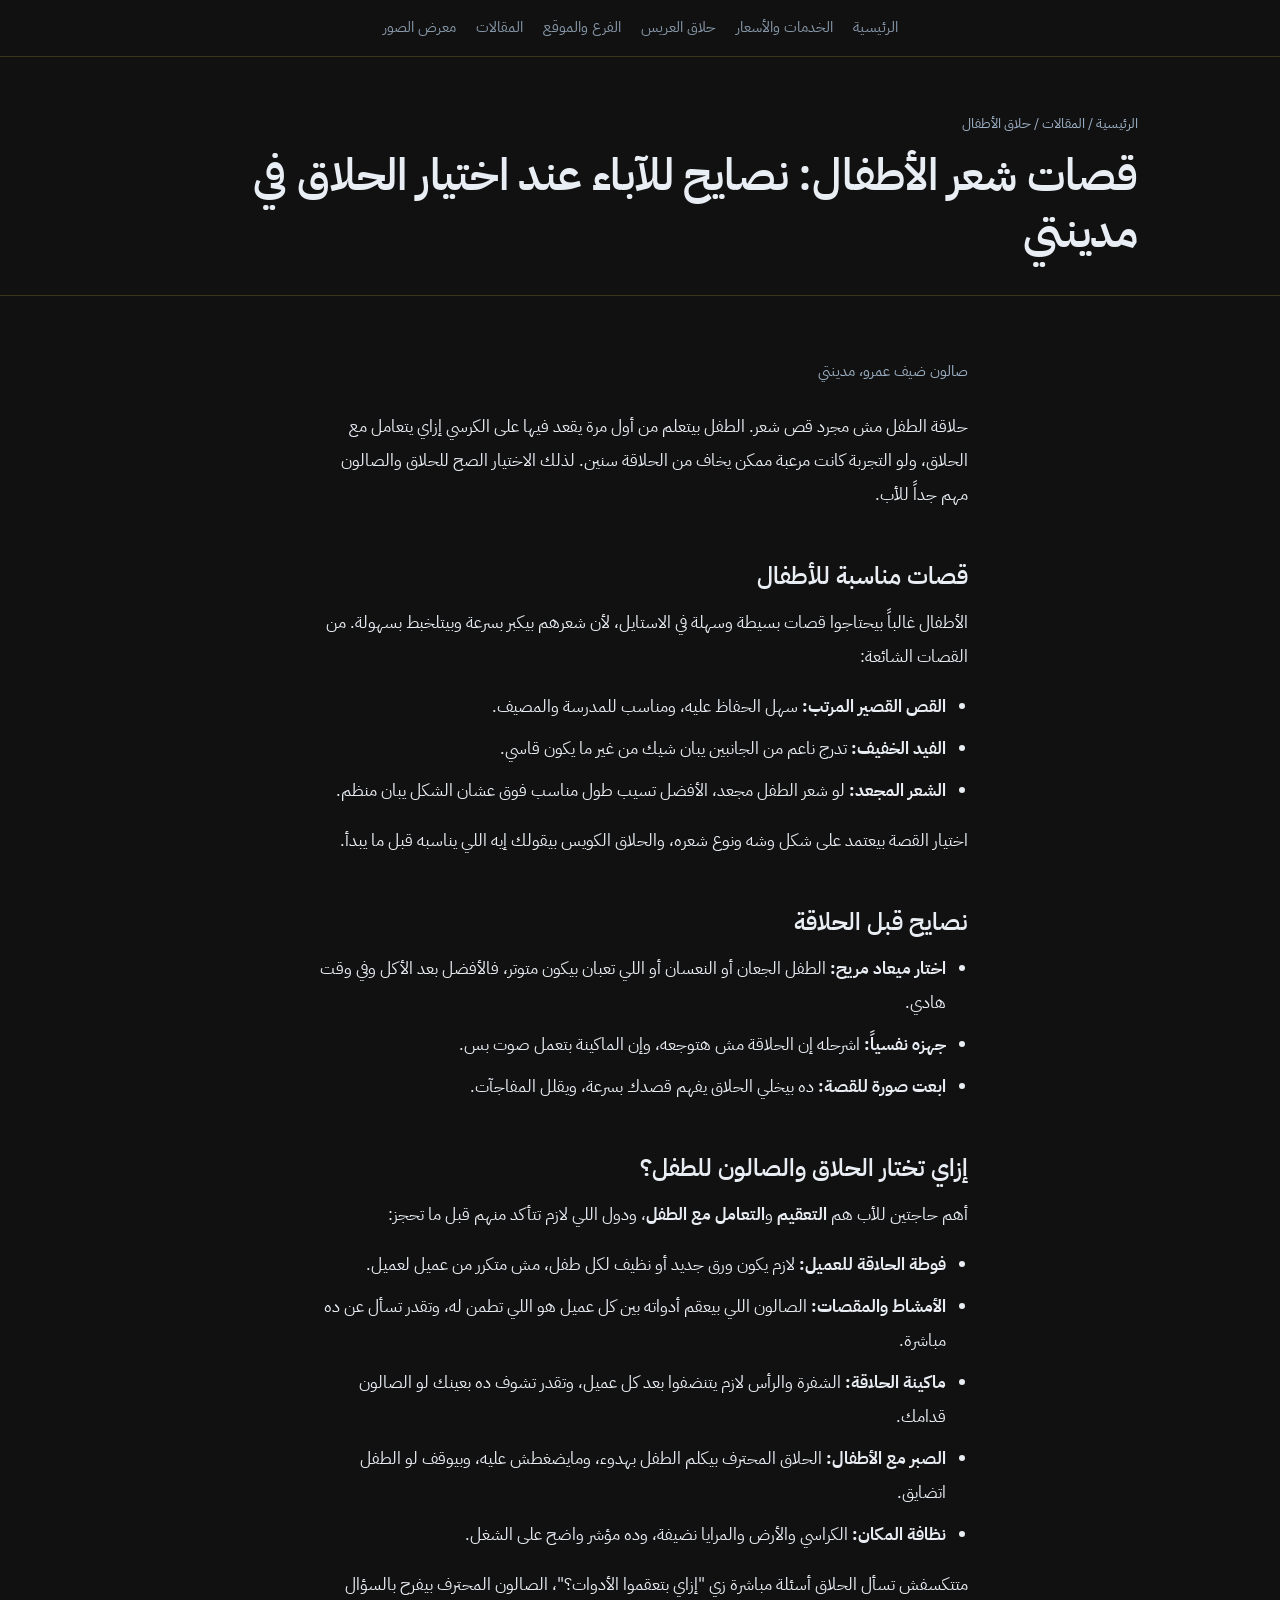
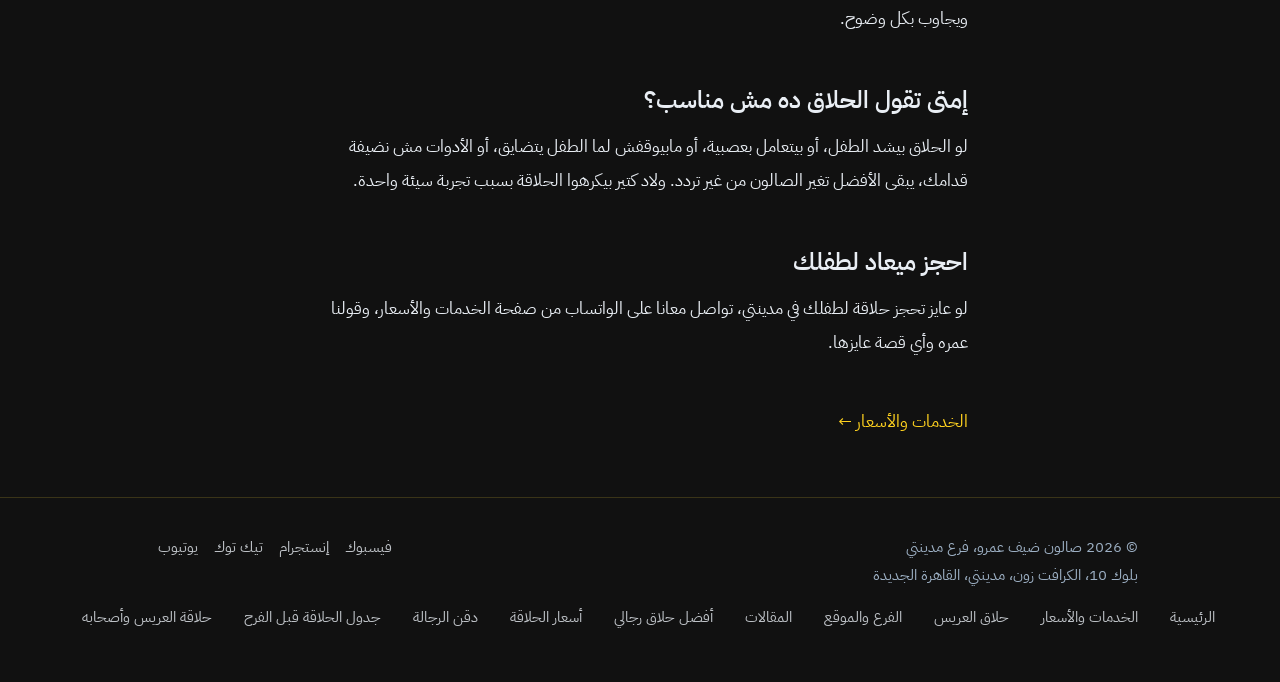
<file: hallaq-atfal-madinaty.html>
<!DOCTYPE html>
<html lang="ar" dir="rtl">
<head>
<meta charset="utf-8">
<meta name="viewport" content="width=device-width, initial-scale=1, viewport-fit=cover">
<meta name="google-site-verification" content="p2BvHKPL-eeVJD3A9-b64MeWA4FvJCtRLkesO1QlZS8" />
<link rel="icon" href="data:image/svg+xml,%3Csvg xmlns='http://www.w3.org/2000/svg' viewBox='0 0 64 64'%3E%3Crect width='64' height='64' rx='14' fill='%23111'/%3E%3Ctext x='32' y='47' font-size='40' text-anchor='middle' fill='%23ffd21f' font-family='sans-serif'%3E%D8%B6%3C/text%3E%3C/svg%3E">
<link rel="preconnect" href="https://fonts.googleapis.com">
<link rel="preconnect" href="https://fonts.gstatic.com" crossorigin>
<link href="https://fonts.googleapis.com/css2?family=Reem+Kufi:wght@500;700&family=IBM+Plex+Sans+Arabic:wght@400;500;600&display=swap" rel="stylesheet">
<style>
:root{
  --bg:#111111; --bg2:#191919; --line:#3a3418; --text:#e9eef4; --mute:#9db0c4;
  --neon:#ffd21f; --neon-soft:rgba(255,210,31,.35); --ok:#5ad19a; --off:#e07a6a;
  --safe-t:env(safe-area-inset-top,0px); --safe-b:env(safe-area-inset-bottom,0px);
}
*{box-sizing:border-box;margin:0;padding:0}
html{scroll-behavior:smooth;scroll-padding-top:70px}
body{background:var(--bg);color:var(--text);font-family:"IBM Plex Sans Arabic",Tahoma,sans-serif;line-height:1.8;font-size:17px;padding-top:var(--safe-t);padding-bottom:calc(76px + var(--safe-b))}
a{color:inherit;text-decoration:none}
:focus-visible{outline:2px solid var(--neon);outline-offset:3px}
.wrap{max-width:1040px;margin:0 auto;padding:0 22px}
h1,h2,h3{font-family:"Reem Kufi","IBM Plex Sans Arabic",Tahoma,sans-serif;font-weight:700;line-height:1.35}

/* hero */
.hero{position:relative;padding:64px 0 56px;border-bottom:1px solid var(--line);overflow:hidden;
  background:radial-gradient(ellipse at 50% 0%,#2a2410 0%,var(--bg) 62%)}
.status{display:inline-flex;align-items:center;gap:8px;border:1px solid var(--line);border-radius:99px;padding:4px 14px;font-size:15px;color:var(--mute)}
.dot{width:9px;height:9px;border-radius:50%;background:var(--mute)}
.status.open .dot{background:var(--ok);box-shadow:0 0 8px var(--ok)}
.status.closed .dot{background:var(--off)}
.logo{margin:22px 0 8px;line-height:0}
.logo img{display:block;width:min(560px,88%);height:auto}
.sr{position:absolute;width:1px;height:1px;overflow:hidden;clip:rect(0 0 0 0);white-space:nowrap}
.sub{font-size:clamp(18px,3.4vw,24px);color:var(--text);max-width:34ch}
.rate{margin-top:18px;display:flex;align-items:center;gap:12px;color:var(--mute);font-size:16px}
.rate b{font-family:"Reem Kufi",sans-serif;font-size:30px;color:var(--neon);font-weight:700}
.stars{color:var(--neon);letter-spacing:3px}
.cta{margin-top:30px;display:flex;flex-wrap:wrap;gap:12px}
.btn{display:inline-flex;align-items:center;justify-content:center;min-height:50px;padding:0 26px;border-radius:10px;font-weight:600;border:1px solid var(--neon);transition:background .2s,color .2s}
.btn.main{background:var(--neon);color:#161100}
.btn.main:hover{background:#ffe066}
.btn.ghost{color:var(--neon)}
.btn.ghost:hover{background:rgba(255,210,31,.12)}

/* sections */
section{padding:60px 0;border-bottom:1px solid var(--line)}
h2{font-size:clamp(28px,5vw,40px);margin-bottom:8px}
.lead{color:var(--mute);margin-bottom:30px;max-width:52ch}

/* info */
.info{display:grid;grid-template-columns:repeat(auto-fit,minmax(250px,1fr));gap:0;border:1px solid var(--line);border-radius:14px;overflow:hidden}
.info>div{padding:24px;background:var(--bg2);border-inline-start:1px solid var(--line)}
.info>div:first-child{border-inline-start:0}
.info h3{font-size:20px;color:var(--neon);margin-bottom:6px}
.info p,.info a{color:var(--text)}
.info small{color:var(--mute);display:block}
.hours{list-style:none;margin-top:6px}
.hours li{display:flex;justify-content:space-between;gap:12px;font-size:16px;padding:2px 0}
.hours li.today{color:var(--neon);font-weight:600}

/* services */
.menu{display:grid;grid-template-columns:repeat(auto-fit,minmax(300px,1fr));gap:22px}
.grp{border:1px solid var(--neon);border-radius:16px;padding:22px 22px 14px;background:var(--bg2)}
.grp h3{font-size:26px;color:var(--neon);margin-bottom:10px}
.grp ul{list-style:none}
.grp li{display:flex;align-items:baseline;gap:10px;padding:7px 0;border-top:1px solid var(--line)}
.grp li:first-child{border-top:0}
.grp li span{flex:0 1 auto}
.grp li i{flex:1;border-bottom:1px dotted var(--line);transform:translateY(-4px);min-width:12px}
.grp li b{font-family:"Reem Kufi",sans-serif;font-size:21px;color:var(--text);font-weight:700;white-space:nowrap}
.grp li b small{font-size:13px;color:var(--mute);font-weight:400;margin-inline-start:4px}
.grp .sub2{color:var(--neon);font-size:14px}
.note{margin-top:18px;font-size:15px;color:var(--mute)}

/* reviews */
.rev{display:grid;grid-template-columns:repeat(auto-fit,minmax(240px,1fr));gap:18px}
.rev blockquote{padding:4px 18px 4px 0;border-inline-start:3px solid var(--neon);border-inline-start-width:3px}
.rev blockquote{padding-inline-start:16px;padding-inline-end:0}
.rev p{font-size:18px}
.rev cite{display:block;margin-top:8px;font-style:normal;font-size:14px;color:var(--mute)}
.rev-actions{margin-top:30px}
#reviews-widget{margin-top:30px}


/* about */
.about p{max-width:62ch;margin-bottom:16px;font-size:18px}
.en{margin-top:26px;padding-top:18px;border-top:1px solid var(--line);text-align:left;font-family:"IBM Plex Sans Arabic",system-ui,sans-serif}
.en h3{font-size:20px;color:var(--neon);margin-bottom:8px}
.en p{margin-bottom:12px;color:var(--mute);font-size:16px;max-width:62ch}
.chips{display:flex;flex-wrap:wrap;gap:8px;margin-top:22px}
.chips span{border:1px solid var(--line);border-radius:99px;padding:2px 14px;font-size:15px;color:var(--mute)}
/* gallery */
.gal{display:grid;grid-template-columns:repeat(4,1fr);grid-auto-rows:230px;gap:10px}
.gal figure{margin:0;overflow:hidden;border-radius:12px;border:1px solid var(--line);background:var(--bg2)}
.gal img{width:100%;height:100%;object-fit:cover;display:block}
.gal .big{grid-column:span 2;grid-row:span 2}
.gal .wide{grid-column:span 2}
@media(max-width:640px){.gal{grid-template-columns:repeat(2,1fr);grid-auto-rows:190px}}
/* faq */
.faq details{border-top:1px solid var(--line);padding:4px 2px}
.faq details:last-child{border-bottom:1px solid var(--line)}
.faq summary{cursor:pointer;list-style:none;padding:14px 0;font-weight:600;font-size:18px;display:flex;justify-content:space-between;gap:12px}
.faq summary::-webkit-details-marker{display:none}
.faq summary::after{content:"+";color:var(--neon);font-size:24px;line-height:1}
.faq details[open] summary::after{content:"\2212"}
.faq details p{color:var(--mute);padding:0 0 16px;max-width:62ch}
.social{display:flex;flex-wrap:wrap;gap:6px 0}
/* map */
.map{border:1px solid var(--line);border-radius:14px;overflow:hidden;background:var(--bg2)}
.map iframe{display:block;width:100%;height:380px;border:0;filter:saturate(.85)}
.addr{margin:18px 0 0;color:var(--mute)}

footer{padding:36px 0;color:var(--mute);font-size:15px}
footer .wrap{display:flex;flex-wrap:wrap;justify-content:space-between;gap:14px}
footer a{color:var(--text);margin-inline-end:16px}
footer a:hover{color:var(--neon)}

/* sticky bar (mobile) */
.bar{position:fixed;inset:auto 0 0 0;z-index:20;display:flex;gap:10px;padding:10px 14px calc(10px + var(--safe-b));background:rgba(17,17,17,.94);backdrop-filter:blur(8px);border-top:1px solid var(--line)}
.bar .btn{flex:1;min-height:48px;padding:0 10px}
@media(min-width:820px){.bar{display:none}body{padding-bottom:0}}
@media(max-width:640px){
  .menu{grid-template-columns:1fr}
  .info>div{border-inline-start:0;border-top:1px solid var(--line)}
  .info>div:first-child{border-top:0}
  .hero{padding-top:44px}
}

/* shared nav + pages */
.nav{display:flex;flex-wrap:wrap;gap:8px 20px;justify-content:center;padding:14px 22px;border-bottom:1px solid var(--line);background:var(--bg);position:sticky;top:0;z-index:15}
.nav a{color:var(--mute);font-size:15px}
.nav a:hover,.nav a.on{color:var(--neon)}
.pagehead{padding:56px 0 30px;border-bottom:1px solid var(--line)}
.pagehead p{color:var(--mute);max-width:60ch;margin-top:6px}
.crumbs{font-size:14px;color:var(--mute);margin-bottom:10px}
.crumbs a:hover{color:var(--neon)}
.article{max-width:70ch;margin:0 auto}
.article p{margin-bottom:16px;font-size:18px}
.article h2{font-size:28px;margin:36px 0 12px}
.article ul{margin:0 0 16px;padding-inline-start:22px}
.article li{margin-bottom:8px;font-size:18px}
.article .meta{color:var(--mute);font-size:15px;margin-bottom:24px}
.cards{display:grid;grid-template-columns:repeat(auto-fit,minmax(260px,1fr));gap:18px}
.card{border:1px solid var(--line);border-radius:14px;padding:22px;background:var(--bg2);display:block}
.card:hover{border-color:var(--neon)}
.card h3{color:var(--neon);font-size:22px;margin-bottom:8px}
.card p{color:var(--mute)}
.backlink{display:inline-block;margin-top:30px;color:var(--neon)}
</style>

<title>قصات شعر الأطفال: نصايح للآباء عند اختيار الحلاق في مدينتي</title>
<meta name="description" content="إزاي تختار حلاق لطفلك في مدينتي؟ قصات مناسبة للأطفال، ونصايح عن التعقيم والصبر مع الولاد، وأسئلة لازم تسألها قبل الحلاقة.">
<link rel="canonical" href="https://deifamrsalon.vercel.app/hallaq-atfal-madinaty.html">
<meta property="og:type" content="article">
<meta property="og:locale" content="ar_EG">
<meta property="og:title" content="قصات شعر الأطفال: نصايح للآباء عند اختيار الحلاق في مدينتي">
<meta property="og:description" content="إزاي تختار حلاق لطفلك في مدينتي؟ قصات مناسبة للأطفال، ونصايح عن التعقيم والصبر مع الولاد، وأسئلة لازم تسألها قبل الحلاقة.">
<meta property="og:url" content="https://deifamrsalon.vercel.app/hallaq-atfal-madinaty.html">
<meta property="og:image" content="https://deifamrsalon.vercel.app/og-deif-amr-madinaty.jpg">
<script type="application/ld+json">{"@context": "https://schema.org", "@type": "Article", "headline": "قصات شعر الأطفال: نصايح للآباء عند اختيار الحلاق في مدينتي", "description": "إزاي تختار حلاق لطفلك في مدينتي؟ قصات مناسبة للأطفال، ونصايح عن التعقيم والصبر مع الولاد، وأسئلة لازم تسألها قبل الحلاقة.", "inLanguage": "ar-EG", "author": {"@type": "Organization", "name": "صالون ضيف عمرو"}, "publisher": {"@type": "Organization", "name": "صالون ضيف عمرو"}, "mainEntityOfPage": "https://deifamrsalon.vercel.app/hallaq-atfal-madinaty.html"}</script>
<link rel="stylesheet" href="/polish.css">
</head>
<body>
<nav class="nav" aria-label="التنقل">
  <a href="/index.html">الرئيسية</a>
  <a href="/services.html">الخدمات والأسعار</a>
  <a href="/grooms.html">حلاق العريس</a>
  <a href="/location.html">الفرع والموقع</a>
  <a href="/blog.html">المقالات</a><a href="/gallery.html">معرض الصور</a>
</nav>
<main>
<div class="pagehead"><div class="wrap">
  <div class="crumbs"><a href="/">الرئيسية</a> / <a href="/blog.html">المقالات</a> / حلاق الأطفال</div>
  <h1>قصات شعر الأطفال: نصايح للآباء عند اختيار الحلاق في مدينتي</h1>
</div></div>
<section><div class="wrap article">
<p class="meta">صالون ضيف عمرو، مدينتي</p>
<p>حلاقة الطفل مش مجرد قص شعر. الطفل بيتعلم من أول مرة يقعد فيها على الكرسي إزاي يتعامل مع الحلاق، ولو التجربة كانت مرعبة ممكن يخاف من الحلاقة سنين. لذلك الاختيار الصح للحلاق والصالون مهم جداً للأب.</p>

<h2>قصات مناسبة للأطفال</h2>
<p>الأطفال غالباً بيحتاجوا قصات بسيطة وسهلة في الاستايل، لأن شعرهم بيكبر بسرعة وبيتلخبط بسهولة. من القصات الشائعة:</p>
<ul>
<li><strong>القص القصير المرتب:</strong> سهل الحفاظ عليه، ومناسب للمدرسة والمصيف.</li>
<li><strong>الفيد الخفيف:</strong> تدرج ناعم من الجانبين يبان شيك من غير ما يكون قاسي.</li>
<li><strong>الشعر المجعد:</strong> لو شعر الطفل مجعد، الأفضل تسيب طول مناسب فوق عشان الشكل يبان منظم.</li>
</ul>
<p>اختيار القصة بيعتمد على شكل وشه ونوع شعره، والحلاق الكويس بيقولك إيه اللي يناسبه قبل ما يبدأ.</p>

<h2>نصايح قبل الحلاقة</h2>
<ul>
<li><strong>اختار ميعاد مريح:</strong> الطفل الجعان أو النعسان أو اللي تعبان بيكون متوتر، فالأفضل بعد الأكل وفي وقت هادي.</li>
<li><strong>جهزه نفسياً:</strong> اشرحله إن الحلاقة مش هتوجعه، وإن الماكينة بتعمل صوت بس.</li>
<li><strong>ابعت صورة للقصة:</strong> ده بيخلي الحلاق يفهم قصدك بسرعة، ويقلل المفاجآت.</li>
</ul>

<h2>إزاي تختار الحلاق والصالون للطفل؟</h2>
<p>أهم حاجتين للأب هم <strong>التعقيم</strong> و<strong>التعامل مع الطفل</strong>، ودول اللي لازم تتأكد منهم قبل ما تحجز:</p>
<ul>
<li><strong>فوطة الحلاقة للعميل:</strong> لازم يكون ورق جديد أو نظيف لكل طفل، مش متكرر من عميل لعميل.</li>
<li><strong>الأمشاط والمقصات:</strong> الصالون اللي بيعقم أدواته بين كل عميل هو اللي تطمن له، وتقدر تسأل عن ده مباشرة.</li>
<li><strong>ماكينة الحلاقة:</strong> الشفرة والرأس لازم يتنضفوا بعد كل عميل، وتقدر تشوف ده بعينك لو الصالون قدامك.</li>
<li><strong>الصبر مع الأطفال:</strong> الحلاق المحترف بيكلم الطفل بهدوء، ومايضغطش عليه، وبيوقف لو الطفل اتضايق.</li>
<li><strong>نظافة المكان:</strong> الكراسي والأرض والمرايا نضيفة، وده مؤشر واضح على الشغل.</li>
</ul>
<p>متتكسفش تسأل الحلاق أسئلة مباشرة زي "إزاي بتعقموا الأدوات؟"، الصالون المحترف بيفرح بالسؤال ويجاوب بكل وضوح.</p>

<h2>إمتى تقول الحلاق ده مش مناسب؟</h2>
<p>لو الحلاق بيشد الطفل، أو بيتعامل بعصبية، أو مابيوقفش لما الطفل يتضايق، أو الأدوات مش نضيفة قدامك، يبقى الأفضل تغير الصالون من غير تردد. ولاد كتير بيكرهوا الحلاقة بسبب تجربة سيئة واحدة.</p>

<h2>احجز ميعاد لطفلك</h2>
<p>لو عايز تحجز حلاقة لطفلك في مدينتي، تواصل معانا على الواتساب من <a href="/services.html">صفحة الخدمات والأسعار</a>، وقولنا عمره وأي قصة عايزها.</p>
<a class="backlink" href="/services.html">الخدمات والأسعار ←</a>
</div></section>
</main>
<footer>
  <div class="wrap">
    <div>© <span id="yr"></span> صالون ضيف عمرو، فرع مدينتي<br>بلوك 10، الكرافت زون، مدينتي، القاهرة الجديدة</div>
    <div>
      <div class="social"><a href="https://www.facebook.com/share/1DM6DU79tr/" rel="noopener">فيسبوك</a><a href="https://www.instagram.com/deif_amr_salon1" rel="noopener">إنستجرام</a><a href="https://www.tiktok.com/@deifamrsalon" rel="noopener">تيك توك</a><a href="https://youtube.com/@deif-amr" rel="noopener">يوتيوب</a></div>
    </div>
  </div>
<nav class="fnav" aria-label="روابط سريعة" style="display:flex;flex-wrap:wrap;gap:8px 16px;justify-content:center;margin:14px 0"><a href="/">الرئيسية</a><a href="/services.html">الخدمات والأسعار</a><a href="/grooms.html">حلاق العريس</a><a href="/location.html">الفرع والموقع</a><a href="/blog.html">المقالات</a><a href="/afdal-hallaq-madinaty.html">أفضل حلاق رجالي</a><a href="/prices-madinaty.html">أسعار الحلاقة</a><a href="/beard-care.html">دقن الرجالة</a><a href="/hallaq-groom-before-wedding.html">جدول الحلاقة قبل الفرح</a><a href="/groom-friends-haircut.html">حلاقة العريس وأصحابه</a></nav>
</footer>

<div class="bar">
  <a class="btn main" href="tel:+201155523508">اتصل</a>
  <a class="btn ghost" href="https://wa.me/201155523508" rel="noopener">واتساب</a>
  <a class="btn ghost" href="https://www.google.com/maps/dir/?api=1&destination=30.077357,31.6751165&destination_place_id=ChIJwVqhSTP1VxQRR6OQVAXI5ig" rel="noopener">الاتجاهات</a>
</div>
<script>document.getElementById("yr").textContent=new Date().getFullYear();</script>
</body>
</html>
</file>
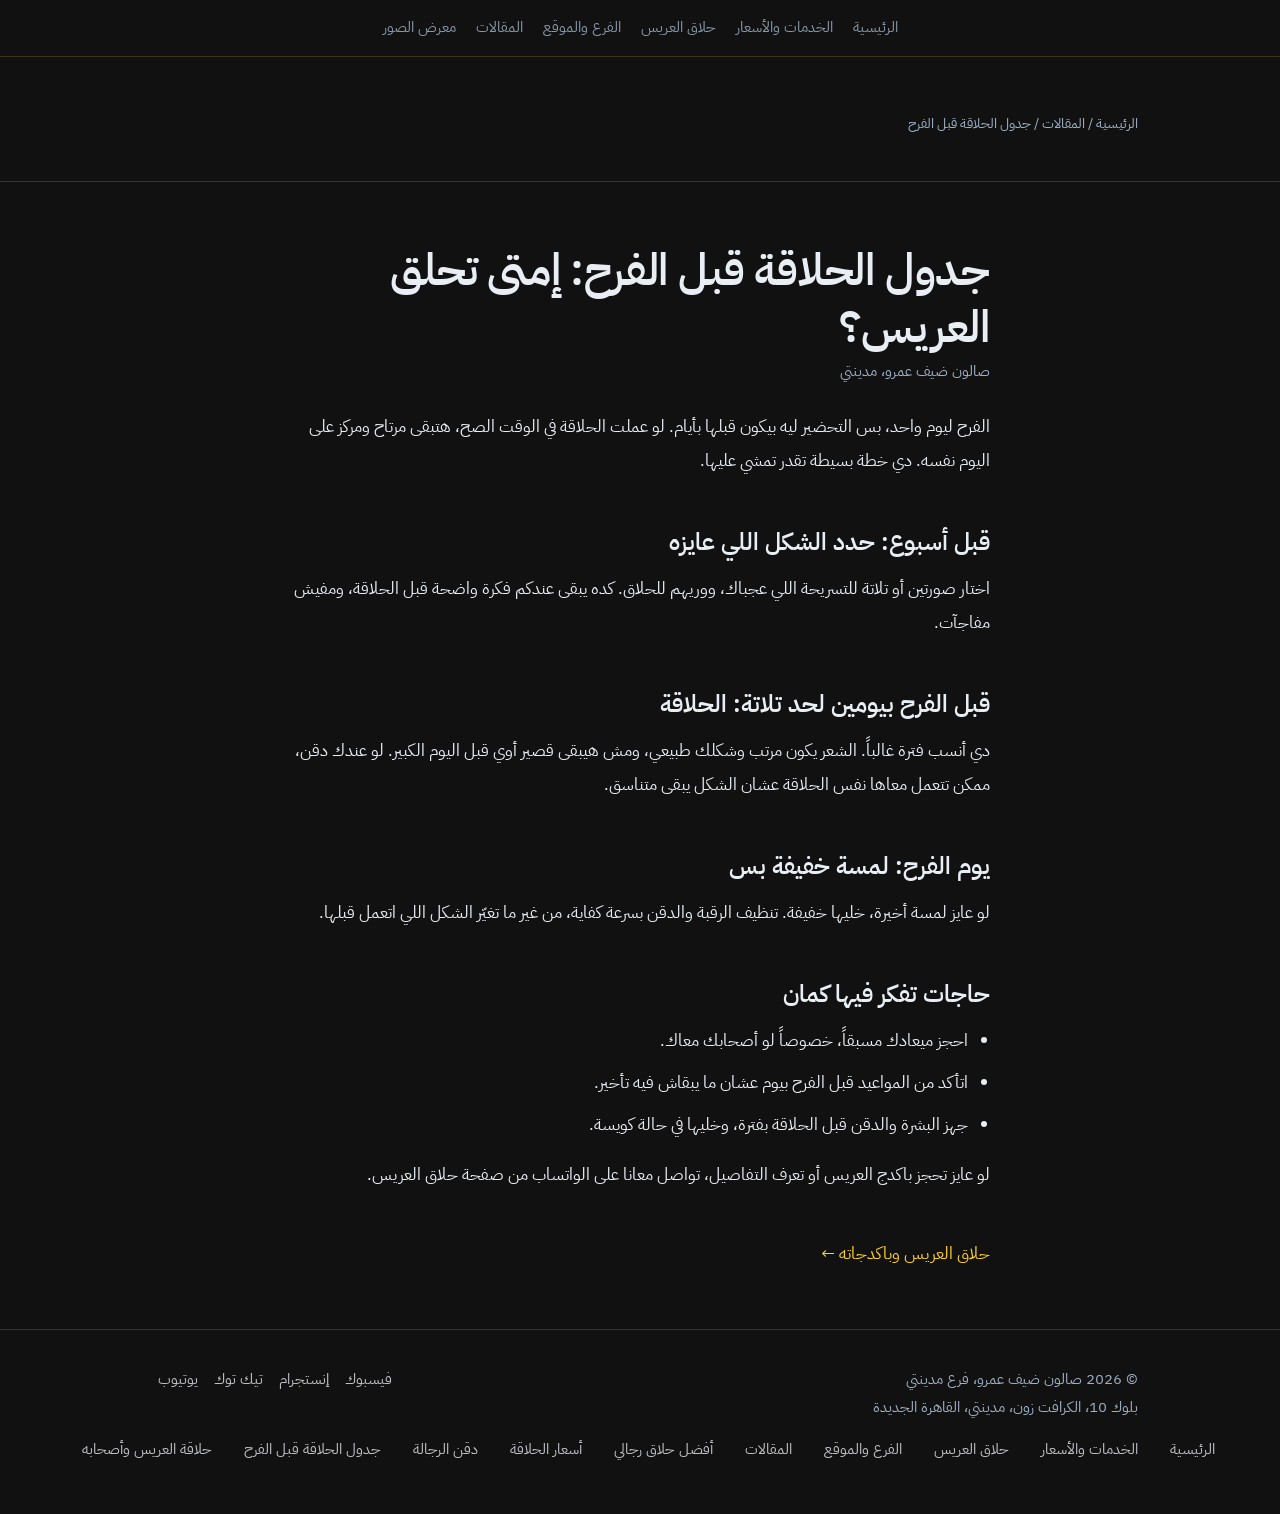
<file: hallaq-groom-before-wedding.html>
<!DOCTYPE html>
<html lang="ar" dir="rtl">
<head>
<meta charset="utf-8">
<meta name="viewport" content="width=device-width, initial-scale=1, viewport-fit=cover">
<meta name="google-site-verification" content="p2BvHKPL-eeVJD3A9-b64MeWA4FvJCtRLkesO1QlZS8" />
<link rel="icon" href="data:image/svg+xml,%3Csvg xmlns='http://www.w3.org/2000/svg' viewBox='0 0 64 64'%3E%3Crect width='64' height='64' rx='14' fill='%23111'/%3E%3Ctext x='32' y='47' font-size='40' text-anchor='middle' fill='%23ffd21f' font-family='sans-serif'%3E%D8%B6%3C/text%3E%3C/svg%3E">
<link rel="preconnect" href="https://fonts.googleapis.com">
<link rel="preconnect" href="https://fonts.gstatic.com" crossorigin>
<link href="https://fonts.googleapis.com/css2?family=Reem+Kufi:wght@500;700&family=IBM+Plex+Sans+Arabic:wght@400;500;600&display=swap" rel="stylesheet">
<style>
:root{
  --bg:#111111; --bg2:#191919; --line:#3a3418; --text:#e9eef4; --mute:#9db0c4;
  --neon:#ffd21f; --neon-soft:rgba(255,210,31,.35); --ok:#5ad19a; --off:#e07a6a;
  --safe-t:env(safe-area-inset-top,0px); --safe-b:env(safe-area-inset-bottom,0px);
}
*{box-sizing:border-box;margin:0;padding:0}
html{scroll-behavior:smooth;scroll-padding-top:70px}
body{background:var(--bg);color:var(--text);font-family:"IBM Plex Sans Arabic",Tahoma,sans-serif;line-height:1.8;font-size:17px;padding-top:var(--safe-t);padding-bottom:calc(76px + var(--safe-b))}
a{color:inherit;text-decoration:none}
:focus-visible{outline:2px solid var(--neon);outline-offset:3px}
.wrap{max-width:1040px;margin:0 auto;padding:0 22px}
h1,h2,h3{font-family:"Reem Kufi","IBM Plex Sans Arabic",Tahoma,sans-serif;font-weight:700;line-height:1.35}

/* hero */
.hero{position:relative;padding:64px 0 56px;border-bottom:1px solid var(--line);overflow:hidden;
  background:radial-gradient(ellipse at 50% 0%,#2a2410 0%,var(--bg) 62%)}
.status{display:inline-flex;align-items:center;gap:8px;border:1px solid var(--line);border-radius:99px;padding:4px 14px;font-size:15px;color:var(--mute)}
.dot{width:9px;height:9px;border-radius:50%;background:var(--mute)}
.status.open .dot{background:var(--ok);box-shadow:0 0 8px var(--ok)}
.status.closed .dot{background:var(--off)}
.logo{margin:22px 0 8px;line-height:0}
.logo img{display:block;width:min(560px,88%);height:auto}
.sr{position:absolute;width:1px;height:1px;overflow:hidden;clip:rect(0 0 0 0);white-space:nowrap}
.sub{font-size:clamp(18px,3.4vw,24px);color:var(--text);max-width:34ch}
.rate{margin-top:18px;display:flex;align-items:center;gap:12px;color:var(--mute);font-size:16px}
.rate b{font-family:"Reem Kufi",sans-serif;font-size:30px;color:var(--neon);font-weight:700}
.stars{color:var(--neon);letter-spacing:3px}
.cta{margin-top:30px;display:flex;flex-wrap:wrap;gap:12px}
.btn{display:inline-flex;align-items:center;justify-content:center;min-height:50px;padding:0 26px;border-radius:10px;font-weight:600;border:1px solid var(--neon);transition:background .2s,color .2s}
.btn.main{background:var(--neon);color:#161100}
.btn.main:hover{background:#ffe066}
.btn.ghost{color:var(--neon)}
.btn.ghost:hover{background:rgba(255,210,31,.12)}

/* sections */
section{padding:60px 0;border-bottom:1px solid var(--line)}
h2{font-size:clamp(28px,5vw,40px);margin-bottom:8px}
.lead{color:var(--mute);margin-bottom:30px;max-width:52ch}

/* info */
.info{display:grid;grid-template-columns:repeat(auto-fit,minmax(250px,1fr));gap:0;border:1px solid var(--line);border-radius:14px;overflow:hidden}
.info>div{padding:24px;background:var(--bg2);border-inline-start:1px solid var(--line)}
.info>div:first-child{border-inline-start:0}
.info h3{font-size:20px;color:var(--neon);margin-bottom:6px}
.info p,.info a{color:var(--text)}
.info small{color:var(--mute);display:block}
.hours{list-style:none;margin-top:6px}
.hours li{display:flex;justify-content:space-between;gap:12px;font-size:16px;padding:2px 0}
.hours li.today{color:var(--neon);font-weight:600}

/* services */
.menu{display:grid;grid-template-columns:repeat(auto-fit,minmax(300px,1fr));gap:22px}
.grp{border:1px solid var(--neon);border-radius:16px;padding:22px 22px 14px;background:var(--bg2)}
.grp h3{font-size:26px;color:var(--neon);margin-bottom:10px}
.grp ul{list-style:none}
.grp li{display:flex;align-items:baseline;gap:10px;padding:7px 0;border-top:1px solid var(--line)}
.grp li:first-child{border-top:0}
.grp li span{flex:0 1 auto}
.grp li i{flex:1;border-bottom:1px dotted var(--line);transform:translateY(-4px);min-width:12px}
.grp li b{font-family:"Reem Kufi",sans-serif;font-size:21px;color:var(--text);font-weight:700;white-space:nowrap}
.grp li b small{font-size:13px;color:var(--mute);font-weight:400;margin-inline-start:4px}
.grp .sub2{color:var(--neon);font-size:14px}
.note{margin-top:18px;font-size:15px;color:var(--mute)}

/* reviews */
.rev{display:grid;grid-template-columns:repeat(auto-fit,minmax(240px,1fr));gap:18px}
.rev blockquote{padding:4px 18px 4px 0;border-inline-start:3px solid var(--neon);border-inline-start-width:3px}
.rev blockquote{padding-inline-start:16px;padding-inline-end:0}
.rev p{font-size:18px}
.rev cite{display:block;margin-top:8px;font-style:normal;font-size:14px;color:var(--mute)}
.rev-actions{margin-top:30px}
#reviews-widget{margin-top:30px}


/* about */
.about p{max-width:62ch;margin-bottom:16px;font-size:18px}
.en{margin-top:26px;padding-top:18px;border-top:1px solid var(--line);text-align:left;font-family:"IBM Plex Sans Arabic",system-ui,sans-serif}
.en h3{font-size:20px;color:var(--neon);margin-bottom:8px}
.en p{margin-bottom:12px;color:var(--mute);font-size:16px;max-width:62ch}
.chips{display:flex;flex-wrap:wrap;gap:8px;margin-top:22px}
.chips span{border:1px solid var(--line);border-radius:99px;padding:2px 14px;font-size:15px;color:var(--mute)}
/* gallery */
.gal{display:grid;grid-template-columns:repeat(4,1fr);grid-auto-rows:230px;gap:10px}
.gal figure{margin:0;overflow:hidden;border-radius:12px;border:1px solid var(--line);background:var(--bg2)}
.gal img{width:100%;height:100%;object-fit:cover;display:block}
.gal .big{grid-column:span 2;grid-row:span 2}
.gal .wide{grid-column:span 2}
@media(max-width:640px){.gal{grid-template-columns:repeat(2,1fr);grid-auto-rows:190px}}
/* faq */
.faq details{border-top:1px solid var(--line);padding:4px 2px}
.faq details:last-child{border-bottom:1px solid var(--line)}
.faq summary{cursor:pointer;list-style:none;padding:14px 0;font-weight:600;font-size:18px;display:flex;justify-content:space-between;gap:12px}
.faq summary::-webkit-details-marker{display:none}
.faq summary::after{content:"+";color:var(--neon);font-size:24px;line-height:1}
.faq details[open] summary::after{content:"\2212"}
.faq details p{color:var(--mute);padding:0 0 16px;max-width:62ch}
.social{display:flex;flex-wrap:wrap;gap:6px 0}
/* map */
.map{border:1px solid var(--line);border-radius:14px;overflow:hidden;background:var(--bg2)}
.map iframe{display:block;width:100%;height:380px;border:0;filter:saturate(.85)}
.addr{margin:18px 0 0;color:var(--mute)}

footer{padding:36px 0;color:var(--mute);font-size:15px}
footer .wrap{display:flex;flex-wrap:wrap;justify-content:space-between;gap:14px}
footer a{color:var(--text);margin-inline-end:16px}
footer a:hover{color:var(--neon)}

/* sticky bar (mobile) */
.bar{position:fixed;inset:auto 0 0 0;z-index:20;display:flex;gap:10px;padding:10px 14px calc(10px + var(--safe-b));background:rgba(17,17,17,.94);backdrop-filter:blur(8px);border-top:1px solid var(--line)}
.bar .btn{flex:1;min-height:48px;padding:0 10px}
@media(min-width:820px){.bar{display:none}body{padding-bottom:0}}
@media(max-width:640px){
  .menu{grid-template-columns:1fr}
  .info>div{border-inline-start:0;border-top:1px solid var(--line)}
  .info>div:first-child{border-top:0}
  .hero{padding-top:44px}
}

/* shared nav + pages */
.nav{display:flex;flex-wrap:wrap;gap:8px 20px;justify-content:center;padding:14px 22px;border-bottom:1px solid var(--line);background:var(--bg);position:sticky;top:0;z-index:15}
.nav a{color:var(--mute);font-size:15px}
.nav a:hover,.nav a.on{color:var(--neon)}
.pagehead{padding:56px 0 30px;border-bottom:1px solid var(--line)}
.pagehead p{color:var(--mute);max-width:60ch;margin-top:6px}
.crumbs{font-size:14px;color:var(--mute);margin-bottom:10px}
.crumbs a:hover{color:var(--neon)}
.article{max-width:70ch;margin:0 auto}
.article p{margin-bottom:16px;font-size:18px}
.article h2{font-size:28px;margin:36px 0 12px}
.article ul{margin:0 0 16px;padding-inline-start:22px}
.article li{margin-bottom:8px;font-size:18px}
.article .meta{color:var(--mute);font-size:15px;margin-bottom:24px}
.cards{display:grid;grid-template-columns:repeat(auto-fit,minmax(260px,1fr));gap:18px}
.card{border:1px solid var(--line);border-radius:14px;padding:22px;background:var(--bg2);display:block}
.card:hover{border-color:var(--neon)}
.card h3{color:var(--neon);font-size:22px;margin-bottom:8px}
.card p{color:var(--mute)}
.backlink{display:inline-block;margin-top:30px;color:var(--neon)}
</style>

<title>جدول الحلاقة قبل الفرح: إمتى تحلق العريس؟</title>
<meta name="description" content="جدول بسيط لحلاقة العريس قبل الفرح: إمتى تحجز، وإمتى تحلق، وإزاي تحافظ على شكلك في يوم الفرح.">
<link rel="canonical" href="https://deifamrsalon.vercel.app/hallaq-groom-before-wedding.html">
<meta property="og:type" content="website">
<meta property="og:locale" content="ar_EG">
<meta property="og:site_name" content="صالون ضيف عمرو">
<meta property="og:title" content="جدول الحلاقة قبل الفرح: إمتى تحلق العريس؟">
<meta property="og:description" content="جدول بسيط لحلاقة العريس قبل الفرح: إمتى تحجز، وإمتى تحلق، وإزاي تحافظ على شكلك في يوم الفرح.">
<meta property="og:url" content="https://deifamrsalon.vercel.app/hallaq-groom-before-wedding.html">
<meta property="og:image" content="https://deifamrsalon.vercel.app/og-deif-amr-madinaty.jpg">
<meta name="twitter:card" content="summary_large_image">
<script type="application/ld+json">{"@context": "https://schema.org", "@type": "Article", "headline": "جدول الحلاقة قبل الفرح: إمتى تحلق العريس؟", "description": "جدول بسيط لحلاقة العريس قبل الفرح: إمتى تحجز، وإمتى تحلق، وإزاي تحافظ على شكلك في يوم الفرح.", "inLanguage": "ar-EG", "author": {"@type": "Organization", "name": "صالون ضيف عمرو"}, "publisher": {"@type": "Organization", "name": "صالون ضيف عمرو"}, "mainEntityOfPage": "https://deifamrsalon.vercel.app/hallaq-groom-before-wedding.html"}</script>
<link rel="stylesheet" href="/polish.css">
</head>
<body>
<nav class="nav" aria-label="التنقل">
  <a href="/index.html">الرئيسية</a>
  <a href="/services.html">الخدمات والأسعار</a>
  <a href="/grooms.html">حلاق العريس</a>
  <a href="/location.html">الفرع والموقع</a>
  <a href="/blog.html">المقالات</a><a href="/gallery.html">معرض الصور</a>
</nav>
<main>
<div class="pagehead"><div class="wrap">
  <div class="crumbs"><a href="/index.html">الرئيسية</a> / <a href="/blog.html">المقالات</a> / جدول الحلاقة قبل الفرح</div>
</div></div>
<section><div class="wrap"><article class="article">
<h1>جدول الحلاقة قبل الفرح: إمتى تحلق العريس؟</h1>
<p class="meta">صالون ضيف عمرو، مدينتي</p>
<p>الفرح ليوم واحد، بس التحضير ليه بيكون قبلها بأيام. لو عملت الحلاقة في الوقت الصح، هتبقى مرتاح ومركز على اليوم نفسه. دي خطة بسيطة تقدر تمشي عليها.</p>
<h2>قبل أسبوع: حدد الشكل اللي عايزه</h2>
<p>اختار صورتين أو تلاتة للتسريحة اللي عجباك، ووريهم للحلاق. كده يبقى عندكم فكرة واضحة قبل الحلاقة، ومفيش مفاجآت.</p>
<h2>قبل الفرح بيومين لحد تلاتة: الحلاقة</h2>
<p>دي أنسب فترة غالباً. الشعر يكون مرتب وشكلك طبيعي، ومش هيبقى قصير أوي قبل اليوم الكبير. لو عندك دقن، ممكن تتعمل معاها نفس الحلاقة عشان الشكل يبقى متناسق.</p>
<h2>يوم الفرح: لمسة خفيفة بس</h2>
<p>لو عايز لمسة أخيرة، خليها خفيفة. تنظيف الرقبة والدقن بسرعة كفاية، من غير ما تغيّر الشكل اللي اتعمل قبلها.</p>
<h2>حاجات تفكر فيها كمان</h2>
<ul>
<li>احجز ميعادك مسبقاً، خصوصاً لو أصحابك معاك.</li>
<li>اتأكد من المواعيد قبل الفرح بيوم عشان ما يبقاش فيه تأخير.</li>
<li>جهز البشرة والدقن قبل الحلاقة بفترة، وخليها في حالة كويسة.</li>
</ul>
<p>لو عايز تحجز باكدج العريس أو تعرف التفاصيل، تواصل معانا على الواتساب من <a href="/grooms.html">صفحة حلاق العريس</a>.</p>
<a class="backlink" href="/grooms.html">حلاق العريس وباكدجاته ←</a>
</article></div></section>
</main>
<footer>
  <div class="wrap">
    <div>© <span id="yr"></span> صالون ضيف عمرو، فرع مدينتي<br>بلوك 10، الكرافت زون، مدينتي، القاهرة الجديدة</div>
    <div>
      <div class="social"><a href="https://www.facebook.com/share/1DM6DU79tr/" rel="noopener">فيسبوك</a><a href="https://www.instagram.com/deif_amr_salon1" rel="noopener">إنستجرام</a><a href="https://www.tiktok.com/@deifamrsalon" rel="noopener">تيك توك</a><a href="https://youtube.com/@deif-amr" rel="noopener">يوتيوب</a></div>
    </div>
  </div>
<nav class="fnav" aria-label="روابط سريعة" style="display:flex;flex-wrap:wrap;gap:8px 16px;justify-content:center;margin:14px 0"><a href="/">الرئيسية</a><a href="/services.html">الخدمات والأسعار</a><a href="/grooms.html">حلاق العريس</a><a href="/location.html">الفرع والموقع</a><a href="/blog.html">المقالات</a><a href="/afdal-hallaq-madinaty.html">أفضل حلاق رجالي</a><a href="/prices-madinaty.html">أسعار الحلاقة</a><a href="/beard-care.html">دقن الرجالة</a><a href="/hallaq-groom-before-wedding.html">جدول الحلاقة قبل الفرح</a><a href="/groom-friends-haircut.html">حلاقة العريس وأصحابه</a></nav>
</footer>

<div class="bar">
  <a class="btn main" href="tel:+201155523508">اتصل</a>
  <a class="btn ghost" href="https://wa.me/201155523508" rel="noopener">واتساب</a>
  <a class="btn ghost" href="https://www.google.com/maps/dir/?api=1&destination=30.077357,31.6751165&destination_place_id=ChIJwVqhSTP1VxQRR6OQVAXI5ig" rel="noopener">الاتجاهات</a>
</div>
<script>document.getElementById("yr").textContent=new Date().getFullYear();</script>
</body>
</html>
</file>
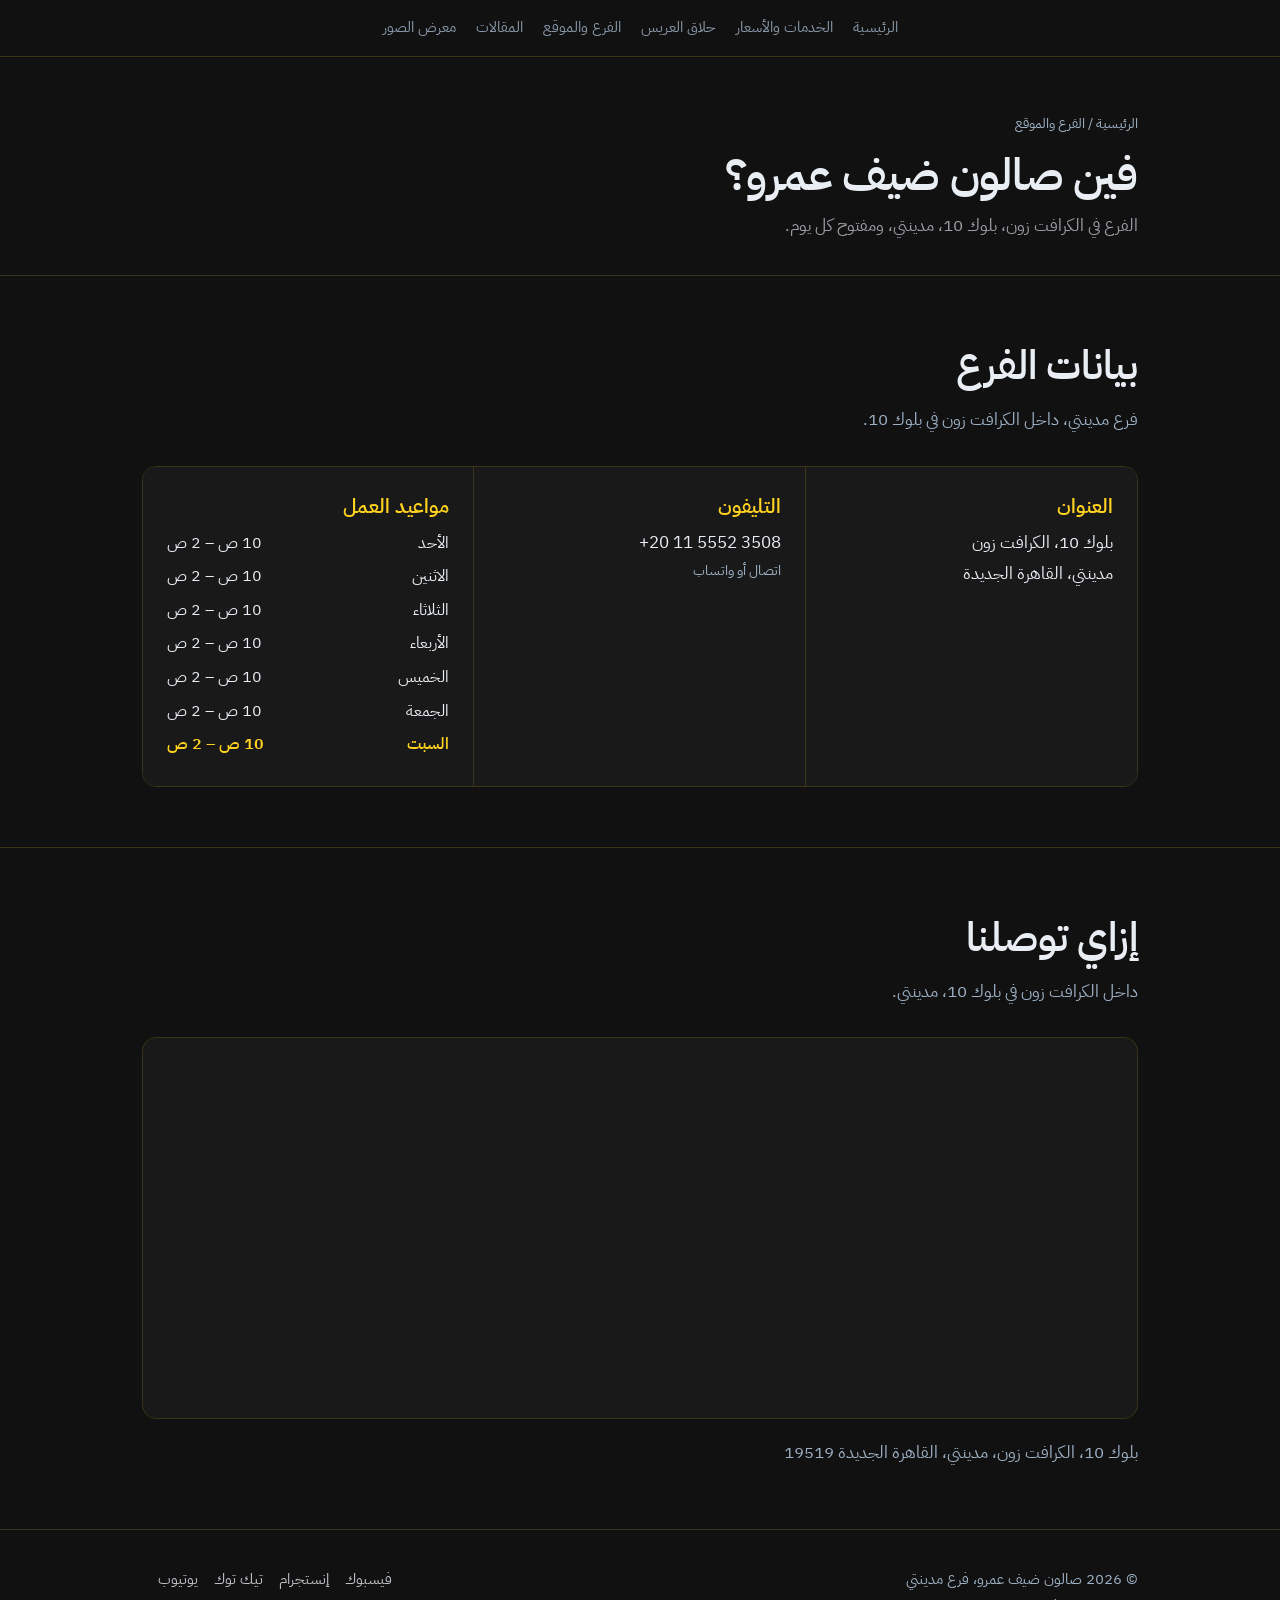
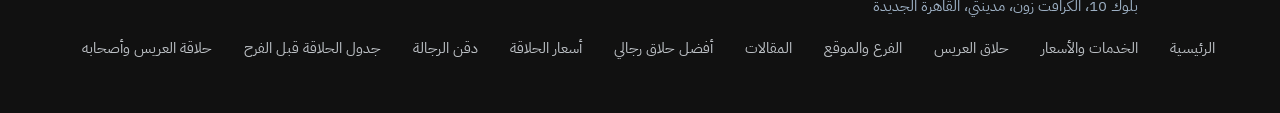
<file: location.html>
<!DOCTYPE html>
<html lang="ar" dir="rtl">
<head>
<meta charset="utf-8">
<meta name="viewport" content="width=device-width, initial-scale=1, viewport-fit=cover">
<title>فين صالون ضيف عمرو في مدينتي | الكرافت زون بلوك 10 والمواعيد</title>
<meta name="description" content="موقع صالون ضيف عمرو: الكرافت زون بلوك 10، مدينتي، القاهرة الجديدة. مفتوح يوميًا من 10 الصبح لحد 2 بعد منتصف الليل.">
<meta name="google-site-verification" content="p2BvHKPL-eeVJD3A9-b64MeWA4FvJCtRLkesO1QlZS8" />
<link rel="canonical" href="https://deifamrsalon.vercel.app/location.html">
<link rel="icon" href="data:image/svg+xml,%3Csvg xmlns='http://www.w3.org/2000/svg' viewBox='0 0 64 64'%3E%3Crect width='64' height='64' rx='14' fill='%23111'/%3E%3Ctext x='32' y='47' font-size='40' text-anchor='middle' fill='%23ffd21f' font-family='sans-serif'%3E%D8%B6%3C/text%3E%3C/svg%3E">
<meta property="og:type" content="website">
<meta property="og:locale" content="ar_EG">
<meta property="og:site_name" content="صالون ضيف عمرو">
<meta property="og:title" content="فين صالون ضيف عمرو في مدينتي | الكرافت زون بلوك 10 والمواعيد">
<meta property="og:description" content="موقع صالون ضيف عمرو: الكرافت زون بلوك 10، مدينتي، القاهرة الجديدة. مفتوح يوميًا من 10 الصبح لحد 2 بعد منتصف الليل.">
<meta property="og:url" content="https://deifamrsalon.vercel.app/location.html">
<meta property="og:image" content="https://deifamrsalon.vercel.app/og-deif-amr-madinaty.jpg">
<meta name="twitter:card" content="summary_large_image">
<link rel="preconnect" href="https://fonts.googleapis.com">
<link rel="preconnect" href="https://fonts.gstatic.com" crossorigin>
<link href="https://fonts.googleapis.com/css2?family=Reem+Kufi:wght@500;700&family=IBM+Plex+Sans+Arabic:wght@400;500;600&display=swap" rel="stylesheet">
<script type="application/ld+json">{"@context": "https://schema.org", "@type": "BarberShop", "url": "https://deifamrsalon.vercel.app/", "image": "https://deifamrsalon.vercel.app/og-deif-amr-madinaty.jpg", "name": "صالون ضيف عمرو", "alternateName": ["Deif Amr", "Deif Amr Barbershop Madinaty"], "description": "صالون حلاقة رجالي في الكرافت زون بلوك 10، مدينتي.", "telephone": "+201155523508", "address": {"@type": "PostalAddress", "streetAddress": "بلوك 10، الكرافت زون، مدينتي", "addressLocality": "القاهرة الجديدة", "addressRegion": "القاهرة", "postalCode": "19519", "addressCountry": "EG"}, "geo": {"@type": "GeoCoordinates", "latitude": 30.077357, "longitude": 31.6751165}, "openingHoursSpecification": [{"@type": "OpeningHoursSpecification", "dayOfWeek": ["Monday", "Tuesday", "Wednesday", "Thursday", "Friday", "Saturday", "Sunday"], "opens": "10:00", "closes": "02:00"}], "hasMap": "https://www.google.com/maps/search/?api=1&query=30.077357,31.6751165&query_place_id=ChIJwVqhSTP1VxQRR6OQVAXI5ig", "priceRange": "130 - 900 EGP", "sameAs": ["https://www.facebook.com/share/1DM6DU79tr/", "https://www.instagram.com/deif_amr_salon1", "https://www.tiktok.com/@deifamrsalon", "https://youtube.com/@deif-amr"]}</script>
<style>
:root{
  --bg:#111111; --bg2:#191919; --line:#3a3418; --text:#e9eef4; --mute:#9db0c4;
  --neon:#ffd21f; --neon-soft:rgba(255,210,31,.35); --ok:#5ad19a; --off:#e07a6a;
  --safe-t:env(safe-area-inset-top,0px); --safe-b:env(safe-area-inset-bottom,0px);
}
*{box-sizing:border-box;margin:0;padding:0}
html{scroll-behavior:smooth;scroll-padding-top:70px}
body{background:var(--bg);color:var(--text);font-family:"IBM Plex Sans Arabic",Tahoma,sans-serif;line-height:1.8;font-size:17px;padding-top:var(--safe-t);padding-bottom:calc(76px + var(--safe-b))}
a{color:inherit;text-decoration:none}
:focus-visible{outline:2px solid var(--neon);outline-offset:3px}
.wrap{max-width:1040px;margin:0 auto;padding:0 22px}
h1,h2,h3{font-family:"Reem Kufi","IBM Plex Sans Arabic",Tahoma,sans-serif;font-weight:700;line-height:1.35}

/* hero */
.hero{position:relative;padding:64px 0 56px;border-bottom:1px solid var(--line);overflow:hidden;
  background:radial-gradient(ellipse at 50% 0%,#2a2410 0%,var(--bg) 62%)}
.status{display:inline-flex;align-items:center;gap:8px;border:1px solid var(--line);border-radius:99px;padding:4px 14px;font-size:15px;color:var(--mute)}
.dot{width:9px;height:9px;border-radius:50%;background:var(--mute)}
.status.open .dot{background:var(--ok);box-shadow:0 0 8px var(--ok)}
.status.closed .dot{background:var(--off)}
.logo{margin:22px 0 8px;line-height:0}
.logo img{display:block;width:min(560px,88%);height:auto}
.sr{position:absolute;width:1px;height:1px;overflow:hidden;clip:rect(0 0 0 0);white-space:nowrap}
.sub{font-size:clamp(18px,3.4vw,24px);color:var(--text);max-width:34ch}
.rate{margin-top:18px;display:flex;align-items:center;gap:12px;color:var(--mute);font-size:16px}
.rate b{font-family:"Reem Kufi",sans-serif;font-size:30px;color:var(--neon);font-weight:700}
.stars{color:var(--neon);letter-spacing:3px}
.cta{margin-top:30px;display:flex;flex-wrap:wrap;gap:12px}
.btn{display:inline-flex;align-items:center;justify-content:center;min-height:50px;padding:0 26px;border-radius:10px;font-weight:600;border:1px solid var(--neon);transition:background .2s,color .2s}
.btn.main{background:var(--neon);color:#161100}
.btn.main:hover{background:#ffe066}
.btn.ghost{color:var(--neon)}
.btn.ghost:hover{background:rgba(255,210,31,.12)}

/* sections */
section{padding:60px 0;border-bottom:1px solid var(--line)}
h2{font-size:clamp(28px,5vw,40px);margin-bottom:8px}
.lead{color:var(--mute);margin-bottom:30px;max-width:52ch}

/* info */
.info{display:grid;grid-template-columns:repeat(auto-fit,minmax(250px,1fr));gap:0;border:1px solid var(--line);border-radius:14px;overflow:hidden}
.info>div{padding:24px;background:var(--bg2);border-inline-start:1px solid var(--line)}
.info>div:first-child{border-inline-start:0}
.info h3{font-size:20px;color:var(--neon);margin-bottom:6px}
.info p,.info a{color:var(--text)}
.info small{color:var(--mute);display:block}
.hours{list-style:none;margin-top:6px}
.hours li{display:flex;justify-content:space-between;gap:12px;font-size:16px;padding:2px 0}
.hours li.today{color:var(--neon);font-weight:600}

/* services */
.menu{display:grid;grid-template-columns:repeat(auto-fit,minmax(300px,1fr));gap:22px}
.grp{border:1px solid var(--neon);border-radius:16px;padding:22px 22px 14px;background:var(--bg2)}
.grp h3{font-size:26px;color:var(--neon);margin-bottom:10px}
.grp ul{list-style:none}
.grp li{display:flex;align-items:baseline;gap:10px;padding:7px 0;border-top:1px solid var(--line)}
.grp li:first-child{border-top:0}
.grp li span{flex:0 1 auto}
.grp li i{flex:1;border-bottom:1px dotted var(--line);transform:translateY(-4px);min-width:12px}
.grp li b{font-family:"Reem Kufi",sans-serif;font-size:21px;color:var(--text);font-weight:700;white-space:nowrap}
.grp li b small{font-size:13px;color:var(--mute);font-weight:400;margin-inline-start:4px}
.grp .sub2{color:var(--neon);font-size:14px}
.note{margin-top:18px;font-size:15px;color:var(--mute)}

/* reviews */
.rev{display:grid;grid-template-columns:repeat(auto-fit,minmax(240px,1fr));gap:18px}
.rev blockquote{padding:4px 18px 4px 0;border-inline-start:3px solid var(--neon);border-inline-start-width:3px}
.rev blockquote{padding-inline-start:16px;padding-inline-end:0}
.rev p{font-size:18px}
.rev cite{display:block;margin-top:8px;font-style:normal;font-size:14px;color:var(--mute)}
.rev-actions{margin-top:30px}
#reviews-widget{margin-top:30px}


/* about */
.about p{max-width:62ch;margin-bottom:16px;font-size:18px}
.en{margin-top:26px;padding-top:18px;border-top:1px solid var(--line);text-align:left;font-family:"IBM Plex Sans Arabic",system-ui,sans-serif}
.en h3{font-size:20px;color:var(--neon);margin-bottom:8px}
.en p{margin-bottom:12px;color:var(--mute);font-size:16px;max-width:62ch}
.chips{display:flex;flex-wrap:wrap;gap:8px;margin-top:22px}
.chips span{border:1px solid var(--line);border-radius:99px;padding:2px 14px;font-size:15px;color:var(--mute)}
/* gallery */
.gal{display:grid;grid-template-columns:repeat(4,1fr);grid-auto-rows:230px;gap:10px}
.gal figure{margin:0;overflow:hidden;border-radius:12px;border:1px solid var(--line);background:var(--bg2)}
.gal img{width:100%;height:100%;object-fit:cover;display:block}
.gal .big{grid-column:span 2;grid-row:span 2}
.gal .wide{grid-column:span 2}
@media(max-width:640px){.gal{grid-template-columns:repeat(2,1fr);grid-auto-rows:190px}}
/* faq */
.faq details{border-top:1px solid var(--line);padding:4px 2px}
.faq details:last-child{border-bottom:1px solid var(--line)}
.faq summary{cursor:pointer;list-style:none;padding:14px 0;font-weight:600;font-size:18px;display:flex;justify-content:space-between;gap:12px}
.faq summary::-webkit-details-marker{display:none}
.faq summary::after{content:"+";color:var(--neon);font-size:24px;line-height:1}
.faq details[open] summary::after{content:"\2212"}
.faq details p{color:var(--mute);padding:0 0 16px;max-width:62ch}
.social{display:flex;flex-wrap:wrap;gap:6px 0}
/* map */
.map{border:1px solid var(--line);border-radius:14px;overflow:hidden;background:var(--bg2)}
.map iframe{display:block;width:100%;height:380px;border:0;filter:saturate(.85)}
.addr{margin:18px 0 0;color:var(--mute)}

footer{padding:36px 0;color:var(--mute);font-size:15px}
footer .wrap{display:flex;flex-wrap:wrap;justify-content:space-between;gap:14px}
footer a{color:var(--text);margin-inline-end:16px}
footer a:hover{color:var(--neon)}

/* sticky bar (mobile) */
.bar{position:fixed;inset:auto 0 0 0;z-index:20;display:flex;gap:10px;padding:10px 14px calc(10px + var(--safe-b));background:rgba(17,17,17,.94);backdrop-filter:blur(8px);border-top:1px solid var(--line)}
.bar .btn{flex:1;min-height:48px;padding:0 10px}
@media(min-width:820px){.bar{display:none}body{padding-bottom:0}}
@media(max-width:640px){
  .menu{grid-template-columns:1fr}
  .info>div{border-inline-start:0;border-top:1px solid var(--line)}
  .info>div:first-child{border-top:0}
  .hero{padding-top:44px}
}

/* shared nav + pages */
.nav{display:flex;flex-wrap:wrap;gap:8px 20px;justify-content:center;padding:14px 22px;border-bottom:1px solid var(--line);background:var(--bg);position:sticky;top:0;z-index:15}
.nav a{color:var(--mute);font-size:15px}
.nav a:hover,.nav a.on{color:var(--neon)}
.pagehead{padding:56px 0 30px;border-bottom:1px solid var(--line)}
.pagehead p{color:var(--mute);max-width:60ch;margin-top:6px}
.crumbs{font-size:14px;color:var(--mute);margin-bottom:10px}
.crumbs a:hover{color:var(--neon)}
.article{max-width:70ch;margin:0 auto}
.article p{margin-bottom:16px;font-size:18px}
.article h2{font-size:28px;margin:36px 0 12px}
.article ul{margin:0 0 16px;padding-inline-start:22px}
.article li{margin-bottom:8px;font-size:18px}
.article .meta{color:var(--mute);font-size:15px;margin-bottom:24px}
.cards{display:grid;grid-template-columns:repeat(auto-fit,minmax(260px,1fr));gap:18px}
.card{border:1px solid var(--line);border-radius:14px;padding:22px;background:var(--bg2);display:block}
.card:hover{border-color:var(--neon)}
.card h3{color:var(--neon);font-size:22px;margin-bottom:8px}
.card p{color:var(--mute)}
.backlink{display:inline-block;margin-top:30px;color:var(--neon)}
</style>
<link rel="stylesheet" href="/polish.css">
</head>
<body>
<nav class="nav" aria-label="التنقل">
  <a href="/index.html">الرئيسية</a>
  <a href="/services.html">الخدمات والأسعار</a>
  <a href="/grooms.html">حلاق العريس</a>
  <a href="/location.html">الفرع والموقع</a>
  <a href="/blog.html">المقالات</a><a href="/gallery.html">معرض الصور</a>
</nav>
<main>
<div class="pagehead"><div class="wrap">
  <div class="crumbs"><a href="/index.html">الرئيسية</a> / الفرع والموقع</div>
  <h1>فين صالون ضيف عمرو؟</h1>
  <p>الفرع في الكرافت زون، بلوك 10، مدينتي، ومفتوح كل يوم.</p>
</div></div>
<section id="info">
  <div class="wrap">
    <h2>بيانات الفرع</h2>
    <p class="lead">فرع مدينتي، داخل الكرافت زون في بلوك 10.</p>
    <div class="info">
      <div>
        <h3>العنوان</h3>
        <p>بلوك 10، الكرافت زون<br>مدينتي، القاهرة الجديدة</p>
      </div>
      <div>
        <h3>التليفون</h3>
        <p><a href="tel:+201155523508" dir="ltr">+20 11 5552 3508</a></p>
        <small>اتصال أو واتساب</small>
      </div>
      <div>
        <h3>مواعيد العمل</h3>
        <ul class="hours" id="hours"></ul>
      </div>
    </div>
  </div>
</section>
<section id="location">
  <div class="wrap">
    <h2>إزاي توصلنا</h2>
    <p class="lead">داخل الكرافت زون في بلوك 10، مدينتي.</p>
    <div class="map">
      <iframe title="موقع صالون ضيف عمرو على الخريطة" loading="lazy" referrerpolicy="no-referrer-when-downgrade"
        src="https://maps.google.com/maps?q=30.077357,31.6751165&z=17&hl=ar&output=embed"></iframe>
    </div>
    <p class="addr">بلوك 10، الكرافت زون، مدينتي، القاهرة الجديدة 19519</p>
  </div>
</section>
</main>
<footer>
  <div class="wrap">
    <div>© <span id="yr"></span> صالون ضيف عمرو، فرع مدينتي<br>بلوك 10، الكرافت زون، مدينتي، القاهرة الجديدة</div>
    <div>
      <div class="social"><a href="https://www.facebook.com/share/1DM6DU79tr/" rel="noopener">فيسبوك</a><a href="https://www.instagram.com/deif_amr_salon1" rel="noopener">إنستجرام</a><a href="https://www.tiktok.com/@deifamrsalon" rel="noopener">تيك توك</a><a href="https://youtube.com/@deif-amr" rel="noopener">يوتيوب</a></div>
    </div>
  </div>
<nav class="fnav" aria-label="روابط سريعة" style="display:flex;flex-wrap:wrap;gap:8px 16px;justify-content:center;margin:14px 0"><a href="/">الرئيسية</a><a href="/services.html">الخدمات والأسعار</a><a href="/grooms.html">حلاق العريس</a><a href="/location.html">الفرع والموقع</a><a href="/blog.html">المقالات</a><a href="/afdal-hallaq-madinaty.html">أفضل حلاق رجالي</a><a href="/prices-madinaty.html">أسعار الحلاقة</a><a href="/beard-care.html">دقن الرجالة</a><a href="/hallaq-groom-before-wedding.html">جدول الحلاقة قبل الفرح</a><a href="/groom-friends-haircut.html">حلاقة العريس وأصحابه</a></nav>
</footer>

<div class="bar">
  <a class="btn main" href="tel:+201155523508">اتصل</a>
  <a class="btn ghost" href="https://wa.me/201155523508" rel="noopener">واتساب</a>
  <a class="btn ghost" href="https://www.google.com/maps/dir/?api=1&destination=30.077357,31.6751165&destination_place_id=ChIJwVqhSTP1VxQRR6OQVAXI5ig" rel="noopener">الاتجاهات</a>
</div>
<script>(function(){
  var days=["الأحد","الاثنين","الثلاثاء","الأربعاء","الخميس","الجمعة","السبت"];
  var n=new Date();
  try{
    var p=new Intl.DateTimeFormat("en-US",{timeZone:"Africa/Cairo",weekday:"short",hour:"numeric",hour12:false}).formatToParts(new Date());
    var o={};p.forEach(function(x){o[x.type]=x.value});
    var idx=["Sun","Mon","Tue","Wed","Thu","Fri","Sat"].indexOf(o.weekday);
    n={d:idx,h:parseInt(o.hour,10)%24};
  }catch(e){n={d:n.getDay(),h:n.getHours()};}
  var today=(n.h<2)?(n.d+6)%7:n.d;
  var h="";
  days.forEach(function(d,i){h+='<li'+(i===today?' class="today"':'')+'><span>'+d+'</span><span>10 ص – 2 ص</span></li>'});
  document.getElementById("hours").innerHTML=h;
  document.getElementById("yr").textContent=new Date().getFullYear();
})();</script>
</body>
</html>
</file>
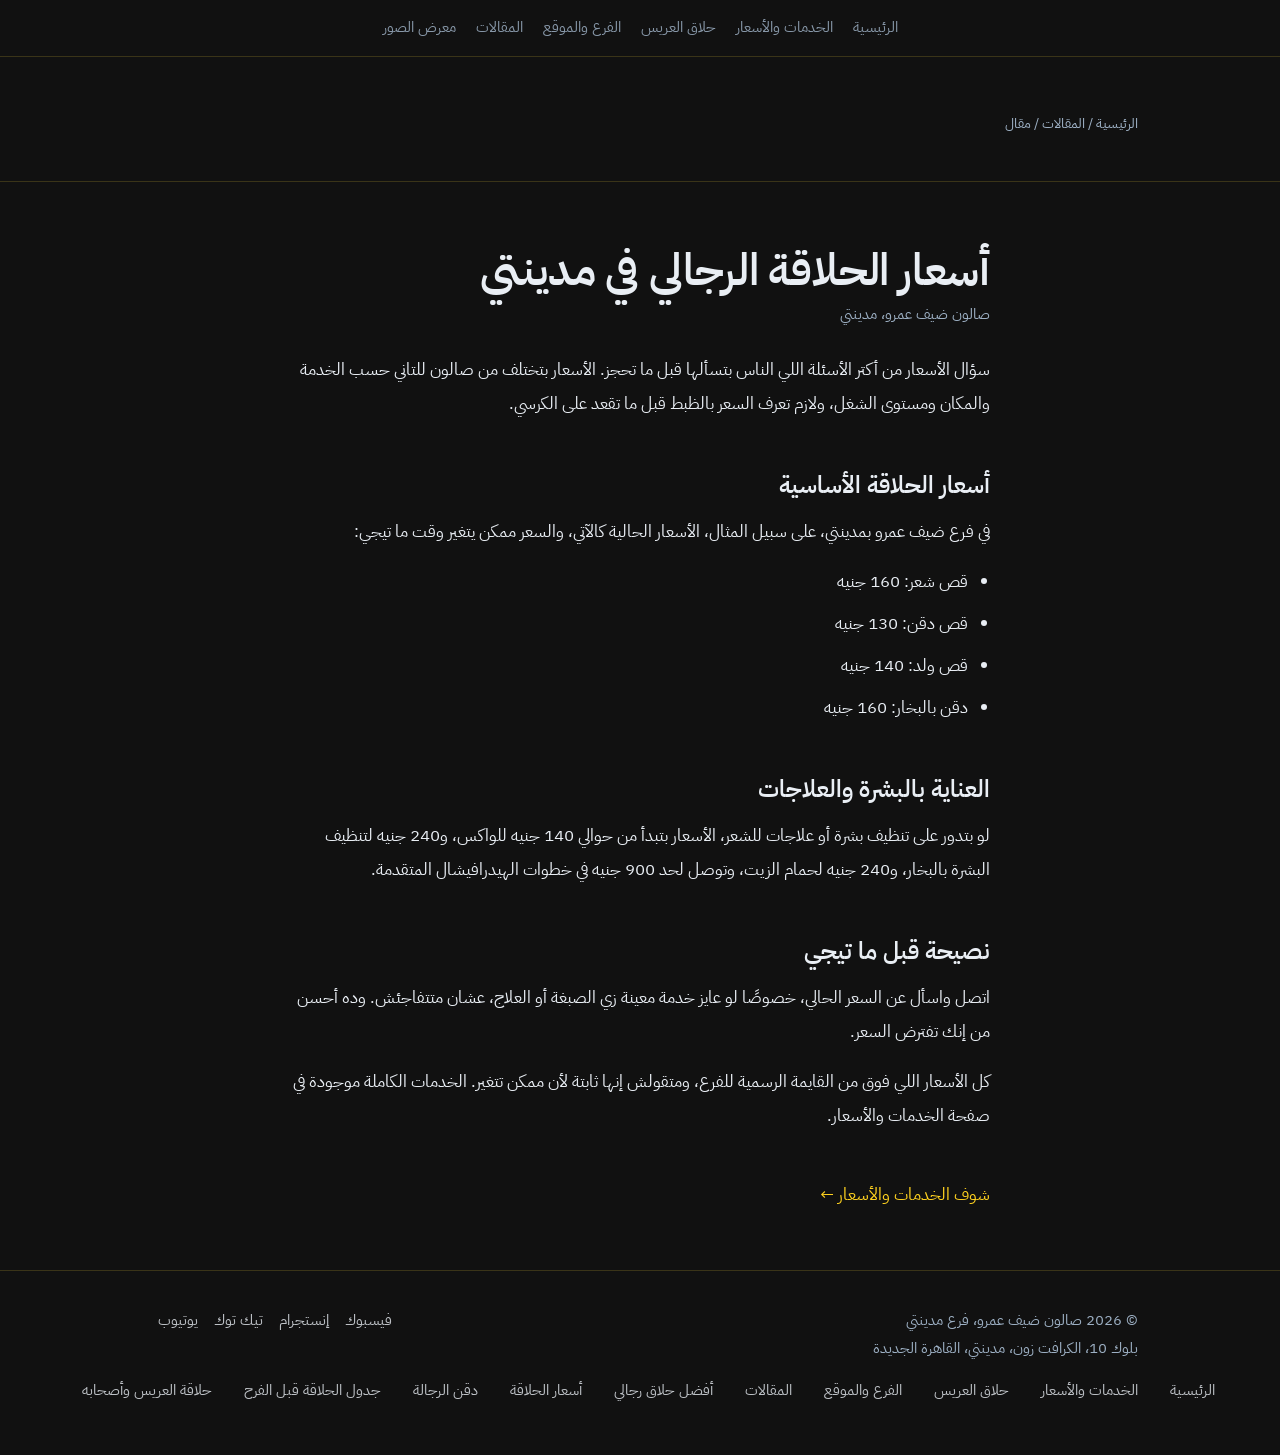
<file: prices-madinaty.html>
<!DOCTYPE html>
<html lang="ar" dir="rtl">
<head>
<meta charset="utf-8">
<meta name="viewport" content="width=device-width, initial-scale=1, viewport-fit=cover">
<title>أسعار الحلاقة الرجالي في مدينتي | صالون ضيف عمرو</title>
<meta name="description" content="إيه اللي ممكن تتوقعه من أسعار قص الشعر والدقن والعناية في مدينتي، ونصايح عشان تعرف السعر قبل ما تيجي.">
<meta name="google-site-verification" content="p2BvHKPL-eeVJD3A9-b64MeWA4FvJCtRLkesO1QlZS8" />
<link rel="canonical" href="https://deifamrsalon.vercel.app/prices-madinaty.html">
<link rel="icon" href="data:image/svg+xml,%3Csvg xmlns='http://www.w3.org/2000/svg' viewBox='0 0 64 64'%3E%3Crect width='64' height='64' rx='14' fill='%23111'/%3E%3Ctext x='32' y='47' font-size='40' text-anchor='middle' fill='%23ffd21f' font-family='sans-serif'%3E%D8%B6%3C/text%3E%3C/svg%3E">
<meta property="og:type" content="website">
<meta property="og:locale" content="ar_EG">
<meta property="og:site_name" content="صالون ضيف عمرو">
<meta property="og:title" content="أسعار الحلاقة الرجالي في مدينتي | صالون ضيف عمرو">
<meta property="og:description" content="إيه اللي ممكن تتوقعه من أسعار قص الشعر والدقن والعناية في مدينتي، ونصايح عشان تعرف السعر قبل ما تيجي.">
<meta property="og:url" content="https://deifamrsalon.vercel.app/prices-madinaty.html">
<meta property="og:image" content="https://deifamrsalon.vercel.app/og-deif-amr-madinaty.jpg">
<meta name="twitter:card" content="summary_large_image">
<link rel="preconnect" href="https://fonts.googleapis.com">
<link rel="preconnect" href="https://fonts.gstatic.com" crossorigin>
<link href="https://fonts.googleapis.com/css2?family=Reem+Kufi:wght@500;700&family=IBM+Plex+Sans+Arabic:wght@400;500;600&display=swap" rel="stylesheet">
<script type="application/ld+json">{"@context":"https://schema.org","@type":"Article","headline":"أسعار الحلاقة الرجالي في مدينتي","inLanguage":"ar-EG","author":{"@type":"Organization","name":"صالون ضيف عمرو"},"publisher":{"@type":"Organization","name":"صالون ضيف عمرو"},"mainEntityOfPage":"https://deifamrsalon.vercel.app/prices-madinaty.html"}</script>
<style>
:root{
  --bg:#111111; --bg2:#191919; --line:#3a3418; --text:#e9eef4; --mute:#9db0c4;
  --neon:#ffd21f; --neon-soft:rgba(255,210,31,.35); --ok:#5ad19a; --off:#e07a6a;
  --safe-t:env(safe-area-inset-top,0px); --safe-b:env(safe-area-inset-bottom,0px);
}
*{box-sizing:border-box;margin:0;padding:0}
html{scroll-behavior:smooth;scroll-padding-top:70px}
body{background:var(--bg);color:var(--text);font-family:"IBM Plex Sans Arabic",Tahoma,sans-serif;line-height:1.8;font-size:17px;padding-top:var(--safe-t);padding-bottom:calc(76px + var(--safe-b))}
a{color:inherit;text-decoration:none}
:focus-visible{outline:2px solid var(--neon);outline-offset:3px}
.wrap{max-width:1040px;margin:0 auto;padding:0 22px}
h1,h2,h3{font-family:"Reem Kufi","IBM Plex Sans Arabic",Tahoma,sans-serif;font-weight:700;line-height:1.35}

/* hero */
.hero{position:relative;padding:64px 0 56px;border-bottom:1px solid var(--line);overflow:hidden;
  background:radial-gradient(ellipse at 50% 0%,#2a2410 0%,var(--bg) 62%)}
.status{display:inline-flex;align-items:center;gap:8px;border:1px solid var(--line);border-radius:99px;padding:4px 14px;font-size:15px;color:var(--mute)}
.dot{width:9px;height:9px;border-radius:50%;background:var(--mute)}
.status.open .dot{background:var(--ok);box-shadow:0 0 8px var(--ok)}
.status.closed .dot{background:var(--off)}
.logo{margin:22px 0 8px;line-height:0}
.logo img{display:block;width:min(560px,88%);height:auto}
.sr{position:absolute;width:1px;height:1px;overflow:hidden;clip:rect(0 0 0 0);white-space:nowrap}
.sub{font-size:clamp(18px,3.4vw,24px);color:var(--text);max-width:34ch}
.rate{margin-top:18px;display:flex;align-items:center;gap:12px;color:var(--mute);font-size:16px}
.rate b{font-family:"Reem Kufi",sans-serif;font-size:30px;color:var(--neon);font-weight:700}
.stars{color:var(--neon);letter-spacing:3px}
.cta{margin-top:30px;display:flex;flex-wrap:wrap;gap:12px}
.btn{display:inline-flex;align-items:center;justify-content:center;min-height:50px;padding:0 26px;border-radius:10px;font-weight:600;border:1px solid var(--neon);transition:background .2s,color .2s}
.btn.main{background:var(--neon);color:#161100}
.btn.main:hover{background:#ffe066}
.btn.ghost{color:var(--neon)}
.btn.ghost:hover{background:rgba(255,210,31,.12)}

/* sections */
section{padding:60px 0;border-bottom:1px solid var(--line)}
h2{font-size:clamp(28px,5vw,40px);margin-bottom:8px}
.lead{color:var(--mute);margin-bottom:30px;max-width:52ch}

/* info */
.info{display:grid;grid-template-columns:repeat(auto-fit,minmax(250px,1fr));gap:0;border:1px solid var(--line);border-radius:14px;overflow:hidden}
.info>div{padding:24px;background:var(--bg2);border-inline-start:1px solid var(--line)}
.info>div:first-child{border-inline-start:0}
.info h3{font-size:20px;color:var(--neon);margin-bottom:6px}
.info p,.info a{color:var(--text)}
.info small{color:var(--mute);display:block}
.hours{list-style:none;margin-top:6px}
.hours li{display:flex;justify-content:space-between;gap:12px;font-size:16px;padding:2px 0}
.hours li.today{color:var(--neon);font-weight:600}

/* services */
.menu{display:grid;grid-template-columns:repeat(auto-fit,minmax(300px,1fr));gap:22px}
.grp{border:1px solid var(--neon);border-radius:16px;padding:22px 22px 14px;background:var(--bg2)}
.grp h3{font-size:26px;color:var(--neon);margin-bottom:10px}
.grp ul{list-style:none}
.grp li{display:flex;align-items:baseline;gap:10px;padding:7px 0;border-top:1px solid var(--line)}
.grp li:first-child{border-top:0}
.grp li span{flex:0 1 auto}
.grp li i{flex:1;border-bottom:1px dotted var(--line);transform:translateY(-4px);min-width:12px}
.grp li b{font-family:"Reem Kufi",sans-serif;font-size:21px;color:var(--text);font-weight:700;white-space:nowrap}
.grp li b small{font-size:13px;color:var(--mute);font-weight:400;margin-inline-start:4px}
.grp .sub2{color:var(--neon);font-size:14px}
.note{margin-top:18px;font-size:15px;color:var(--mute)}

/* reviews */
.rev{display:grid;grid-template-columns:repeat(auto-fit,minmax(240px,1fr));gap:18px}
.rev blockquote{padding:4px 18px 4px 0;border-inline-start:3px solid var(--neon);border-inline-start-width:3px}
.rev blockquote{padding-inline-start:16px;padding-inline-end:0}
.rev p{font-size:18px}
.rev cite{display:block;margin-top:8px;font-style:normal;font-size:14px;color:var(--mute)}
.rev-actions{margin-top:30px}
#reviews-widget{margin-top:30px}


/* about */
.about p{max-width:62ch;margin-bottom:16px;font-size:18px}
.en{margin-top:26px;padding-top:18px;border-top:1px solid var(--line);text-align:left;font-family:"IBM Plex Sans Arabic",system-ui,sans-serif}
.en h3{font-size:20px;color:var(--neon);margin-bottom:8px}
.en p{margin-bottom:12px;color:var(--mute);font-size:16px;max-width:62ch}
.chips{display:flex;flex-wrap:wrap;gap:8px;margin-top:22px}
.chips span{border:1px solid var(--line);border-radius:99px;padding:2px 14px;font-size:15px;color:var(--mute)}
/* gallery */
.gal{display:grid;grid-template-columns:repeat(4,1fr);grid-auto-rows:230px;gap:10px}
.gal figure{margin:0;overflow:hidden;border-radius:12px;border:1px solid var(--line);background:var(--bg2)}
.gal img{width:100%;height:100%;object-fit:cover;display:block}
.gal .big{grid-column:span 2;grid-row:span 2}
.gal .wide{grid-column:span 2}
@media(max-width:640px){.gal{grid-template-columns:repeat(2,1fr);grid-auto-rows:190px}}
/* faq */
.faq details{border-top:1px solid var(--line);padding:4px 2px}
.faq details:last-child{border-bottom:1px solid var(--line)}
.faq summary{cursor:pointer;list-style:none;padding:14px 0;font-weight:600;font-size:18px;display:flex;justify-content:space-between;gap:12px}
.faq summary::-webkit-details-marker{display:none}
.faq summary::after{content:"+";color:var(--neon);font-size:24px;line-height:1}
.faq details[open] summary::after{content:"\2212"}
.faq details p{color:var(--mute);padding:0 0 16px;max-width:62ch}
.social{display:flex;flex-wrap:wrap;gap:6px 0}
/* map */
.map{border:1px solid var(--line);border-radius:14px;overflow:hidden;background:var(--bg2)}
.map iframe{display:block;width:100%;height:380px;border:0;filter:saturate(.85)}
.addr{margin:18px 0 0;color:var(--mute)}

footer{padding:36px 0;color:var(--mute);font-size:15px}
footer .wrap{display:flex;flex-wrap:wrap;justify-content:space-between;gap:14px}
footer a{color:var(--text);margin-inline-end:16px}
footer a:hover{color:var(--neon)}

/* sticky bar (mobile) */
.bar{position:fixed;inset:auto 0 0 0;z-index:20;display:flex;gap:10px;padding:10px 14px calc(10px + var(--safe-b));background:rgba(17,17,17,.94);backdrop-filter:blur(8px);border-top:1px solid var(--line)}
.bar .btn{flex:1;min-height:48px;padding:0 10px}
@media(min-width:820px){.bar{display:none}body{padding-bottom:0}}
@media(max-width:640px){
  .menu{grid-template-columns:1fr}
  .info>div{border-inline-start:0;border-top:1px solid var(--line)}
  .info>div:first-child{border-top:0}
  .hero{padding-top:44px}
}

/* shared nav + pages */
.nav{display:flex;flex-wrap:wrap;gap:8px 20px;justify-content:center;padding:14px 22px;border-bottom:1px solid var(--line);background:var(--bg);position:sticky;top:0;z-index:15}
.nav a{color:var(--mute);font-size:15px}
.nav a:hover,.nav a.on{color:var(--neon)}
.pagehead{padding:56px 0 30px;border-bottom:1px solid var(--line)}
.pagehead p{color:var(--mute);max-width:60ch;margin-top:6px}
.crumbs{font-size:14px;color:var(--mute);margin-bottom:10px}
.crumbs a:hover{color:var(--neon)}
.article{max-width:70ch;margin:0 auto}
.article p{margin-bottom:16px;font-size:18px}
.article h2{font-size:28px;margin:36px 0 12px}
.article ul{margin:0 0 16px;padding-inline-start:22px}
.article li{margin-bottom:8px;font-size:18px}
.article .meta{color:var(--mute);font-size:15px;margin-bottom:24px}
.cards{display:grid;grid-template-columns:repeat(auto-fit,minmax(260px,1fr));gap:18px}
.card{border:1px solid var(--line);border-radius:14px;padding:22px;background:var(--bg2);display:block}
.card:hover{border-color:var(--neon)}
.card h3{color:var(--neon);font-size:22px;margin-bottom:8px}
.card p{color:var(--mute)}
.backlink{display:inline-block;margin-top:30px;color:var(--neon)}
</style>
<link rel="stylesheet" href="/polish.css">
</head>
<body>
<nav class="nav" aria-label="التنقل">
  <a href="/index.html">الرئيسية</a>
  <a href="/services.html">الخدمات والأسعار</a>
  <a href="/grooms.html">حلاق العريس</a>
  <a href="/location.html">الفرع والموقع</a>
  <a href="/blog.html">المقالات</a><a href="/gallery.html">معرض الصور</a>
</nav>
<main>
<div class="pagehead"><div class="wrap">
  <div class="crumbs"><a href="/index.html">الرئيسية</a> / <a href="/blog.html">المقالات</a> / مقال</div>
</div></div>
<section><div class="wrap"><article class="article">
<h1>أسعار الحلاقة الرجالي في مدينتي</h1>
<p class="meta">صالون ضيف عمرو، مدينتي</p>

<p>سؤال الأسعار من أكتر الأسئلة اللي الناس بتسألها قبل ما تحجز. الأسعار بتختلف من صالون للتاني حسب الخدمة والمكان ومستوى الشغل، ولازم تعرف السعر بالظبط قبل ما تقعد على الكرسي.</p>
<h2>أسعار الحلاقة الأساسية</h2>
<p>في فرع ضيف عمرو بمدينتي، على سبيل المثال، الأسعار الحالية كالآتي، والسعر ممكن يتغير وقت ما تيجي:</p>
<ul>
<li>قص شعر: 160 جنيه</li>
<li>قص دقن: 130 جنيه</li>
<li>قص ولد: 140 جنيه</li>
<li>دقن بالبخار: 160 جنيه</li>
</ul>
<h2>العناية بالبشرة والعلاجات</h2>
<p>لو بتدور على تنظيف بشرة أو علاجات للشعر، الأسعار بتبدأ من حوالي 140 جنيه للواكس، و240 جنيه لتنظيف البشرة بالبخار، و240 جنيه لحمام الزيت، وتوصل لحد 900 جنيه في خطوات الهيدرافيشال المتقدمة.</p>
<h2>نصيحة قبل ما تيجي</h2>
<p>اتصل واسأل عن السعر الحالي، خصوصًا لو عايز خدمة معينة زي الصبغة أو العلاج، عشان متتفاجئش. وده أحسن من إنك تفترض السعر.</p>
<p>كل الأسعار اللي فوق من القايمة الرسمية للفرع، ومتقولش إنها ثابتة لأن ممكن تتغير. الخدمات الكاملة موجودة في <a href="/services.html">صفحة الخدمات والأسعار</a>.</p>

<a class="backlink" href="/services.html">شوف الخدمات والأسعار ←</a>
</article></div></section>
</main>
<footer>
  <div class="wrap">
    <div>© <span id="yr"></span> صالون ضيف عمرو، فرع مدينتي<br>بلوك 10، الكرافت زون، مدينتي، القاهرة الجديدة</div>
    <div>
      <div class="social"><a href="https://www.facebook.com/share/1DM6DU79tr/" rel="noopener">فيسبوك</a><a href="https://www.instagram.com/deif_amr_salon1" rel="noopener">إنستجرام</a><a href="https://www.tiktok.com/@deifamrsalon" rel="noopener">تيك توك</a><a href="https://youtube.com/@deif-amr" rel="noopener">يوتيوب</a></div>
    </div>
  </div>
<nav class="fnav" aria-label="روابط سريعة" style="display:flex;flex-wrap:wrap;gap:8px 16px;justify-content:center;margin:14px 0"><a href="/">الرئيسية</a><a href="/services.html">الخدمات والأسعار</a><a href="/grooms.html">حلاق العريس</a><a href="/location.html">الفرع والموقع</a><a href="/blog.html">المقالات</a><a href="/afdal-hallaq-madinaty.html">أفضل حلاق رجالي</a><a href="/prices-madinaty.html">أسعار الحلاقة</a><a href="/beard-care.html">دقن الرجالة</a><a href="/hallaq-groom-before-wedding.html">جدول الحلاقة قبل الفرح</a><a href="/groom-friends-haircut.html">حلاقة العريس وأصحابه</a></nav>
</footer>

<div class="bar">
  <a class="btn main" href="tel:+201155523508">اتصل</a>
  <a class="btn ghost" href="https://wa.me/201155523508" rel="noopener">واتساب</a>
  <a class="btn ghost" href="https://www.google.com/maps/dir/?api=1&destination=30.077357,31.6751165&destination_place_id=ChIJwVqhSTP1VxQRR6OQVAXI5ig" rel="noopener">الاتجاهات</a>
</div>
<script>document.getElementById("yr").textContent=new Date().getFullYear();</script>
</body>
</html>
</file>
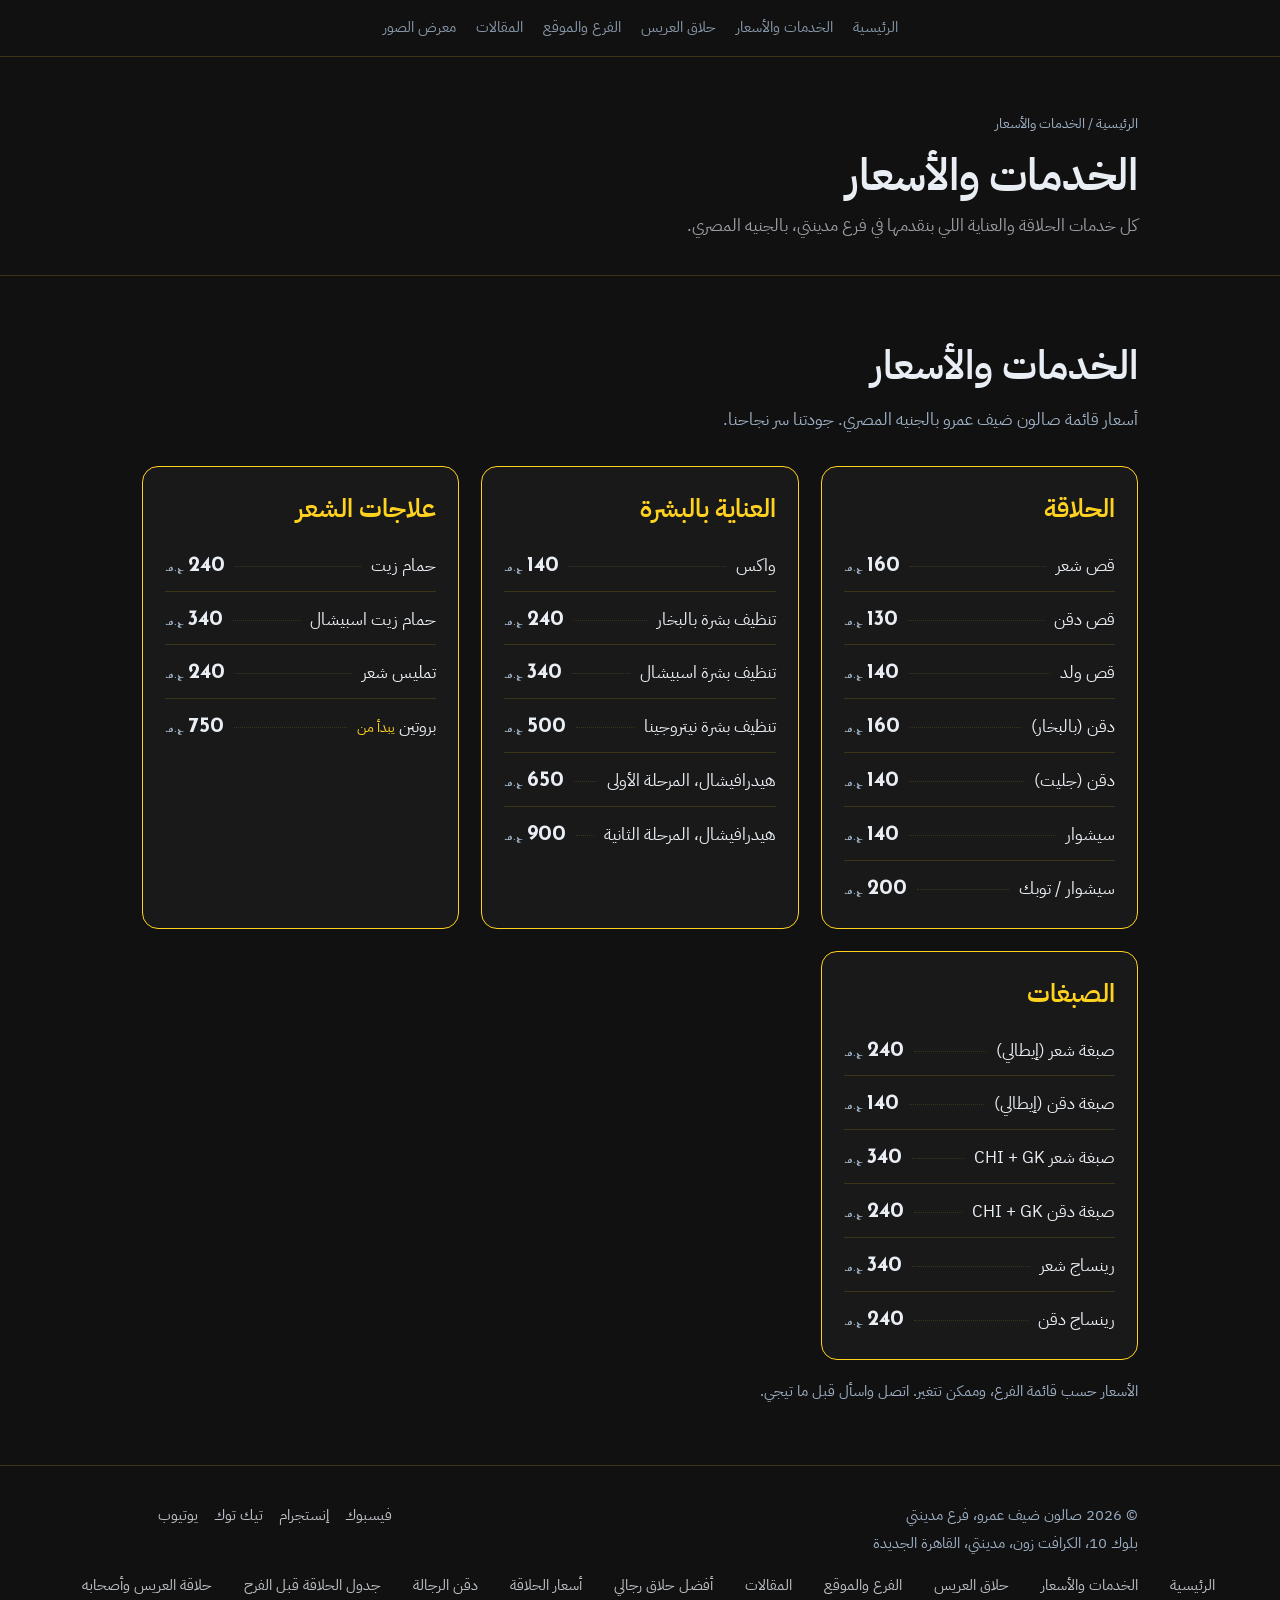
<file: services.html>
<!DOCTYPE html>
<html lang="ar" dir="rtl">
<head>
<meta charset="utf-8">
<meta name="viewport" content="width=device-width, initial-scale=1, viewport-fit=cover">
<title>خدمات وأسعار صالون ضيف عمرو في مدينتي | قص شعر، دقن، تنظيف بشرة، صبغات</title>
<meta name="description" content="قائمة أسعار صالون ضيف عمرو في الكرافت زون بلوك 10 مدينتي: قص شعر 160 جنيه، قص دقن 130 جنيه، تنظيف بشرة، علاجات وصبغات.">
<meta name="google-site-verification" content="p2BvHKPL-eeVJD3A9-b64MeWA4FvJCtRLkesO1QlZS8" />
<link rel="canonical" href="https://deifamrsalon.vercel.app/services.html">
<link rel="icon" href="data:image/svg+xml,%3Csvg xmlns='http://www.w3.org/2000/svg' viewBox='0 0 64 64'%3E%3Crect width='64' height='64' rx='14' fill='%23111'/%3E%3Ctext x='32' y='47' font-size='40' text-anchor='middle' fill='%23ffd21f' font-family='sans-serif'%3E%D8%B6%3C/text%3E%3C/svg%3E">
<meta property="og:type" content="website">
<meta property="og:locale" content="ar_EG">
<meta property="og:site_name" content="صالون ضيف عمرو">
<meta property="og:title" content="خدمات وأسعار صالون ضيف عمرو في مدينتي | قص شعر، دقن، تنظيف بشرة، صبغات">
<meta property="og:description" content="قائمة أسعار صالون ضيف عمرو في الكرافت زون بلوك 10 مدينتي: قص شعر 160 جنيه، قص دقن 130 جنيه، تنظيف بشرة، علاجات وصبغات.">
<meta property="og:url" content="https://deifamrsalon.vercel.app/services.html">
<meta property="og:image" content="https://deifamrsalon.vercel.app/og-deif-amr-madinaty.jpg">
<meta name="twitter:card" content="summary_large_image">
<link rel="preconnect" href="https://fonts.googleapis.com">
<link rel="preconnect" href="https://fonts.gstatic.com" crossorigin>
<link href="https://fonts.googleapis.com/css2?family=Reem+Kufi:wght@500;700&family=IBM+Plex+Sans+Arabic:wght@400;500;600&display=swap" rel="stylesheet">

<style>
:root{
  --bg:#111111; --bg2:#191919; --line:#3a3418; --text:#e9eef4; --mute:#9db0c4;
  --neon:#ffd21f; --neon-soft:rgba(255,210,31,.35); --ok:#5ad19a; --off:#e07a6a;
  --safe-t:env(safe-area-inset-top,0px); --safe-b:env(safe-area-inset-bottom,0px);
}
*{box-sizing:border-box;margin:0;padding:0}
html{scroll-behavior:smooth;scroll-padding-top:70px}
body{background:var(--bg);color:var(--text);font-family:"IBM Plex Sans Arabic",Tahoma,sans-serif;line-height:1.8;font-size:17px;padding-top:var(--safe-t);padding-bottom:calc(76px + var(--safe-b))}
a{color:inherit;text-decoration:none}
:focus-visible{outline:2px solid var(--neon);outline-offset:3px}
.wrap{max-width:1040px;margin:0 auto;padding:0 22px}
h1,h2,h3{font-family:"Reem Kufi","IBM Plex Sans Arabic",Tahoma,sans-serif;font-weight:700;line-height:1.35}

/* hero */
.hero{position:relative;padding:64px 0 56px;border-bottom:1px solid var(--line);overflow:hidden;
  background:radial-gradient(ellipse at 50% 0%,#2a2410 0%,var(--bg) 62%)}
.status{display:inline-flex;align-items:center;gap:8px;border:1px solid var(--line);border-radius:99px;padding:4px 14px;font-size:15px;color:var(--mute)}
.dot{width:9px;height:9px;border-radius:50%;background:var(--mute)}
.status.open .dot{background:var(--ok);box-shadow:0 0 8px var(--ok)}
.status.closed .dot{background:var(--off)}
.logo{margin:22px 0 8px;line-height:0}
.logo img{display:block;width:min(560px,88%);height:auto}
.sr{position:absolute;width:1px;height:1px;overflow:hidden;clip:rect(0 0 0 0);white-space:nowrap}
.sub{font-size:clamp(18px,3.4vw,24px);color:var(--text);max-width:34ch}
.rate{margin-top:18px;display:flex;align-items:center;gap:12px;color:var(--mute);font-size:16px}
.rate b{font-family:"Reem Kufi",sans-serif;font-size:30px;color:var(--neon);font-weight:700}
.stars{color:var(--neon);letter-spacing:3px}
.cta{margin-top:30px;display:flex;flex-wrap:wrap;gap:12px}
.btn{display:inline-flex;align-items:center;justify-content:center;min-height:50px;padding:0 26px;border-radius:10px;font-weight:600;border:1px solid var(--neon);transition:background .2s,color .2s}
.btn.main{background:var(--neon);color:#161100}
.btn.main:hover{background:#ffe066}
.btn.ghost{color:var(--neon)}
.btn.ghost:hover{background:rgba(255,210,31,.12)}

/* sections */
section{padding:60px 0;border-bottom:1px solid var(--line)}
h2{font-size:clamp(28px,5vw,40px);margin-bottom:8px}
.lead{color:var(--mute);margin-bottom:30px;max-width:52ch}

/* info */
.info{display:grid;grid-template-columns:repeat(auto-fit,minmax(250px,1fr));gap:0;border:1px solid var(--line);border-radius:14px;overflow:hidden}
.info>div{padding:24px;background:var(--bg2);border-inline-start:1px solid var(--line)}
.info>div:first-child{border-inline-start:0}
.info h3{font-size:20px;color:var(--neon);margin-bottom:6px}
.info p,.info a{color:var(--text)}
.info small{color:var(--mute);display:block}
.hours{list-style:none;margin-top:6px}
.hours li{display:flex;justify-content:space-between;gap:12px;font-size:16px;padding:2px 0}
.hours li.today{color:var(--neon);font-weight:600}

/* services */
.menu{display:grid;grid-template-columns:repeat(auto-fit,minmax(300px,1fr));gap:22px}
.grp{border:1px solid var(--neon);border-radius:16px;padding:22px 22px 14px;background:var(--bg2)}
.grp h3{font-size:26px;color:var(--neon);margin-bottom:10px}
.grp ul{list-style:none}
.grp li{display:flex;align-items:baseline;gap:10px;padding:7px 0;border-top:1px solid var(--line)}
.grp li:first-child{border-top:0}
.grp li span{flex:0 1 auto}
.grp li i{flex:1;border-bottom:1px dotted var(--line);transform:translateY(-4px);min-width:12px}
.grp li b{font-family:"Reem Kufi",sans-serif;font-size:21px;color:var(--text);font-weight:700;white-space:nowrap}
.grp li b small{font-size:13px;color:var(--mute);font-weight:400;margin-inline-start:4px}
.grp .sub2{color:var(--neon);font-size:14px}
.note{margin-top:18px;font-size:15px;color:var(--mute)}

/* reviews */
.rev{display:grid;grid-template-columns:repeat(auto-fit,minmax(240px,1fr));gap:18px}
.rev blockquote{padding:4px 18px 4px 0;border-inline-start:3px solid var(--neon);border-inline-start-width:3px}
.rev blockquote{padding-inline-start:16px;padding-inline-end:0}
.rev p{font-size:18px}
.rev cite{display:block;margin-top:8px;font-style:normal;font-size:14px;color:var(--mute)}
.rev-actions{margin-top:30px}
#reviews-widget{margin-top:30px}


/* about */
.about p{max-width:62ch;margin-bottom:16px;font-size:18px}
.en{margin-top:26px;padding-top:18px;border-top:1px solid var(--line);text-align:left;font-family:"IBM Plex Sans Arabic",system-ui,sans-serif}
.en h3{font-size:20px;color:var(--neon);margin-bottom:8px}
.en p{margin-bottom:12px;color:var(--mute);font-size:16px;max-width:62ch}
.chips{display:flex;flex-wrap:wrap;gap:8px;margin-top:22px}
.chips span{border:1px solid var(--line);border-radius:99px;padding:2px 14px;font-size:15px;color:var(--mute)}
/* gallery */
.gal{display:grid;grid-template-columns:repeat(4,1fr);grid-auto-rows:230px;gap:10px}
.gal figure{margin:0;overflow:hidden;border-radius:12px;border:1px solid var(--line);background:var(--bg2)}
.gal img{width:100%;height:100%;object-fit:cover;display:block}
.gal .big{grid-column:span 2;grid-row:span 2}
.gal .wide{grid-column:span 2}
@media(max-width:640px){.gal{grid-template-columns:repeat(2,1fr);grid-auto-rows:190px}}
/* faq */
.faq details{border-top:1px solid var(--line);padding:4px 2px}
.faq details:last-child{border-bottom:1px solid var(--line)}
.faq summary{cursor:pointer;list-style:none;padding:14px 0;font-weight:600;font-size:18px;display:flex;justify-content:space-between;gap:12px}
.faq summary::-webkit-details-marker{display:none}
.faq summary::after{content:"+";color:var(--neon);font-size:24px;line-height:1}
.faq details[open] summary::after{content:"\2212"}
.faq details p{color:var(--mute);padding:0 0 16px;max-width:62ch}
.social{display:flex;flex-wrap:wrap;gap:6px 0}
/* map */
.map{border:1px solid var(--line);border-radius:14px;overflow:hidden;background:var(--bg2)}
.map iframe{display:block;width:100%;height:380px;border:0;filter:saturate(.85)}
.addr{margin:18px 0 0;color:var(--mute)}

footer{padding:36px 0;color:var(--mute);font-size:15px}
footer .wrap{display:flex;flex-wrap:wrap;justify-content:space-between;gap:14px}
footer a{color:var(--text);margin-inline-end:16px}
footer a:hover{color:var(--neon)}

/* sticky bar (mobile) */
.bar{position:fixed;inset:auto 0 0 0;z-index:20;display:flex;gap:10px;padding:10px 14px calc(10px + var(--safe-b));background:rgba(17,17,17,.94);backdrop-filter:blur(8px);border-top:1px solid var(--line)}
.bar .btn{flex:1;min-height:48px;padding:0 10px}
@media(min-width:820px){.bar{display:none}body{padding-bottom:0}}
@media(max-width:640px){
  .menu{grid-template-columns:1fr}
  .info>div{border-inline-start:0;border-top:1px solid var(--line)}
  .info>div:first-child{border-top:0}
  .hero{padding-top:44px}
}

/* shared nav + pages */
.nav{display:flex;flex-wrap:wrap;gap:8px 20px;justify-content:center;padding:14px 22px;border-bottom:1px solid var(--line);background:var(--bg);position:sticky;top:0;z-index:15}
.nav a{color:var(--mute);font-size:15px}
.nav a:hover,.nav a.on{color:var(--neon)}
.pagehead{padding:56px 0 30px;border-bottom:1px solid var(--line)}
.pagehead p{color:var(--mute);max-width:60ch;margin-top:6px}
.crumbs{font-size:14px;color:var(--mute);margin-bottom:10px}
.crumbs a:hover{color:var(--neon)}
.article{max-width:70ch;margin:0 auto}
.article p{margin-bottom:16px;font-size:18px}
.article h2{font-size:28px;margin:36px 0 12px}
.article ul{margin:0 0 16px;padding-inline-start:22px}
.article li{margin-bottom:8px;font-size:18px}
.article .meta{color:var(--mute);font-size:15px;margin-bottom:24px}
.cards{display:grid;grid-template-columns:repeat(auto-fit,minmax(260px,1fr));gap:18px}
.card{border:1px solid var(--line);border-radius:14px;padding:22px;background:var(--bg2);display:block}
.card:hover{border-color:var(--neon)}
.card h3{color:var(--neon);font-size:22px;margin-bottom:8px}
.card p{color:var(--mute)}
.backlink{display:inline-block;margin-top:30px;color:var(--neon)}
</style>
<link rel="stylesheet" href="/polish.css">
</head>
<body>
<nav class="nav" aria-label="التنقل">
  <a href="/index.html">الرئيسية</a>
  <a href="/services.html">الخدمات والأسعار</a>
  <a href="/grooms.html">حلاق العريس</a>
  <a href="/location.html">الفرع والموقع</a>
  <a href="/blog.html">المقالات</a><a href="/gallery.html">معرض الصور</a>
</nav>
<main>
<div class="pagehead"><div class="wrap">
  <div class="crumbs"><a href="/index.html">الرئيسية</a> / الخدمات والأسعار</div>
  <h1>الخدمات والأسعار</h1>
  <p>كل خدمات الحلاقة والعناية اللي بنقدمها في فرع مدينتي، بالجنيه المصري.</p>
</div></div>
<section id="services">
  <div class="wrap">
    <h2>الخدمات والأسعار</h2>
    <p class="lead">أسعار قائمة صالون ضيف عمرو بالجنيه المصري. جودتنا سر نجاحنا.</p>
    <div class="menu">
      <div class="grp"><h3>الحلاقة</h3><ul>
        <li><span>قص شعر</span><i></i><b>160<small>ج.م</small></b></li>
        <li><span>قص دقن</span><i></i><b>130<small>ج.م</small></b></li>
        <li><span>قص ولد</span><i></i><b>140<small>ج.م</small></b></li>
        <li><span>دقن (بالبخار)</span><i></i><b>160<small>ج.م</small></b></li>
        <li><span>دقن (جليت)</span><i></i><b>140<small>ج.م</small></b></li>
        <li><span>سيشوار</span><i></i><b>140<small>ج.م</small></b></li>
        <li><span>سيشوار / توبك</span><i></i><b>200<small>ج.م</small></b></li>
      </ul></div>
      <div class="grp"><h3>العناية بالبشرة</h3><ul>
        <li><span>واكس</span><i></i><b>140<small>ج.م</small></b></li>
        <li><span>تنظيف بشرة بالبخار</span><i></i><b>240<small>ج.م</small></b></li>
        <li><span>تنظيف بشرة اسبيشال</span><i></i><b>340<small>ج.م</small></b></li>
        <li><span>تنظيف بشرة نيتروجينا</span><i></i><b>500<small>ج.م</small></b></li>
        <li><span>هيدرافيشال، المرحلة الأولى</span><i></i><b>650<small>ج.م</small></b></li>
        <li><span>هيدرافيشال، المرحلة الثانية</span><i></i><b>900<small>ج.م</small></b></li>
      </ul></div>
      <div class="grp"><h3>علاجات الشعر</h3><ul>
        <li><span>حمام زيت</span><i></i><b>240<small>ج.م</small></b></li>
        <li><span>حمام زيت اسبيشال</span><i></i><b>340<small>ج.م</small></b></li>
        <li><span>تمليس شعر</span><i></i><b>240<small>ج.م</small></b></li>
        <li><span>بروتين <span class="sub2">يبدأ من</span></span><i></i><b>750<small>ج.م</small></b></li>
      </ul></div>
      <div class="grp"><h3>الصبغات</h3><ul>
        <li><span>صبغة شعر (إيطالي)</span><i></i><b>240<small>ج.م</small></b></li>
        <li><span>صبغة دقن (إيطالي)</span><i></i><b>140<small>ج.م</small></b></li>
        <li><span>صبغة شعر CHI + GK</span><i></i><b>340<small>ج.م</small></b></li>
        <li><span>صبغة دقن CHI + GK</span><i></i><b>240<small>ج.م</small></b></li>
        <li><span>رينساج شعر</span><i></i><b>340<small>ج.م</small></b></li>
        <li><span>رينساج دقن</span><i></i><b>240<small>ج.م</small></b></li>
      </ul></div>
    </div>
    <p class="note">الأسعار حسب قائمة الفرع، وممكن تتغير. اتصل واسأل قبل ما تيجي.</p>
  </div>
</section>
</main>
<footer>
  <div class="wrap">
    <div>© <span id="yr"></span> صالون ضيف عمرو، فرع مدينتي<br>بلوك 10، الكرافت زون، مدينتي، القاهرة الجديدة</div>
    <div>
      <div class="social"><a href="https://www.facebook.com/share/1DM6DU79tr/" rel="noopener">فيسبوك</a><a href="https://www.instagram.com/deif_amr_salon1" rel="noopener">إنستجرام</a><a href="https://www.tiktok.com/@deifamrsalon" rel="noopener">تيك توك</a><a href="https://youtube.com/@deif-amr" rel="noopener">يوتيوب</a></div>
    </div>
  </div>
<nav class="fnav" aria-label="روابط سريعة" style="display:flex;flex-wrap:wrap;gap:8px 16px;justify-content:center;margin:14px 0"><a href="/">الرئيسية</a><a href="/services.html">الخدمات والأسعار</a><a href="/grooms.html">حلاق العريس</a><a href="/location.html">الفرع والموقع</a><a href="/blog.html">المقالات</a><a href="/afdal-hallaq-madinaty.html">أفضل حلاق رجالي</a><a href="/prices-madinaty.html">أسعار الحلاقة</a><a href="/beard-care.html">دقن الرجالة</a><a href="/hallaq-groom-before-wedding.html">جدول الحلاقة قبل الفرح</a><a href="/groom-friends-haircut.html">حلاقة العريس وأصحابه</a></nav>
</footer>

<div class="bar">
  <a class="btn main" href="tel:+201155523508">اتصل</a>
  <a class="btn ghost" href="https://wa.me/201155523508" rel="noopener">واتساب</a>
  <a class="btn ghost" href="https://www.google.com/maps/dir/?api=1&destination=30.077357,31.6751165&destination_place_id=ChIJwVqhSTP1VxQRR6OQVAXI5ig" rel="noopener">الاتجاهات</a>
</div>
<script>document.getElementById("yr").textContent=new Date().getFullYear();</script>
</body>
</html>
</file>
<file: polish.css>
/* تحسين الشكل: خطوط أهدى، ألوان أنعم، مسافات مريحة */
body{line-height:1.85}
h1{font-weight:600;letter-spacing:0;font-size:clamp(30px,5vw,44px);line-height:1.3}
h2,h3{font-weight:600;letter-spacing:0;line-height:1.5}
.card{border:1px solid rgba(255,255,255,.08);border-radius:18px;background:#17171b;transition:transform .25s ease,border-color .25s ease,box-shadow .25s ease}
.card:hover{transform:translateY(-3px);border-color:rgba(255,210,31,.4);box-shadow:0 12px 30px rgba(0,0,0,.35)}
.card h2,.card h3{color:#f2f2f2;font-size:19px;margin-bottom:10px}
.card p{color:#a4a4ad;font-size:15px;line-height:1.8}
.article p,.article li{font-size:17px;line-height:2}
.article h2{margin-top:46px;font-size:24px}
.nav a{opacity:.85;transition:opacity .2s,color .2s}
.nav a:hover{opacity:1;color:var(--neon,#ffd21f)}
footer a{opacity:.8;transition:opacity .2s}
footer a:hover{opacity:1}
.btn{border-radius:14px;transition:transform .2s ease,box-shadow .2s ease}
.btn:hover{transform:translateY(-1px)}
.btn.main{box-shadow:0 8px 22px rgba(255,210,31,.18)}
.pagehead{padding-top:54px;padding-bottom:34px}
.pagehead p{color:#9d9da6;font-size:17px}
/* العناوين بخط أنعم وأوضح من خط الديسبلاي */
h1,h2,h3,.card h2,.card h3{font-family:"IBM Plex Sans Arabic",Tahoma,sans-serif;font-weight:600}
h1{letter-spacing:-.2px}
</file>
